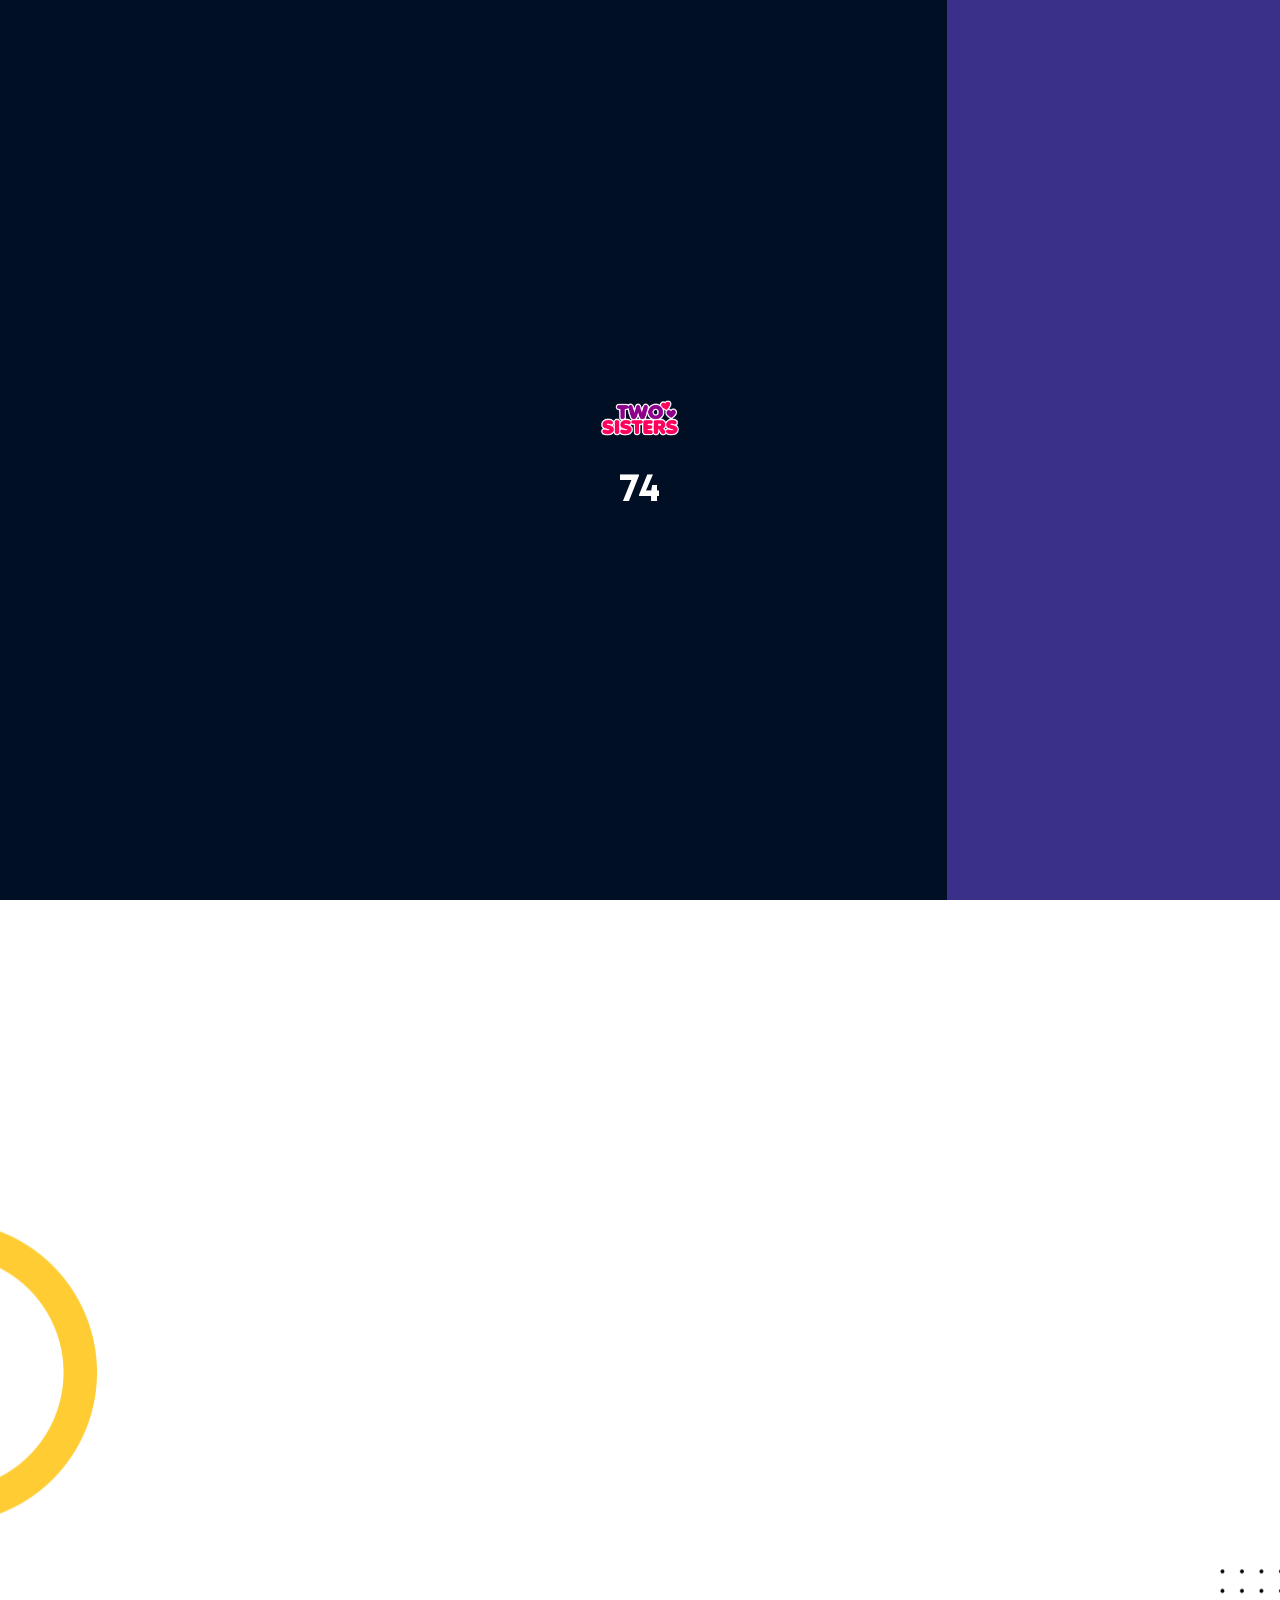
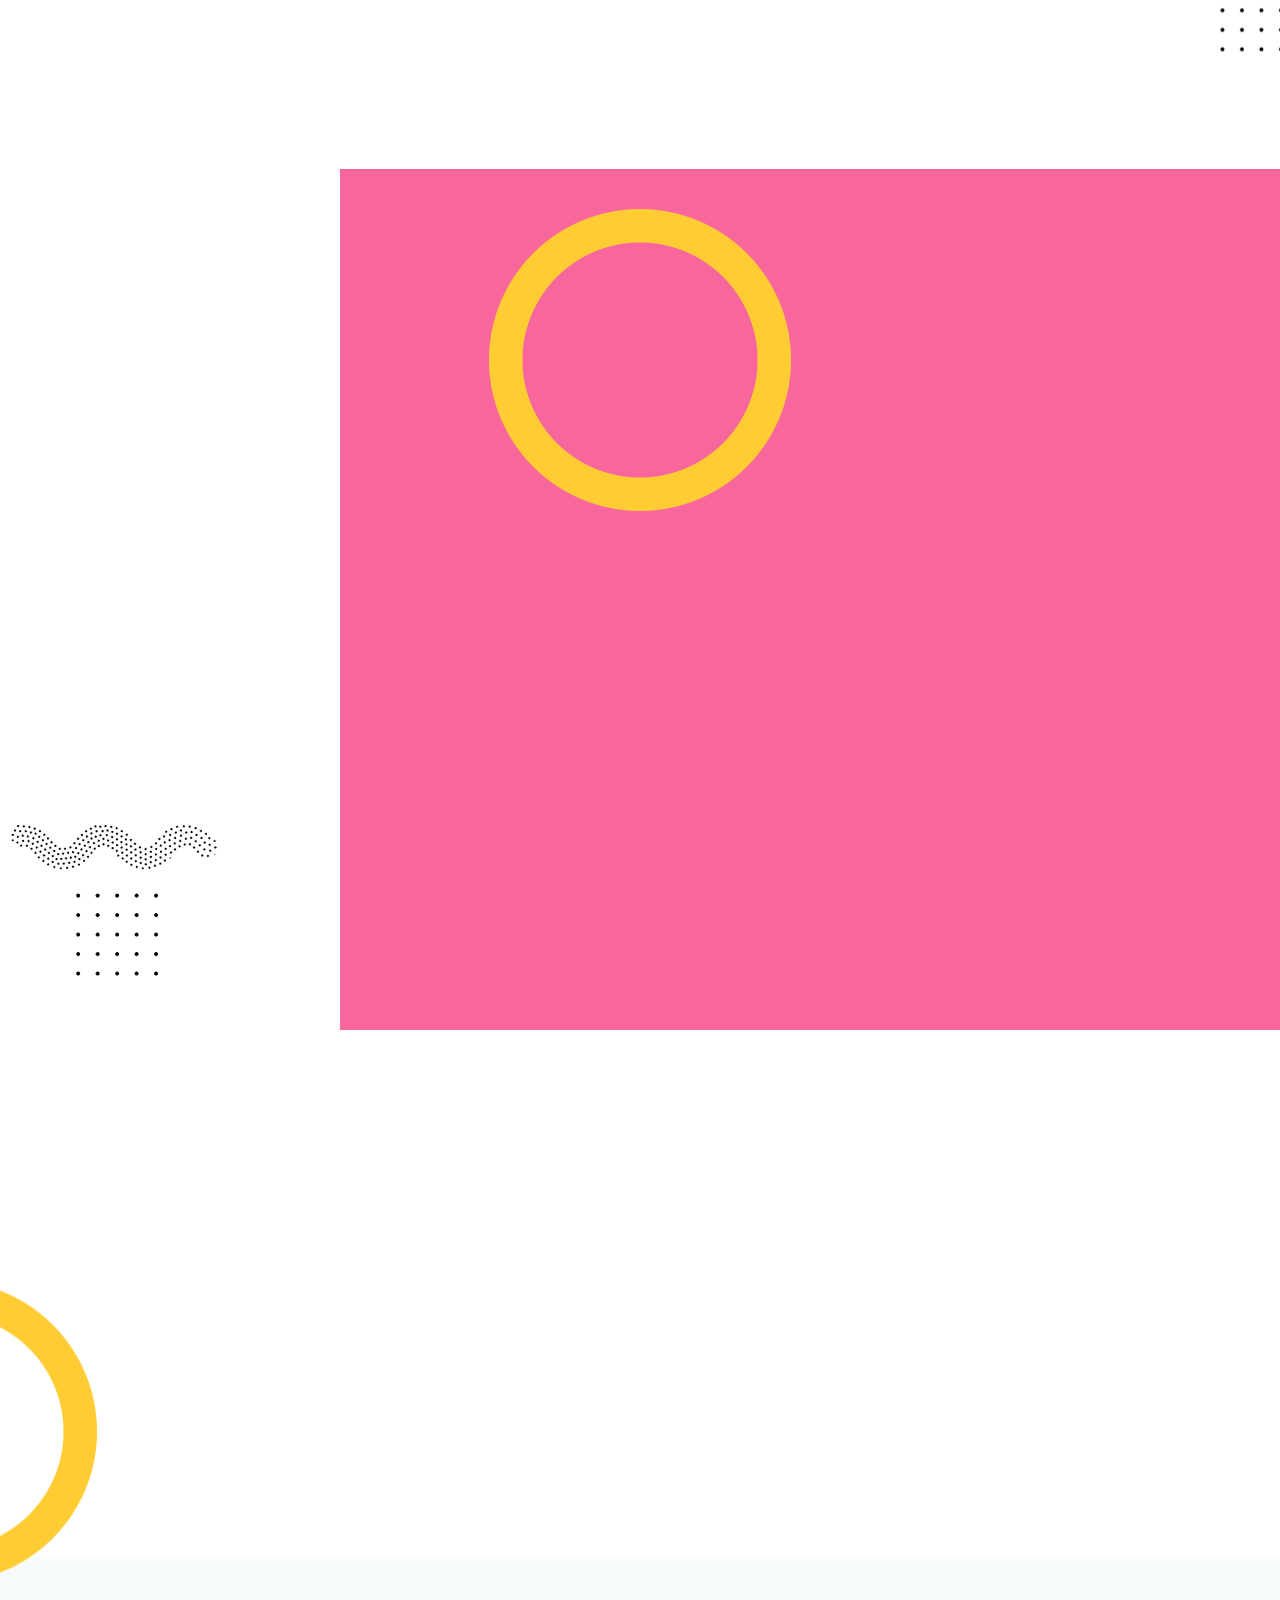
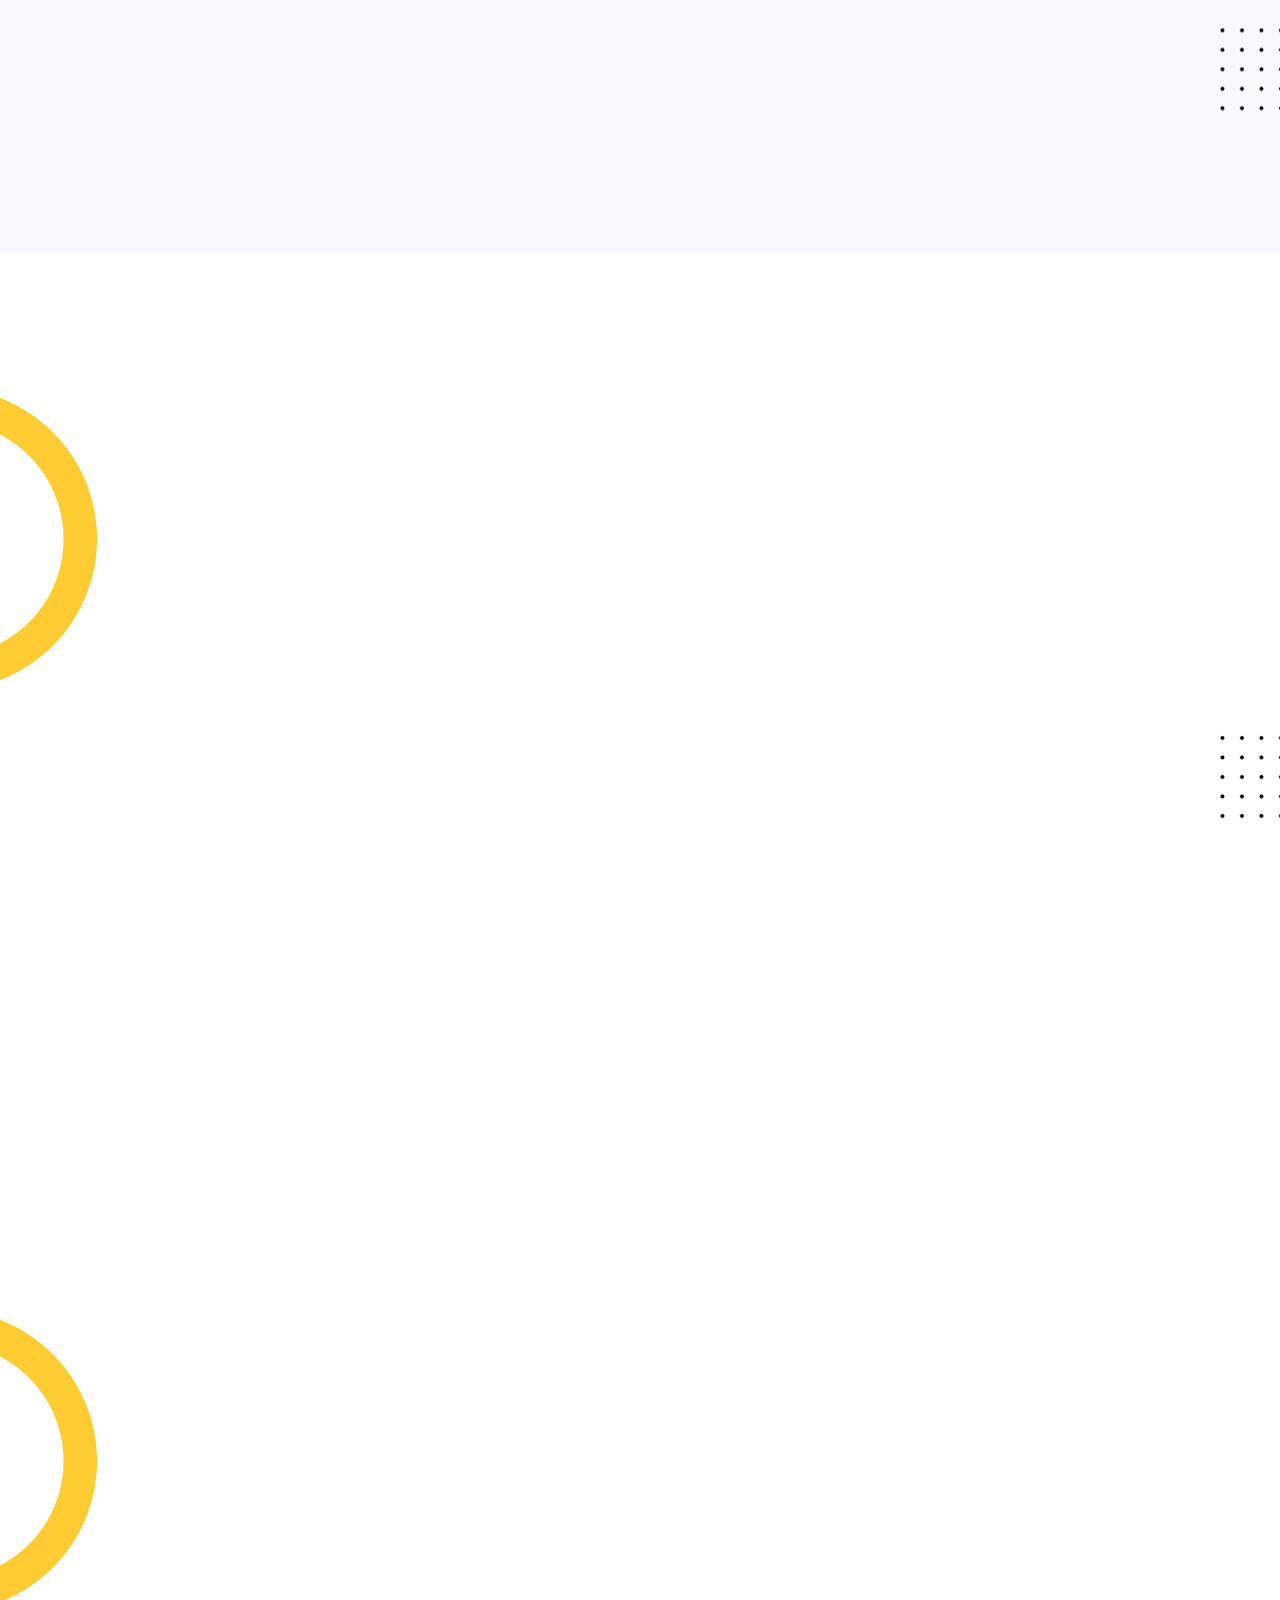
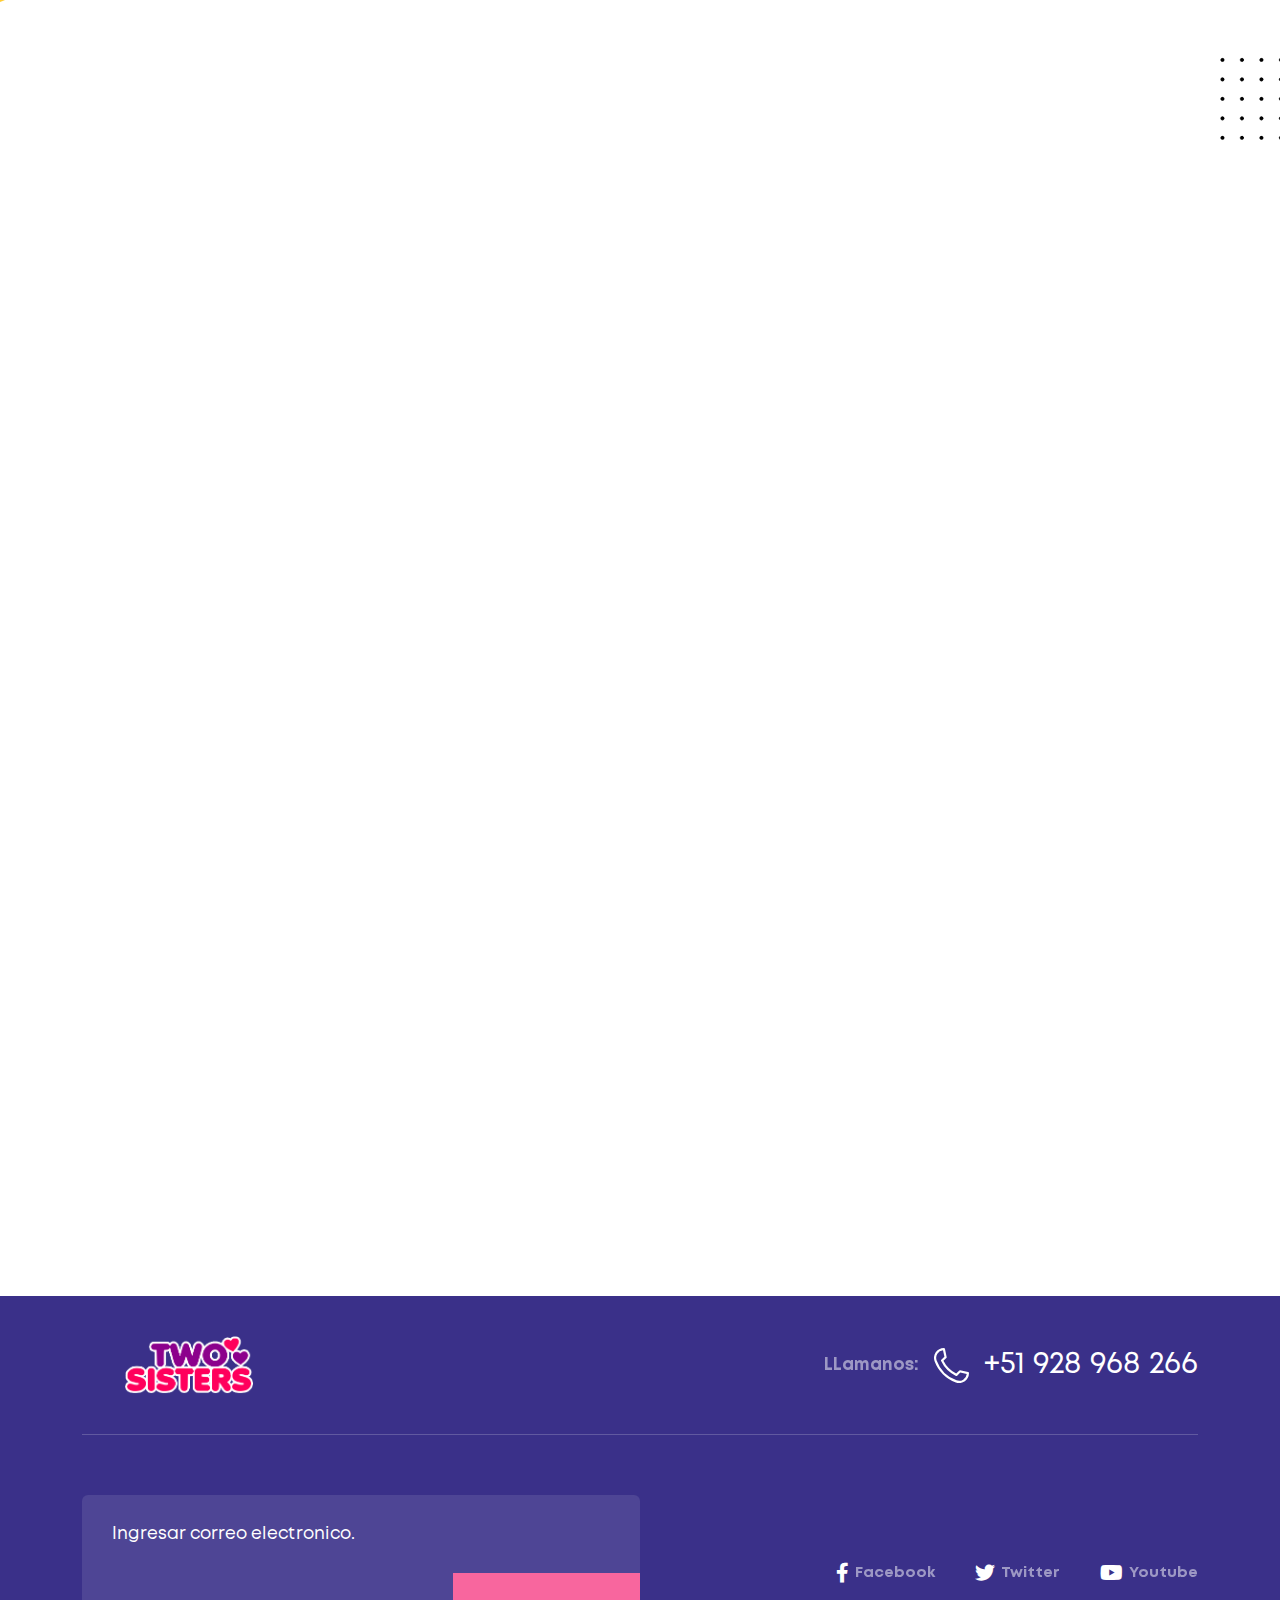
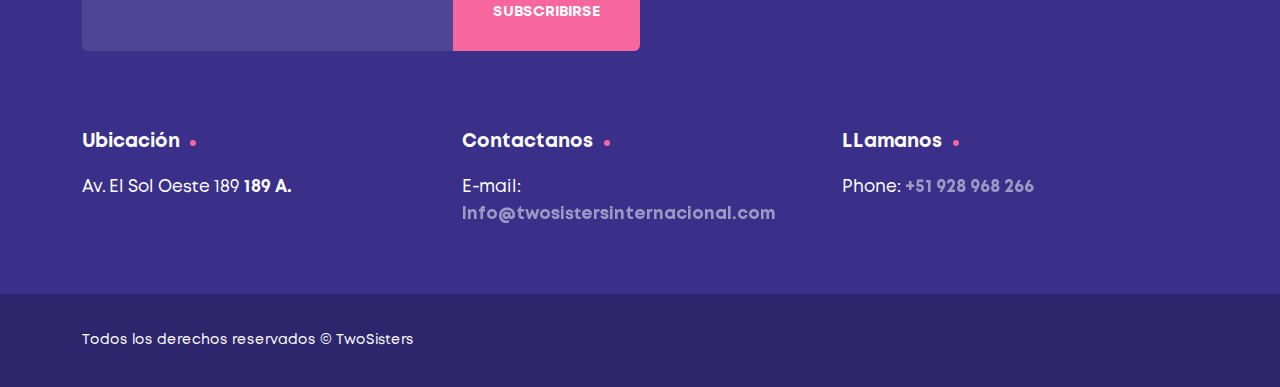
<file: Eventos/index.html>
<!doctype html>
<html lang="en">

<head>
  <meta charset="utf-8">
  <meta name="viewport" content="width=device-width, initial-scale=1, shrink-to-fit=no">
  <meta name="theme-color" content="#F8669E" />
  <title>Eventos</title>
  <meta name="author" content="Themezinho">
  <meta name="description" content="For all kind of events and organizations website">
  <meta name="keywords"
    content="aventer, events, ticket, conference, organization, meeting, summit, speach, talk, presentation, annual">

  <!-- SOCIAL MEDIA META -->
  <meta property="og:description" content="TwoSisters - Eventos y conferencias">
  <meta property="og:image" content="http://www.themezinho.net/aventer/preview.png">
  <meta property="og:site_name" content="Aventer">
  <meta property="og:title" content="Aventer">
  <meta property="og:type" content="website">
  <meta property="og:url" content="http://www.themezinho.net/aventer">

  <!-- TWITTER META -->
  <meta name="twitter:card" content="summary">
  <meta name="twitter:site" content="@Aventer">
  <meta name="twitter:creator" content="@Aventer">
  <meta name="twitter:title" content="Aventer">
  <meta name="twitter:description" content="Aventer | Conferences & Events">
  <meta name="twitter:image" content="http://www.themezinho.net/aventer/preview.png">

  <!-- FAVICON FILES -->
  <link href="ico/apple-touch-icon-144-precomposed.png" rel="apple-touch-icon" sizes="144x144">
  <link href="ico/apple-touch-icon-114-precomposed.png" rel="apple-touch-icon" sizes="114x114">
  <link href="ico/apple-touch-icon-72-precomposed.png" rel="apple-touch-icon" sizes="72x72">
  <link href="ico/apple-touch-icon-57-precomposed.png" rel="apple-touch-icon">
  <link href="ico/favicon.png" rel="shortcut icon">

  <!-- CSS FILES -->
  <link rel="stylesheet" href="css/fontawesome.min.css">
  <link rel="stylesheet" href="css/swiper.min.css">
  <link rel="stylesheet" href="css/fancybox.min.css">
  <link rel="stylesheet" href="css/bootstrap.min.css">
  <link rel="stylesheet" href="css/style.css">
</head>

<body>
  <div class="preloader">
    <div class="inner">
      <figure><img src="images/preloader.png" alt="Image"></figure>
      <div class="percentage" id="percentage">0</div>
    </div>
    <!-- end inner -->
    <div class="loader-progress" id="loader-progress"> </div>
    <!-- end loader-progress -->
    <svg viewBox="0 0 1920 1080" preserveAspectRatio="none" version="1.1">
      <path d="M-4.5,1080H1920V0H0c-10.2,134.8,0.1,311.5,0,541C-0.1,769.5,0,948-4.5,1080z"></path>
    </svg>
  </div>
  <!-- end preloader -->
  <div class="page-transition">
    <svg viewBox="0 0 1920 1080" preserveAspectRatio="none" version="1.1">
      <path d="M540,1080H0V0h540c-40.28,124.78-85.13,311.48-85,541C455.13,769.53,499.81,955.48,540,1080z"></path>
    </svg>
  </div>
  <!-- end page-transition -->
  <div class="smooth-scroll">
    <aside class="mobile-menu">
      <svg viewBox="0 0 600 1080" preserveAspectRatio="none" version="1.1">
        <path d="M540,1080H0V0h540c0,179.85,0,359.7,0,539.54C540,719.7,540,899.85,540,1080z"></path>
      </svg>
      <div class="inner">
        <div class="site-menu">
          <ul>
            <li><a href="events.html">Eventos</a></li>
          </ul>
        </div>
        <!-- end site-menu -->
      </div>
      <!-- end inner -->
    </aside>
    <!-- end mobile-menu -->
    <aside class="side-widget">
      <svg viewBox="0 0 600 1080" preserveAspectRatio="none" version="1.1">
        <path d="M540,1080H0V0h540c0,179.85,0,359.7,0,539.54C540,719.7,540,899.85,540,1080z"></path>
      </svg>
      <div class="inner">
        <div class="widget">
          <figure><img src="images/slide-image01.jpg" alt="Image"></figure>
          <h6 class="widget-title">Eventos y Conferencias</h6>
          <p>Pagina donde se fijaran las fechas ademas de transmitir los eventos.</p>
        </div>
        <!-- end widget -->
      </div>
      <!-- end inner -->
    </aside>
    <div class="search-box">
      <svg viewBox="0 0 1920 1080" preserveAspectRatio="none" version="1.1">
        <path d="M540,1080H0V0h540c-40.28,124.78-85.13,311.48-85,541C455.13,769.53,499.81,955.48,540,1080z"></path>
      </svg>
      <div class="container">
        <div class="form">
          <h6>Buscar</h6>
          <form>
            <input type="text" placeholder="Type here to find events">
            <input type="submit" value="FIND EVENT">
          </form>
          <div class="close-btn"> <span></span> <span></span> </div>
          <!-- end close-btn -->
        </div>
        <!-- end form -->
      </div>
      <!-- end container -->
    </div>
    <!-- end search-box -->
    <nav class="navbar" id="navbar">
      <div class="container">
        <div class="logo"> <a href="https://twosistersinternacional.com/"> <img src="images/logo.png" alt="Image"> </a>
        </div>
        <!-- end logo -->
        <div class="site-menu">
          <ul>
            <li><a href="about.html"></a></li>
          </ul>
        </div>
        <!-- end site-menu -->
        <!-- end search-button -->
        <div class="more-button"> <img src="images/icon-dots-more.svg" alt="Image"> </div>
        <!-- end more-button -->
        <div class="hamburger-menu">
          <button class="menu">
            <svg width="45" height="45" viewBox="0 0 100 100">
              <path class="line line1"
                d="M 20,29.000046 H 80.000231 C 80.000231,29.000046 94.498839,28.817352 94.532987,66.711331 94.543142,77.980673 90.966081,81.670246 85.259173,81.668997 79.552261,81.667751 75.000211,74.999942 75.000211,74.999942 L 25.000021,25.000058" />
              <path class="line line2" d="M 20,50 H 80" />
              <path class="line line3"
                d="M 20,70.999954 H 80.000231 C 80.000231,70.999954 94.498839,71.182648 94.532987,33.288669 94.543142,22.019327 90.966081,18.329754 85.259173,18.331003 79.552261,18.332249 75.000211,25.000058 75.000211,25.000058 L 25.000021,74.999942" />
            </svg>
          </button>
        </div>
        <!-- end hamburger-menu -->
        <div class="navbar-button"> <a href="#">
            <figure><img src="images/icon-navbar-button.png" alt="Image"></figure>
            Eventos
          </a> </div>
        <!-- end navbar-button -->
      </div>
      <!-- end container -->
    </nav>
    <!-- end navbar -->
    <div class="section-wrapper" data-scroll-section>
      <section class="slider">
        <div class="container">
          <div class="row">
            <div class="col-lg-6">
              <div class="events-slider-content">
                <div class="swiper-wrapper">
                  <div class="swiper-slide">
                    <div class="inner">
                      <div class="date">
                        <figure><img src="images/icon-date.svg" alt="Image"></figure>
                        <span>Agosto 2022</span>
                      </div>
                      <!-- end date -->
                      <h2>La Feria de Las Pulguitas</h2>
                      <a href="#" class="slider-button"> <span class="circle" aria-hidden="true"> <span
                            class="icon arrow"></span> </span> <span class="button-text">ASISTIR</span></a>
                      <div class="location">
                        <div class="icon"><img src="images/icon-location.svg" alt="Image"></div>
                        <span>Lima</span>
                      </div>
                      <!-- end location -->
                    </div>
                    <!-- end inner -->
                  </div>
                  <!-- end swiper-slide -->
                  <div class="swiper-slide">
                    <div class="inner">
                      <div class="date">
                        <figure><img src="images/icon-date.svg" alt="Image"></figure>
                        <span>Agosto 2022</span>
                      </div>
                      <!-- end date -->
                      <h2>La Feria de Las Pulguitas</h2>
                      <a href="#" class="slider-button"> <span class="circle" aria-hidden="true"> <span
                            class="icon arrow"></span> </span> <span class="button-text">ASISTIR</span></a>
                      <div class="location">
                        <div class="icon"><img src="images/icon-location.svg" alt="Image"></div>
                        <span>Lima</span>
                      </div>
                      <!-- end location -->
                    </div>
                    <!-- end inner -->
                  </div>
                  <!-- end swiper-slide -->

                  <!-- end swiper-slide -->
                </div>
                <!-- end swiper-wrapper -->
              </div>
              <!-- end events-slider-content -->
            </div>
            <!-- end col-6 -->
            <div class="col-lg-6">
              <div class="events-slider-images">
                <div class="swiper-wrapper">
                  <div class="swiper-slide">
                    <div class="slide-image" data-background="images/slide-image01.jpg"></div>
                  </div>
                  <!-- end swiper-slide -->
                  <div class="swiper-slide">
                    <div class="slide-image" data-background="images/slide-image03.jpg"></div>
                  </div>
                  <!-- end swiper-slide -->

                  <!-- end swiper-slide -->
                </div>
                <!-- end swiper-wrapper -->
                <div class="button-prev"><span class="icon arrow"></span></div>
                <div class="button-next"><span class="icon arrow"></span></div>
              </div>
              <!-- end events-slider-content -->
            </div>
            <!-- end col-6 -->
          </div>
          <!-- end row -->
        </div>
        <!-- end container -->
      </section>
      <!-- end slider -->
      <section class="content-section">
        <span class="section-bg" data-background="images/section-bg01.png" data-scroll data-scroll-speed="1"></span>
        <!-- end section-bg -->
        <div class="container">
          <div class="row align-items-center">
            <div class="col-lg-6">
              <div data-scroll data-scroll-speed="-0.5">
                <div class="side-content left">
                  <h6>La Feria de Las Pulguitas</h6>
                  <h2>Todo comienza como jugando...</h2>
                  <p>Las ganas de superarse, el desarrollo social y motivacional, crea
                    grandes ideas y una de estas es la que han realizado dos pequeñas hermanas, que utilizando su
                    habilidad e ingenio para las ventas y un poco de inspiración... <strong>han logrado crear un excelente plan</strong>
                    de emprendimiento para llegar no solo a los niños, sino también a los adultos, creando así un “plan
                    de apoyo” para los que menos tienen, a través de la diversión infantil, con la presentación de la
                    “Feria de las Pulguitas”. Incentivando así la colaboración entre ciudadanos.
                  </p>
                  <a href="#" class="custom-button"> <span class="circle" aria-hidden="true"> <span
                        class="icon arrow"></span> </span> <span class="button-text">SABER MÁS</span></a>
                </div>
                <!-- end side-content -->
              </div>
              <!-- end data-scroll -->
            </div>
            <!-- end col-6 -->
            <div class="col-lg-6">
              <div data-scroll data-scroll-speed="0.5">
                <figure class="side-image"> <img src="images/side-image01.png" alt="Image"> </figure>
                <!-- end side-image -->
              </div>
              <!-- end data-scroll -->
            </div>
            <!-- end col-6 -->
          </div>
          <!-- end row -->
        </div>
        <!-- end container -->
      </section>
      <!-- end content-section -->
      <section class="content-section left-white-bg" data-background="#F8669E">
        <span class="section-bg" data-background="images/section-bg03.png" data-scroll data-scroll-speed="1"></span>
        <!-- end section-bg -->
        <div class="container">
          <div class="row align-items-center">
            <div class="col-lg-6">
              <div data-scroll data-scroll-speed="0.5">
                <figure class="side-image"> <img src="images/side-image02.jpg" alt="Image"> </figure>
                <!-- end side-image -->
              </div>
              <!-- end data-scroll -->
            </div>
            <!-- end col-6 -->
            <div class="col-lg-6">
              <div data-scroll data-scroll-speed="-0.5">
                <div class="side-content right light">
                  <h3>Las<br>
                    Hermanas, Sahana e Isis</h3>
                  <p>De 9 y 7 años de edad desde hace algunos meses y por iniciativa propia, sacan un pareo lo extienden
                    en un parque
                    de Barranco y venden sus juguetes usados, libros y algunas cosa que no usan, ganándose a veces hasta
                    70 soles en
                    tres horas. Lo que ha motivado un gran estímulo para las pequeñas que han visto que solo la
                    motivación mueve montañas,
                    volcando su gran inspiración y conocimiento en un mecanismo de ayuda para otros niños , fusionando
                    la venta con la
                    diversión a través de juegos infantiles y una gran fiesta para los niños. <br>
                  </p>
                  <!-- end countdown -->
                  <!-- end side-content -->
                </div>
                <!-- end data-scroll -->
              </div>
              <!-- end col-6 -->
            </div>
            <!-- end row -->
          </div>
          <!-- end container -->
      </section>
      <!-- end content-section -->
      <br><br><br>
      <!-- end content-section -->
      <section class="content-section no-spacing top-half-white-bg" data-background="#F6FAFB">
        <span class="section-bg" data-background="images/section-bg01.png" data-scroll data-scroll-speed="2"></span>
        <!-- end section-bg -->
        <div class="container">
          <div class="row">
            <div class="col-lg-7">
              <div data-scroll data-scroll-speed="-1">
                <div class="side-content left">
                  <h6>Empezaron solas</h6>
                  <h2>Pero luego se incorporo una amiga.</h2>
                  <p>Luego otra, formando un grupo de niñas emprendedoras, ellas
                    consultaron con su papá para ver como podían hacer una Feria de las Pulguitas en donde los niños del
                    barrio
                    participen vendiendo lo que no usan, lo que pudiesen fabricar con materiales desechables, cosas que
                    se pueden
                    reciclar, pinturas, botellas, latas, y lo que ya no esté en uso. <br> También consultaron como
                    podían haber juegos para niños, pop corn, algodón dulces, postres y si estaba bien pedirles
                    el 50%, su padre les manifestó que en eventos como esos se pedía el 60 %, pero que un 50% estaba
                    bien, luego
                    dijeron papa, y como hacemos para que hayan payasitos, magos, malabaristas, este le explico que vean
                    Facebook
                    place y le ofrezcan una cantidad simbólica ya que ahí iban a poder promocionar sus shows.</p>
                  <a href="#" class="custom-button"> <span class="circle" aria-hidden="true"> <span
                        class="icon arrow"></span> </span> <span class="button-text">SABER MAS</span></a>
                </div>
                <!-- end side-content -->
              </div>
              <!-- end data-scroll -->
            </div>
            <!-- end col-7 -->
            <div class="col-xl-3 col-lg-4 offset-xl-2 offset-lg-1">
              <div data-scroll data-scroll-speed="-0.5">
                <div class="color-icon-box" data-background="#388B7C">
                  <div class="inner-bg" data-background="images/icon-color-box-bg03.svg"></div>
                  <!-- end inner-bg -->
                  <figure> <img src="images/icon-color-box01.png" alt="Image"> </figure>
                  <h5></h5>
                  <p>Promover el uso de juegos
                    tradicionales por medio de
                    competencias de yoyo, trompos,
                    carambola, mundo y otros
                    similares.</p>
                </div>
                <!-- end color-icon-box -->
              </div>
              <!-- end data-scroll -->
              <div data-scroll data-scroll-speed="0.5">
                <div class="color-icon-box" data-background="#151517">
                  <div class="inner-bg" data-background="images/icon-color-box-bg02.svg"></div>
                  <!-- end inner-bg -->
                  <figure> <img src="images/icon-color-box02.png" alt="Image"> </figure>
                  <h5></h5>
                  <p>Los Juegos de Ayer que Divierten hoy.</p>
                </div>
                <!-- end color-icon-box -->
              </div>
              <!-- end data-scroll -->
            </div>
            <!-- end col-4 -->
            <div class="col-xl-3 col-lg-4 offset-xl-6 offset-lg-4">
              <div data-scroll data-scroll-speed="-0.5">
                <div class="color-icon-box" data-background="#334AC1">
                  <div class="inner-bg" data-background="images/icon-color-box-bg01.svg"></div>
                  <!-- end inner-bg -->
                  <figure> <img src="images/icon-color-box03.png" alt="Image"> </figure>
                  <h5></h5>
                  <p>No puede faltar la buena comida.</p>
                </div>
                <!-- end color-icon-box -->
              </div>
              <!-- end data-scroll -->
            </div>
            <!-- end col-3 -->
          </div>
          <!-- end row -->
        </div>
        <!-- end container -->
      </section>
      <!-- end content-section -->
      <section class="content-section">
        <span class="section-bg" data-background="images/section-bg01.png" data-scroll data-scroll-speed="2"></span>
        <!-- end section-bg -->
        <div class="container">
          <div class="row align-items-center">
            <div class="col-lg-6">
              <div data-scroll data-scroll-speed="0.5">
                <figure class="testimonial-side-image"> <img src="images/testimonial-side-image.png" alt="Image">
                </figure>
                <!-- end testimonial-side-image -->
              </div>
              <!-- end data-scroll -->
            </div>
            <!-- end col-6 -->
            <div class="col-lg-6">
              <div data-scroll data-scroll-speed="-0.5">
                <div class="testimonial">
                  <h6>Juegos tradicionales</h6>
                  <h2>Los Juegos de Ayer que divierten hoy</h2>
                  <p>También habrá mucha diversión y juegos
                    de feria tumba latas, tiro a la argolla,
                    dardos a globos y tours que ya no se ven
                    ni practican sin dudas será toda una
                    experiencia novedosa y necesaria ya que
                    ahora los niños andan hipnotizados con
                    los juegos electrónicos en teléfonos
                    Smart, Tablet, laptop y CPU.</p>
                </div>
                <!-- end testimonial -->
              </div>
              <!-- end data-scroll -->
            </div>
            <!-- end col-6 -->
          </div>
          <!-- end row -->
        </div>
        <!-- end container -->
      </section>
      <!-- end content-section -->


      <!-- end content-section -->
      <section class="content-section">
        <span class="section-bg" data-background="images/section-bg01.png" data-scroll data-scroll-speed="2"></span>
        <!-- end section-bg -->
        <div class="container">
          <div class="row align-items-center">
            <div class="col-lg-6">
              <div data-scroll data-scroll-speed="-0.5">
                <div class="side-content left">
                  <h2>No puede faltar la buena comida</h2>
                  <p>La gastronomia estara presente con platillos criollos,
                    caja china, carnes al cilindro y dulces tradicionales.</p>
                </div>
                <!-- end side-content -->
              </div>
              <!-- end data-scroll -->
            </div>
            <!-- end col-6 -->
            <div class="col-lg-6">
              <div data-scroll data-scroll-speed="0.5">
                <figure class="side-image"> <img src="images/side-image03.jpg" alt="Image"> </figure>
              </div>
              <!-- end data-scroll -->
            </div>
            <!-- end col-6 -->
            <div class="spacing-50"></div>
            <div class="col-lg-6">
              <div data-scroll data-scroll-speed="0.5">
                <figure class="side-image"> <img src="images/side-image04.jpg" alt="Image"> </figure>
              </div>
              <!-- end data-scroll -->
            </div>
            <!-- end col-6 -->
            <div class="col-lg-6">
              <div data-scroll data-scroll-speed="-0.5">
                <div class="side-content right">
                  <h2>Arte y Pintura</h2>
                  <p>Sahana e Isis ademas les encanta pintar y proponen hacer un concurso de pintura en donde los niños
                    muestren sus dones y talentos artisticos. <br>A Sahana e Isis les gusta el piano, la guitarra,
                    practican capoeira, la natación y la actuación</p>
                </div>
                <!-- end side-content -->
              </div>
              <!-- end data-scroll -->
            </div>
            <!-- end col-6 -->
          </div>
          <!-- end row -->
        </div>
        <!-- end container -->
      </section>

      <section class="content-section">
        <!-- end section-bg -->
        <div class="container">
          <div class="row justify-content-center">

            <!-- end col-12 -->
            <div class="col-xl-10">
              <div data-scroll data-scroll-speed="-0.5">
                <div class="event-detail-box"> <small>14 and 15 October 2020</small>
                  <h3>Donaciones Humanitarias</h3>
                  <ul class="infos">
                    <li>
                      <figure><img src="images/icon-time.svg" alt="Image"></figure>
                      Fecha<br>
                      Hora
                    </li>
                    <li>
                      <figure><img src="images/icon-host.svg" alt="Image" height="26"></figure>
                      Dirección<br>
                      Distrito, Calle
                    </li>
                    <li> <a href="#" class="custom-button"> <span class="circle" aria-hidden="true"> <span
                            class="icon arrow"></span> </span> <span class="button-text">Contactar</span></a> </li>
                  </ul>
                  <!-- end infos -->
                  <p>Demostrando sus cualidades solidarias donarán parte de sus ingresos a los niños quemados, por
                    cuales sienten un gran sentimiento. <br>Por medio de esta iniciativa se hace un llamado a las
                    Autoridades del distrito para que se brinden las facilidades pertinentes y hacer un uso adecuado de
                    los parques y facilitar el otorgamiento de los permisos correspondientes. </p>
                </div>
                <!-- end event-detail-box -->
              </div>
              <!-- end data-scroll -->
            </div>
            <!-- end col-10 -->
            <div class="col-lg-12">
              <!-- end data-scroll -->
            </div>
            <!-- end col-12 -->
          </div>
          <!-- end row -->
        </div>
        <!-- end container -->
      </section>


      <footer class="footer">
        <div class="container">
          <div class="row">
            <div class="col-12">
              <div class="footer-bar">
                <div class="logo"> <img src="images/logo.png" alt="Image"> </div>
                <!-- end logo -->
                <div class="phone-box"> <span>LLamanos:</span>
                  <figure><img src="images/icon-phone.svg" alt="Image"></figure>
                  <a href="callto:1-800-555-1234">+51 928 968 266</a>
                </div>
                <!-- end phone-box -->
              </div>
              <!-- end footer-bar -->
            </div>
            <!-- end col-12 -->
            <div class="col-12 d-flex align-items-center">
              <div class="newsletter-box">
                <form>
                  <input type="text" placeholder="Ingresar correo electronico.">
                  <input type="submit" value="SUBSCRIBIRSE">
                </form>
              </div>
              <!-- end newsletter-box -->
              <ul class="social-media">
                <li><a href="#"><i class="fab fa-facebook-f"></i> <span>Facebook</span></a></li>
                <li><a href="#"><i class="fab fa-twitter"></i> <span>Twitter</span></a></li>
                <li><a href="#"><i class="fab fa-youtube"></i> <span>Youtube</span></a></li>
              </ul>
            </div>
            <!-- end col-12 -->
            <div class="col-lg-4 col-md-6">
              <div class="footer-widget">
                <h6 class="widget-title">Ubicación</h6>
                <p>Av. El Sol Oeste 189 <strong>189 A.</strong></p>
              </div>
              <!-- end footer-widget -->
            </div>
            <!-- end col-4 -->
            <div class="col-lg-4 col-md-6">
              <div class="footer-widget">
                <h6 class="widget-title">Contactanos</h6>
                <p>E-mail: <a href="mailto:support@aventer.co.uk">Info@twosistersinternacional.com</a></p>
              </div>
              <!-- end footer-widget -->
            </div>
            <!-- end col-4 -->
            <div class="col-lg-4">
              <div class="footer-widget">
                <h6 class="widget-title">LLamanos</h6>
                <p>Phone: <a href="callto:1-800-555-1234">+51 928 968 266</a></p>
              </div>
              <!-- end footer-widget -->
            </div>
            <!-- end col-4 -->
          </div>
          <!-- end row -->
        </div>
        <!-- end container -->
        <div class="bottom-bar">
          <div class="container"> <span class="copyright">Todos los derechos reservados © TwoSisters</span> <span
              class="creation"> </span> </div>
          <!-- end container -->
        </div>
        <!-- end bottom-bar -->
      </footer>
      <!-- end footer -->
    </div>
    <!-- end smooth-scroll -->
  </div>
  <!-- end section-wrapper -->

  <!-- JS FILES -->
  <script src="js/jquery.min.js"></script>
  <script src="js/bootstrap.min.js"></script>
  <script src="js/swiper.min.js"></script>
  <script src="js/fancybox.min.js"></script>
  <script src="js/isotope.min.js"></script>
  <script src="js/gsap.min.js"></script>
  <script src="js/locomotive-scroll.min.js"></script>
  <script src="js/ScrollTrigger.min.js"></script>
  <script src="js/scripts.js"></script>
</body>

</html>
</file>
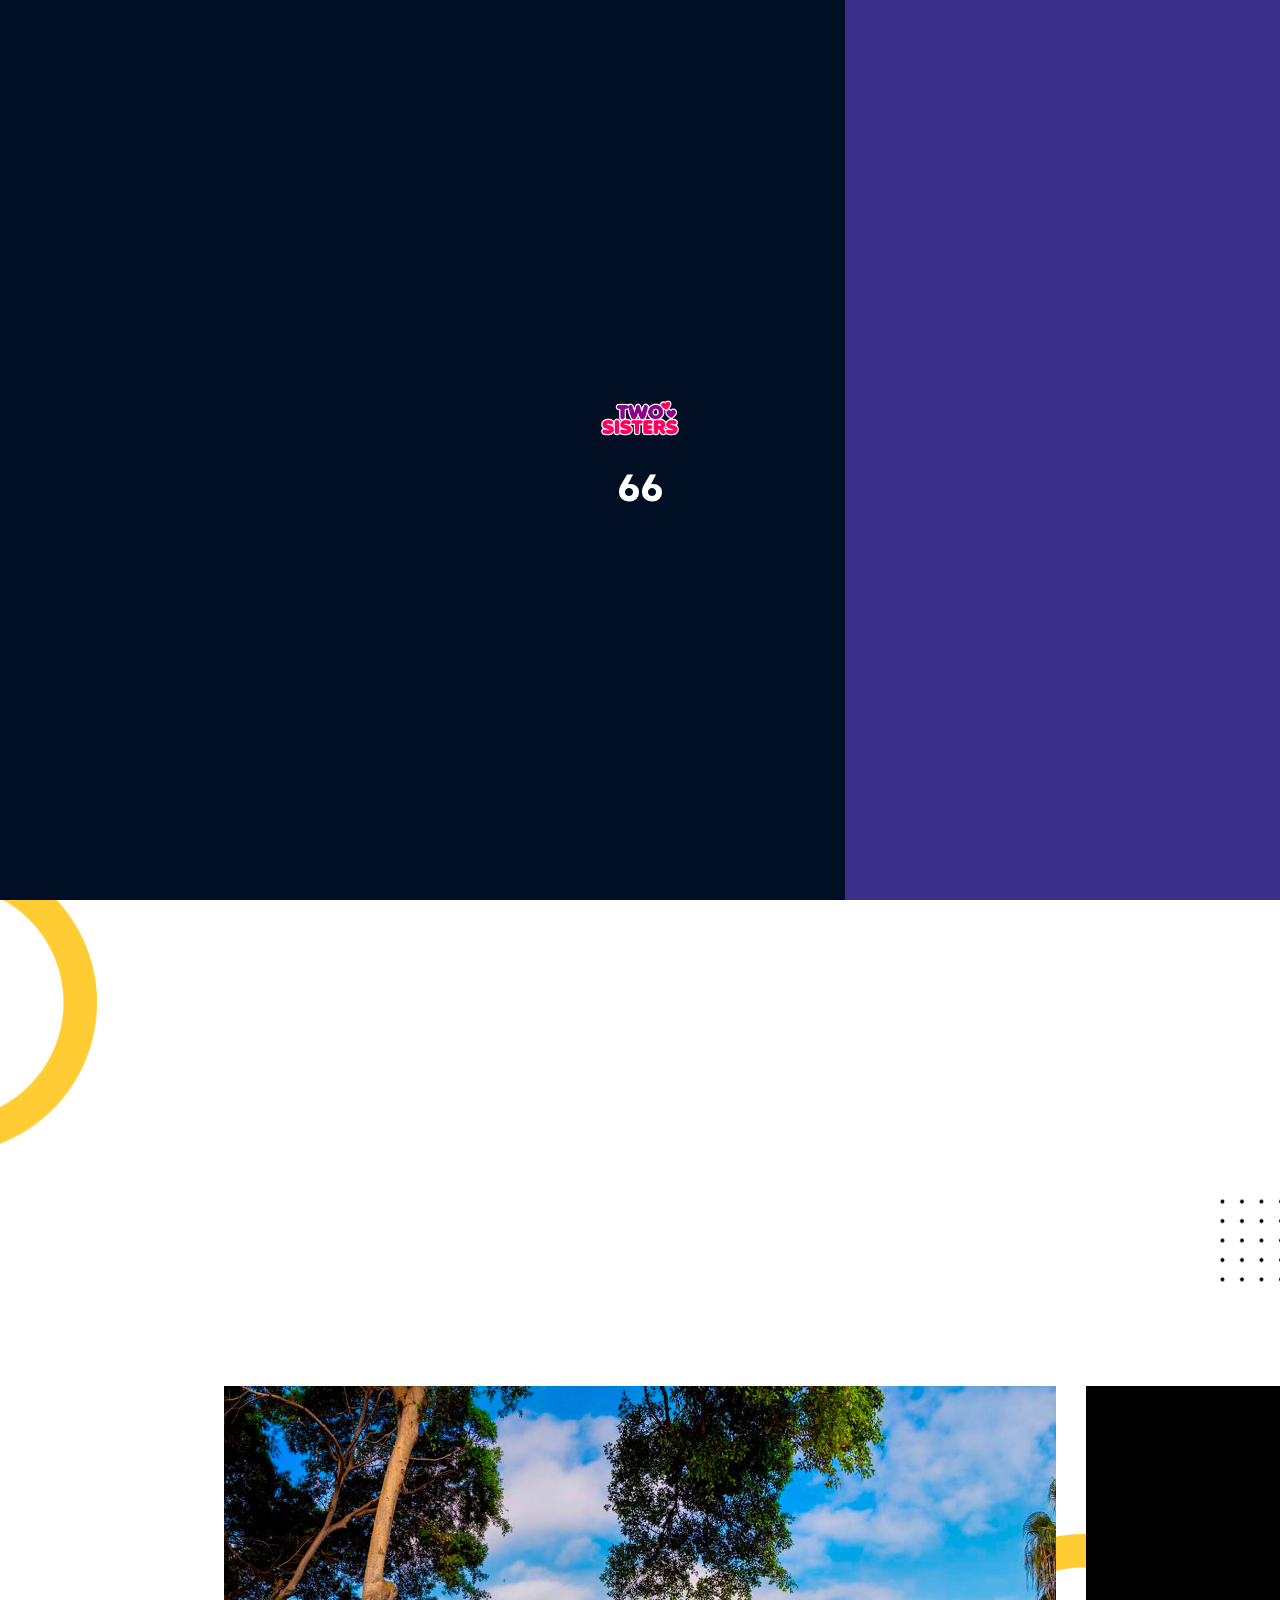
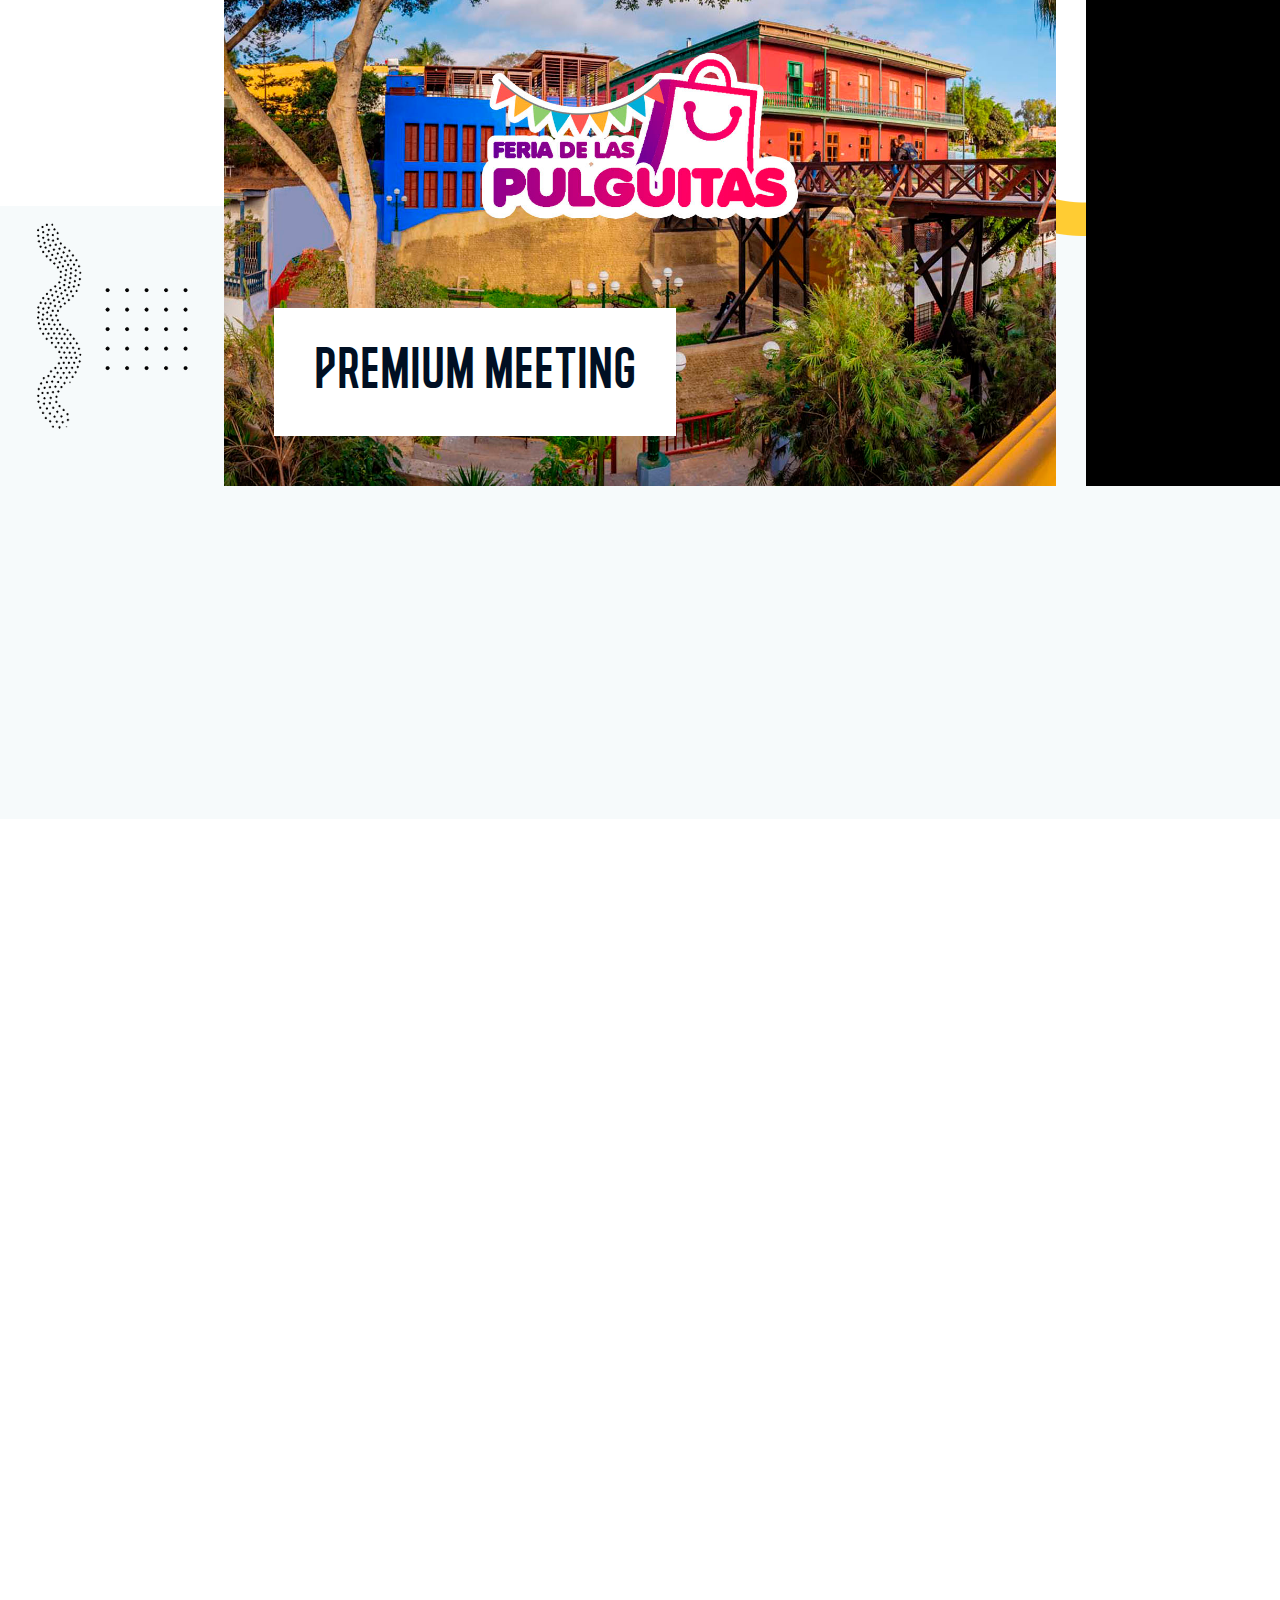
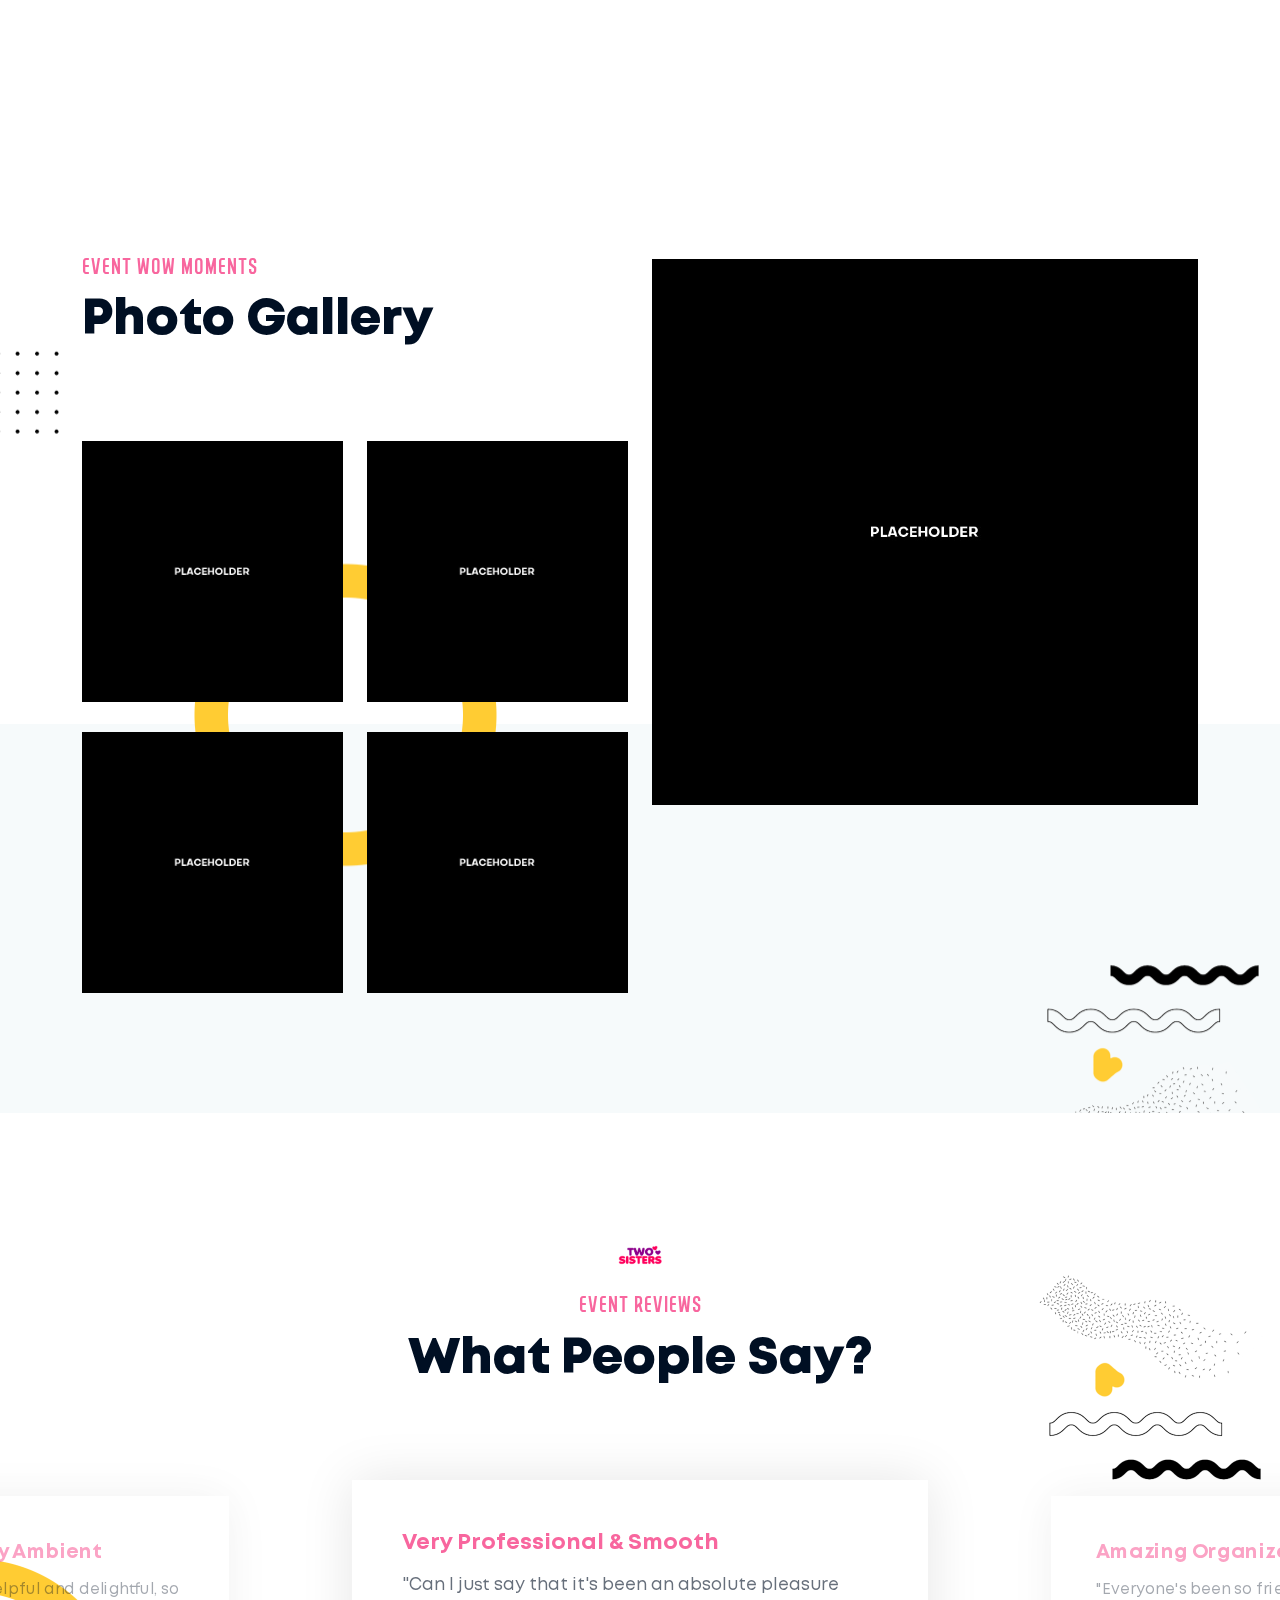
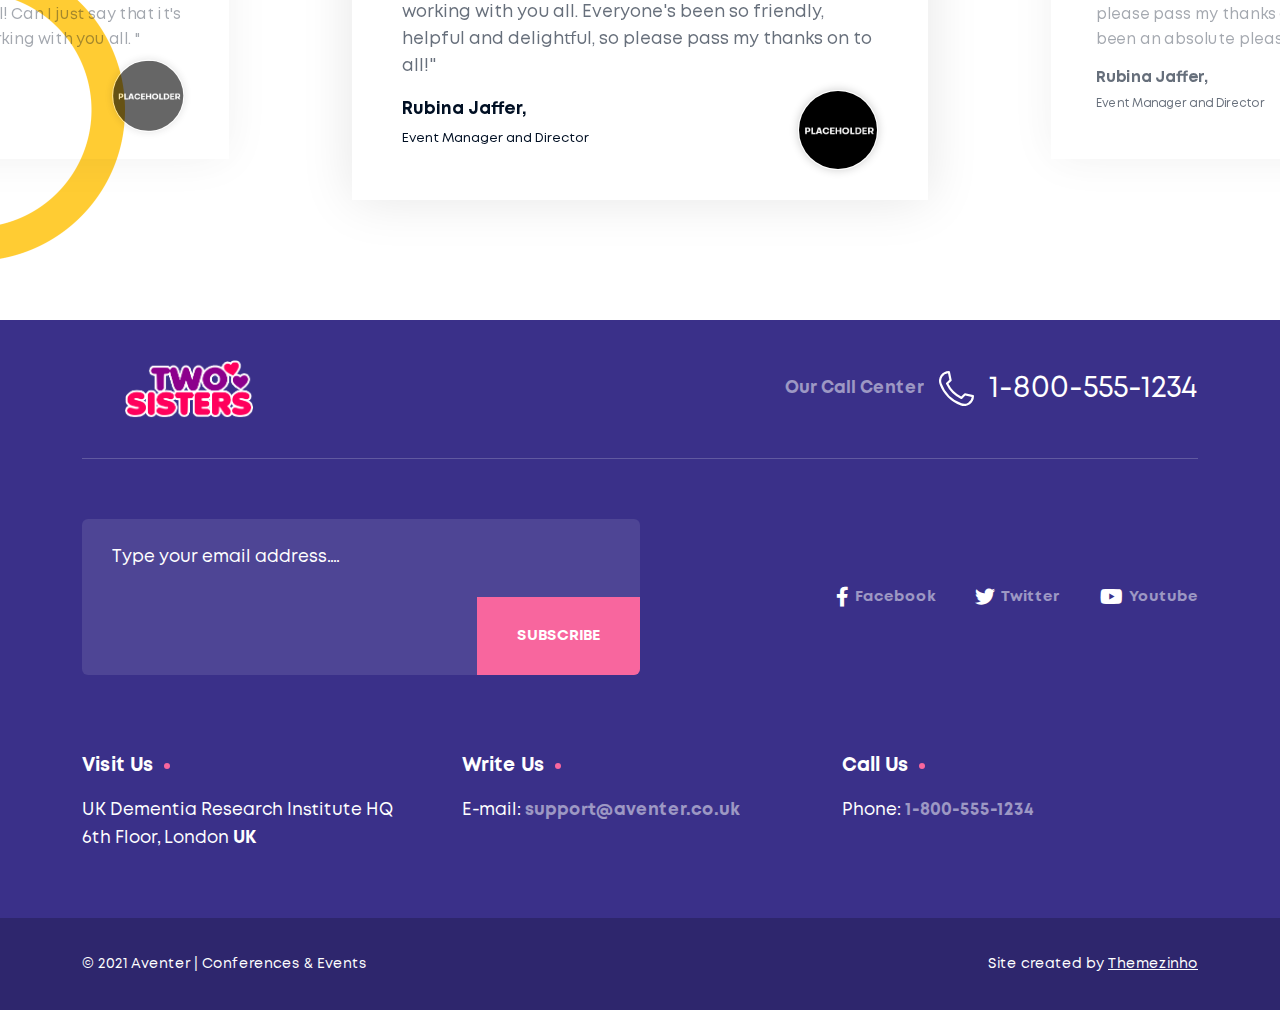
<file: Eventos/about.html>
<!doctype html>
<html lang="en">
<head>
<meta charset="utf-8">
<meta name="viewport" content="width=device-width, initial-scale=1, shrink-to-fit=no">
<meta name="theme-color" content="#F8669E"/>
<title>Aventer | Conferences & Events</title>
<meta name="author" content="Themezinho">
<meta name="description" content="For all kind of events and organizations website">
<meta name="keywords" content="aventer, events, ticket, conference, organization, meeting, summit, speach, talk, presentation, annual">

<!-- SOCIAL MEDIA META -->
<meta property="og:description" content="Aventer | Conferences & Events">
<meta property="og:image" content="http://www.themezinho.net/aventer/preview.png">
<meta property="og:site_name" content="Aventer">
<meta property="og:title" content="Aventer">
<meta property="og:type" content="website">
<meta property="og:url" content="http://www.themezinho.net/aventer">

<!-- TWITTER META -->
<meta name="twitter:card" content="summary">
<meta name="twitter:site" content="@Aventer">
<meta name="twitter:creator" content="@Aventer">
<meta name="twitter:title" content="Aventer">
<meta name="twitter:description" content="Aventer | Conferences & Events">
<meta name="twitter:image" content="http://www.themezinho.net/aventer/preview.png">

<!-- FAVICON FILES -->
<link href="ico/apple-touch-icon-144-precomposed.png" rel="apple-touch-icon" sizes="144x144">
<link href="ico/apple-touch-icon-114-precomposed.png" rel="apple-touch-icon" sizes="114x114">
<link href="ico/apple-touch-icon-72-precomposed.png" rel="apple-touch-icon" sizes="72x72">
<link href="ico/apple-touch-icon-57-precomposed.png" rel="apple-touch-icon">
<link href="ico/favicon.png" rel="shortcut icon">

<!-- CSS FILES -->
<link rel="stylesheet" href="css/fontawesome.min.css">
<link rel="stylesheet" href="css/swiper.min.css">
<link rel="stylesheet" href="css/fancybox.min.css">
<link rel="stylesheet" href="css/bootstrap.min.css">
<link rel="stylesheet" href="css/style.css">
</head>
<body>
<div class="preloader">
  <div class="inner">
    <figure><img src="images/preloader.png" alt="Image"></figure>
    <div class="percentage" id="percentage">0</div>
  </div>
  <!-- end inner -->
  <div class="loader-progress" id="loader-progress"> </div>
  <!-- end loader-progress --> 
	   <svg viewBox="0 0 1920 1080" preserveAspectRatio="none" version="1.1">
    <path d="M-4.5,1080H1920V0H0c-10.2,134.8,0.1,311.5,0,541C-0.1,769.5,0,948-4.5,1080z"></path>
  </svg>
</div>
<!-- end preloader -->
<div class="page-transition">
  <svg viewBox="0 0 1920 1080" preserveAspectRatio="none" version="1.1">
    <path d="M540,1080H0V0h540c-40.28,124.78-85.13,311.48-85,541C455.13,769.53,499.81,955.48,540,1080z"></path>
  </svg>
</div>
<!-- end page-transition -->
<div class="smooth-scroll">
	<aside class="mobile-menu">
      <svg viewBox="0 0 600 1080" preserveAspectRatio="none" version="1.1">
        <path d="M540,1080H0V0h540c0,179.85,0,359.7,0,539.54C540,719.7,540,899.85,540,1080z"></path>
      </svg>
      <div class="inner">
        <div class="site-menu">
          <ul>
            <li><a href="about.html">About</a></li>
            <li><a href="events.html">Events</a></li>
            <li><a href="speakers.html">Speakers</a></li>
            <li><a href="news.html">News</a></li>
            <li><a href="contact.html">Contact</a></li>
          </ul>
        </div>
        <!-- end site-menu --> 
      </div>
      <!-- end inner --> 
    </aside>
    <!-- end mobile-menu -->
    <aside class="side-widget">
      <svg viewBox="0 0 600 1080" preserveAspectRatio="none" version="1.1">
        <path d="M540,1080H0V0h540c0,179.85,0,359.7,0,539.54C540,719.7,540,899.85,540,1080z"></path>
      </svg>
      <div class="inner">
        <div class="widget">
          <figure><img src="images/slide-image01.jpg" alt="Image"></figure>
			<h6 class="widget-title">ABOUT AVENTER</h6>
          <p>It speedily me addition <strong>weddings vicinity</strong> in pleasure. Regard her say warmly elinor. Him these are visit front end for <u>seven walls</u> money eat scale.</p>
			<address>UK Dementia Research Institute HQ<br>
6th Floor, <strong>London UK</strong></address>
        </div>
        <!-- end widget --> 
      </div>
      <!-- end inner --> 
    </aside>
    <div class="search-box">
     <svg viewBox="0 0 1920 1080" preserveAspectRatio="none" version="1.1">
    <path d="M540,1080H0V0h540c-40.28,124.78-85.13,311.48-85,541C455.13,769.53,499.81,955.48,540,1080z"></path>
  </svg>
      <div class="container">
        <div class="form">
          <h6>SEARCH</h6>
          <form>
            <input type="text" placeholder="Type here to find events">
            <input type="submit" value="FIND EVENT">
          </form>
			<div class="close-btn"> <span></span> <span></span> </div>
  <!-- end close-btn -->
        </div>
        <!-- end form --> 
      </div>
      <!-- end container --> 
    </div>
    <!-- end search-box -->
    <nav class="navbar" id="navbar">
      <div class="container">
        <div class="logo"> <a href="index.html"> <img src="images/logo.png" alt="Image"> </a> </div>
        <!-- end logo -->
        <div class="site-menu">
          <ul>
            <li><a href="about.html">About</a></li>
            <li><a href="events.html">Events</a></li>
            <li><a href="speakers.html">Speakers</a></li>
            <li><a href="news.html">News</a></li>
            <li><a href="contact.html">Contact</a></li>
          </ul>
        </div>
        <!-- end site-menu -->
        <div class="search-button"> <img src="images/icon-search.svg" alt="Image"> </div>
        <!-- end search-button -->
        <div class="more-button"> <img src="images/icon-dots-more.svg" alt="Image"> </div>
        <!-- end more-button -->
        <div class="hamburger-menu">
          <button class="menu">
          <svg width="45" height="45" viewBox="0 0 100 100">
            <path class="line line1" d="M 20,29.000046 H 80.000231 C 80.000231,29.000046 94.498839,28.817352 94.532987,66.711331 94.543142,77.980673 90.966081,81.670246 85.259173,81.668997 79.552261,81.667751 75.000211,74.999942 75.000211,74.999942 L 25.000021,25.000058" />
            <path class="line line2" d="M 20,50 H 80" />
            <path class="line line3" d="M 20,70.999954 H 80.000231 C 80.000231,70.999954 94.498839,71.182648 94.532987,33.288669 94.543142,22.019327 90.966081,18.329754 85.259173,18.331003 79.552261,18.332249 75.000211,25.000058 75.000211,25.000058 L 25.000021,74.999942" />
          </svg>
          </button>
        </div>
        <!-- end hamburger-menu -->
        <div class="navbar-button"> <a href="#">
          <figure><img src="images/icon-navbar-button.png" alt="Image"></figure>
          Book now </a> </div>
        <!-- end navbar-button --> 
      </div>
      <!-- end container --> 
    </nav>
    <!-- end navbar -->
  <div class="section-wrapper" data-scroll-section>
    <header class="page-header" data-background="images/page-header-bg.png">
      <div class="container">
        <div class="inner">
          <h6>NICE TO BE PART OF INSPIRED MOMENTS</h6>
          <h2>About Us</h2>
        </div>
        <!-- end inner --> 
      </div>
      <!-- end container --> 
    </header>
    <!-- end page-header -->
    <section class="content-section">
		<span class="section-bg" data-background="images/section-bg01.png" data-scroll data-scroll-speed="2"></span>
		<!-- end section-bg -->
      <div class="container">
        <div class="row">
          <div class="col-12">
			  <div data-scroll data-scroll-speed="-0.5">
            <div class="section-title text-center">
              <figure><img src="images/title-shape.png" alt="Image"></figure>
              <h2>Welcome to Europe's leading<br>
                workplace learning event</h2>
            </div>
            <!-- end section-title --> 
				     </div>
			  <!-- end data-scroll -->
          </div>
          <!-- end col-12 -->
          <div class="col-lg-6">
			  <div data-scroll data-scroll-speed="0.5">
            <div class="text-box">
              <h3>Learn more about our values</h3>
              <p>Learning Technologies is Europe's leading showcase of 
                organisational learning and the technology used to support 
                learning at work. With over <strong>8,500 attendees</strong> from 50 
                different countries, 200 unmissable seminars and 200 
                exhibitors, it continues to grow in importance, value and <u>attendance</u> year on year.</p>
            </div>
            <!-- end text-box -->
				   </div>
			  <!-- end data-scroll -->
			  <div data-scroll data-scroll-speed="-0.5">
            <div class="image-box"> <img src="images/signature.png" alt="Image" height="60"> </div>
            <!-- end image-box -->
				   </div>
			  <!-- end data-scroll -->
            <div class="spacing-20"></div>
			   <div data-scroll data-scroll-speed="0.5">
            <div class="text-box"> <strong>Romina Olivia</strong> <small>Event Organizer & Speaker</small> </div>
            <!-- end text-box --> 
				   </div>
			  <!-- end data-scroll -->
          </div>
          <!-- end col-6 -->
          <div class="col-lg-5 offset-lg-1">
			   <div data-scroll data-scroll-speed="1">
            <div class="text-box">
              <h5> Strategy, 2020-2025</h5>
              <p>Learn more about our strategy as we embark on 
                the second century of serving as a <strong>national home</strong> for 
                historians.</p>
              <p>Learning and the technology used to support learning at work and improve.</p>
            </div>
            <!-- end text-box -->
				     </div>
			  <!-- end data-scroll -->
			  <div data-scroll data-scroll-speed="0.5">
            <div class="text-box">
              <h5> Our Mission</h5>
              The Institute of Historical Research is the UK's 
              national centre for history. Learn more about our <u>mission</u>, our values and our vision for the future. </div>
            <!-- end text-box --> 
				    </div>
			  <!-- end data-scroll -->
          </div>
          <!-- end col-6 --> 
        </div>
        <!-- end row --> 
      </div>
      <!-- end container --> 
    </section>
    <!-- end content-section -->
    <section class="content-section no-spacing top-half-white-bg" data-background="#f6fafb">
		<span class="section-bg" data-background="images/section-bg02.png" data-scroll data-scroll-speed="2"></span>
		<!-- end section-bg -->
      <div class="carousel-slider">
        <div class="swiper-wrapper">
          <div class="swiper-slide" data-background="images/slide-image01.jpg">
            <div class="caption">
              <h3>Premium Meeting</h3>
            </div>
            <!-- end caption --> 
          </div>
          <div class="swiper-slide" data-background="images/slide-image02.jpg">
            <div class="caption">
              <h3>Speachs of Summit</h3>
            </div>
            <!-- end caption --> 
          </div>
          <div class="swiper-slide" data-background="images/slide-image03.jpg">
            <div class="caption">
              <h3>Huge Inspiration</h3>
            </div>
            <!-- end caption --> 
          </div>
          <div class="swiper-slide" data-background="images/slide-image01.jpg">
            <div class="caption">
              <h3>Organizations</h3>
            </div>
            <!-- end caption --> 
          </div>
          <div class="swiper-slide" data-background="images/slide-image02.jpg">
            <div class="caption">
              <h3>Effiency Events</h3>
            </div>
            <!-- end caption --> 
          </div>
          <!-- end swiper-slide --> 
        </div>
      </div>
      <!-- end carousel-slider --> 
    </section>
    <!-- end content-section -->
    <section class="content-section no-bottom-spacing bottom-half-white-bg" data-background="#f6fafb">
      <div class="container">
        <div class="row justify-content-center">
       <div class="col-12">
			   <div data-scroll data-scroll-speed="-0.5">
            <div class="section-title text-center">
              <figure><img src="images/title-shape.png" alt="Image"></figure>
              <h6>EVENT CONFERENCE SPEAKERS</h6>
              <h2>Founders of Aventer</h2>
            </div>
            <!-- end section-title -->
				     </div>
			  <!-- end data-scroll -->
          </div>
          <!-- end col-12 -->
          <div class="col-lg-3 col-md-6">
			    <div data-scroll data-scroll-speed="0.5">
            <div class="speaker">
              <figure> <img src="images/speaker01.jpg" alt="Image">
                <figcaption>
                  <ul>
                    <li><a href="#"><i class="fab fa-facebook-f"></i></a></li>
                    <li><a href="#"><i class="fab fa-twitter"></i></a></li>
                    <li><a href="#"><i class="fab fa-linkedin-in"></i></a></li>
                  </ul>
                </figcaption>
              </figure>
              <div class="content-box">
                <h4>Sabrina Lonescu</h4>
                <small>Head of Digital Platform Engineering</small> </div>
              <!-- end content-box --> 
            </div>
            <!-- end speaker --> 
					    </div>
			  <!-- end data-scroll -->
          </div>
          <!-- end col-3 -->
          <div class="col-lg-3 col-md-6">
			   <div data-scroll data-scroll-speed="-0.5">
            <div class="speaker">
              <figure> <img src="images/speaker02.jpg" alt="Image">
                <figcaption>
                  <ul>
                    <li><a href="#"><i class="fab fa-facebook-f"></i></a></li>
                    <li><a href="#"><i class="fab fa-twitter"></i></a></li>
                    <li><a href="#"><i class="fab fa-linkedin-in"></i></a></li>
                  </ul>
                </figcaption>
              </figure>
              <div class="content-box">
                <h4>Thomas Walimes</h4>
                <small>Head of 2Checkout Platform </small> </div>
              <!-- end content-box --> 
            </div>
            <!-- end speaker --> 
				    </div>
			  <!-- end data-scroll -->
          </div>
          <!-- end col-3 -->
          <div class="col-lg-3 col-md-6">
			  <div data-scroll data-scroll-speed="0.5">
            <div class="speaker">
              <figure> <img src="images/speaker03.jpg" alt="Image">
                <figcaption>
                  <ul>
                    <li><a href="#"><i class="fab fa-facebook-f"></i></a></li>
                    <li><a href="#"><i class="fab fa-twitter"></i></a></li>
                    <li><a href="#"><i class="fab fa-linkedin-in"></i></a></li>
                  </ul>
                </figcaption>
              </figure>
              <div class="content-box">
                <h4>Nohima Homminu</h4>
                <small>Marketting Manager of Lotus</small> </div>
              <!-- end content-box --> 
            </div>
            <!-- end speaker --> 
				     </div>
			  <!-- end data-scroll -->
          </div>
          <!-- end col-3 -->
          <div class="col-lg-3 col-md-6">
			   <div data-scroll data-scroll-speed="-0.5">
            <div class="speaker">
              <figure> <img src="images/speaker04.jpg" alt="Image">
                <figcaption>
                  <ul>
                    <li><a href="#"><i class="fab fa-facebook-f"></i></a></li>
                    <li><a href="#"><i class="fab fa-twitter"></i></a></li>
                    <li><a href="#"><i class="fab fa-linkedin-in"></i></a></li>
                  </ul>
                </figcaption>
              </figure>
              <div class="content-box">
                <h4>Mike Nolland</h4>
                <small>Head of Envato Marketting</small> </div>
              <!-- end content-box --> 
            </div>
            <!-- end speaker --> 
				      </div>
			  <!-- end data-scroll -->
          </div>
          <!-- end col-3 -->
        </div>
        <!-- end row --> 
      </div>
      <!-- end container --> 
    </section>
   
    <!-- end content-section -->
    <section class="content-section no-spacing">
      <div class="container">
        <div class="row justify-content-center">
          <div class="col-lg-4 col-md-6">
			  <div data-scroll data-scroll-speed="0.5">
            <div class="counter-box">
              <figure><img src="images/icon-counter01.png" alt="Image"></figure>
              <span class="odometer">461</span>
              <h6>Conference<br>
                Tickets Confirmed</h6>
            </div>
            <!-- end counter-box --> 
				  </div>
			  <!-- end data-scroll -->
          </div>
          <!-- end col-4 -->
          <div class="col-lg-4 col-md-6">
			  <div data-scroll data-scroll-speed="-0.5">
            <div class="counter-box">
              <figure><img src="images/icon-counter02.png" alt="Image"></figure>
              <span class="odometer">30</span>
              <h6>Powered partners <br>
                speakers</h6>
            </div>
            <!-- end counter-box -->
				  </div>
			  <!-- end data-scroll -->
          </div>
          <!-- end col-4 -->
          <div class="col-lg-4 col-md-6">
			  <div data-scroll data-scroll-speed="1">
            <div class="counter-box">
              <figure><img src="images/icon-counter03.png" alt="Image"></figure>
              <span class="odometer">95</span>
              <h6>VIP seat <br>
                arrangement</h6>
            </div>
            <!-- end counter-box --> 
				  </div>
			  <!-- end data-scroll -->
          </div>
          <!-- end col-4 --> 
        </div>
        <!-- end row --> 
      </div>
      <!-- end container --> 
    </section>
    <!-- end content-section -->
    <section class="content-section top-half-white-bg" data-background="#f6fafb">
		<span class="section-bg" data-background="images/section-bg07.png" data-scroll data-scroll-speed="2"></span>
		<!-- end section-bg -->
      <div class="container">
        <div class="row">
          <div class="col-lg-6">
            <div class="row inner">
              <div class="col-12">
                <div class="section-title">
                  <h6>EVENT WOW MOMENTS</h6>
                  <h2>Photo Gallery</h2>
                </div>
                <!-- end section-title --> 
              </div>
              <!-- end col-12 -->
              <div class="col-lg-6">
                <figure class="gallery-thumb"> <a href="images/gallery01.jpg" data-fancybox><img src="images/gallery01.jpg" alt="Image"></a> </figure>
                <!-- end gallery-thumb --> 
              </div>
              <!-- end col-6 -->
              <div class="col-lg-6">
                <figure class="gallery-thumb"> <a href="images/gallery02.jpg" data-fancybox><img src="images/gallery02.jpg" alt="Image"></a> </figure>
                <!-- end gallery-thumb --> 
              </div>
              <!-- end col-6 -->
              <div class="spacing-30"></div>
              <div class="col-lg-6">
                <figure class="gallery-thumb"> <a href="images/gallery03.jpg" data-fancybox><img src="images/gallery03.jpg" alt="Image"></a> </figure>
                <!-- end gallery-thumb --> 
              </div>
              <!-- end col-6 -->
              <div class="col-lg-6">
                <figure class="gallery-thumb"> <a href="images/gallery04.jpg" data-fancybox><img src="images/gallery04.jpg" alt="Image"></a> </figure>
                <!-- end gallery-thumb --> 
              </div>
              <!-- end col-6 --> 
            </div>
            <!-- end row --> 
          </div>
          <!-- end col-6 -->
          <div class="col-lg-6">
            <figure class="gallery-thumb"> <a href="images/gallery05.jpg" data-fancybox><img src="images/gallery05.jpg" alt="Image"></a> </figure>
            <!-- end gallery-thumb --> 
          </div>
          <!-- end col-6 --> 
        </div>
        <!-- end row --> 
      </div>
      <!-- end container --> 
    </section>
    <!-- end content-section -->
    <section class="content-section">
		<span class="section-bg" data-background="images/section-bg04.png" data-scroll data-scroll-speed="2"></span>
		<!-- end section-bg -->
      <div class="container">
        <div class="row">
          <div class="col-12">
            <div class="section-title text-center">
              <figure><img src="images/title-shape.png" alt="Image"></figure>
              <h6>EVENT REVIEWS</h6>
              <h2>What People Say?</h2>
            </div>
            <!-- end section-title --> 
          </div>
          <!-- end col-12 --> 
        </div>
        <!-- end row --> 
      </div>
      <!-- end container -->
      <div class="testimonials-slider">
        <div class="swiper-wrapper">
          <div class="swiper-slide">
            <div class="testimonial-box">
              <h3>Very Professional & Smooth</h3>
              <p>"Can I just say that it's been an absolute pleasure working with you all.  Everyone's been so friendly, helpful and delightful, so please pass my thanks on to all!"</p>
              <h5>Rubina Jaffer, </h5>
              <small>Event Manager and Director</small>
              <figure><img src="images/avatar.jpg" alt="Image"></figure>
            </div>
            <!-- testimonial-box --> 
          </div>
          <!-- end swiper-slide -->
          <div class="swiper-slide">
            <div class="testimonial-box">
              <h3>Amazing Organization</h3>
              <p>"Everyone's been so friendly, helpful and delightful, so please pass my thanks on to all! Can I just say that it's been an absolute pleasure working with you all.  "</p>
              <h5>Rubina Jaffer, </h5>
              <small>Event Manager and Director</small>
              <figure><img src="images/avatar2.jpg" alt="Image"></figure>
            </div>
            <!-- testimonial-box --> 
          </div>
          <!-- end swiper-slide -->
          <div class="swiper-slide">
            <div class="testimonial-box">
              <h3>Great Speakers Friendly Ambient</h3>
              <p>"Everyone's been so friendly, helpful and delightful, so please pass my thanks on to all! Can I just say that it's been an absolute pleasure working with you all.  "</p>
              <h5>Rubina Jaffer, </h5>
              <small>Event Manager and Director</small>
              <figure><img src="images/avatar.jpg" alt="Image"></figure>
            </div>
            <!-- testimonial-box --> 
          </div>
          <!-- end swiper-slide --> 
        </div>
        <!-- end swiper-wrapper --> 
      </div>
      <!-- end testimonials-slider --> 
    </section>
    <!-- end content-section -->
    <footer class="footer">
      <div class="container">
        <div class="row">
          <div class="col-12">
            <div class="footer-bar">
              <div class="logo"> <img src="images/logo.png" alt="Image"> </div>
              <!-- end logo -->
              <div class="phone-box"> <span>Our Call Center</span>
                <figure><img src="images/icon-phone.svg" alt="Image"></figure>
                <a href="callto:1-800-555-1234">1-800-555-1234</a> </div>
              <!-- end phone-box --> 
            </div>
            <!-- end footer-bar --> 
          </div>
          <!-- end col-12 -->
          <div class="col-12 d-flex align-items-center">
            <div class="newsletter-box">
              <form>
                <input type="text" placeholder="Type your email address....">
                <input type="submit" value="SUBSCRIBE">
              </form>
            </div>
            <!-- end newsletter-box -->
            <ul class="social-media">
              <li><a href="#"><i class="fab fa-facebook-f"></i> <span>Facebook</span></a></li>
              <li><a href="#"><i class="fab fa-twitter"></i> <span>Twitter</span></a></li>
              <li><a href="#"><i class="fab fa-youtube"></i> <span>Youtube</span></a></li>
            </ul>
          </div>
          <!-- end col-12 -->
          <div class="col-lg-4 col-md-6">
            <div class="footer-widget">
              <h6 class="widget-title">Visit Us</h6>
              <p>UK Dementia Research Institute HQ<br>
                6th Floor, London <strong>UK</strong></p>
            </div>
            <!-- end footer-widget --> 
          </div>
          <!-- end col-4 -->
          <div class="col-lg-4 col-md-6">
            <div class="footer-widget">
              <h6 class="widget-title">Write Us</h6>
              <p>E-mail: <a href="mailto:support@aventer.co.uk">support@aventer.co.uk</a></p>
            </div>
            <!-- end footer-widget --> 
          </div>
          <!-- end col-4 -->
          <div class="col-lg-4">
            <div class="footer-widget">
              <h6 class="widget-title">Call Us</h6>
              <p>Phone: <a href="callto:1-800-555-1234">1-800-555-1234</a></p>
            </div>
            <!-- end footer-widget --> 
          </div>
          <!-- end col-4 --> 
        </div>
        <!-- end row --> 
      </div>
      <!-- end container -->
      <div class="bottom-bar">
        <div class="container"> <span class="copyright">© 2021 Aventer | Conferences & Events</span> <span class="creation">Site created by <a href="https://wwww.themezinho.net">Themezinho</a></span> </div>
        <!-- end container --> 
      </div>
      <!-- end bottom-bar --> 
    </footer>
    <!-- end footer --> 
  </div>
  <!-- end smooth-scroll --> 
</div>
<!-- end section-wrapper --> 

<!-- JS FILES --> 
<script src="js/jquery.min.js"></script> 
<script src="js/bootstrap.min.js"></script> 
<script src="js/swiper.min.js"></script> 
<script src="js/fancybox.min.js"></script> 
<script src="js/isotope.min.js"></script> 
<script src="js/gsap.min.js"></script> 
<script src="js/locomotive-scroll.min.js"></script> 
<script src="js/ScrollTrigger.min.js"></script> 
<script src="js/scripts.js"></script>
</body>
</html>
</file>
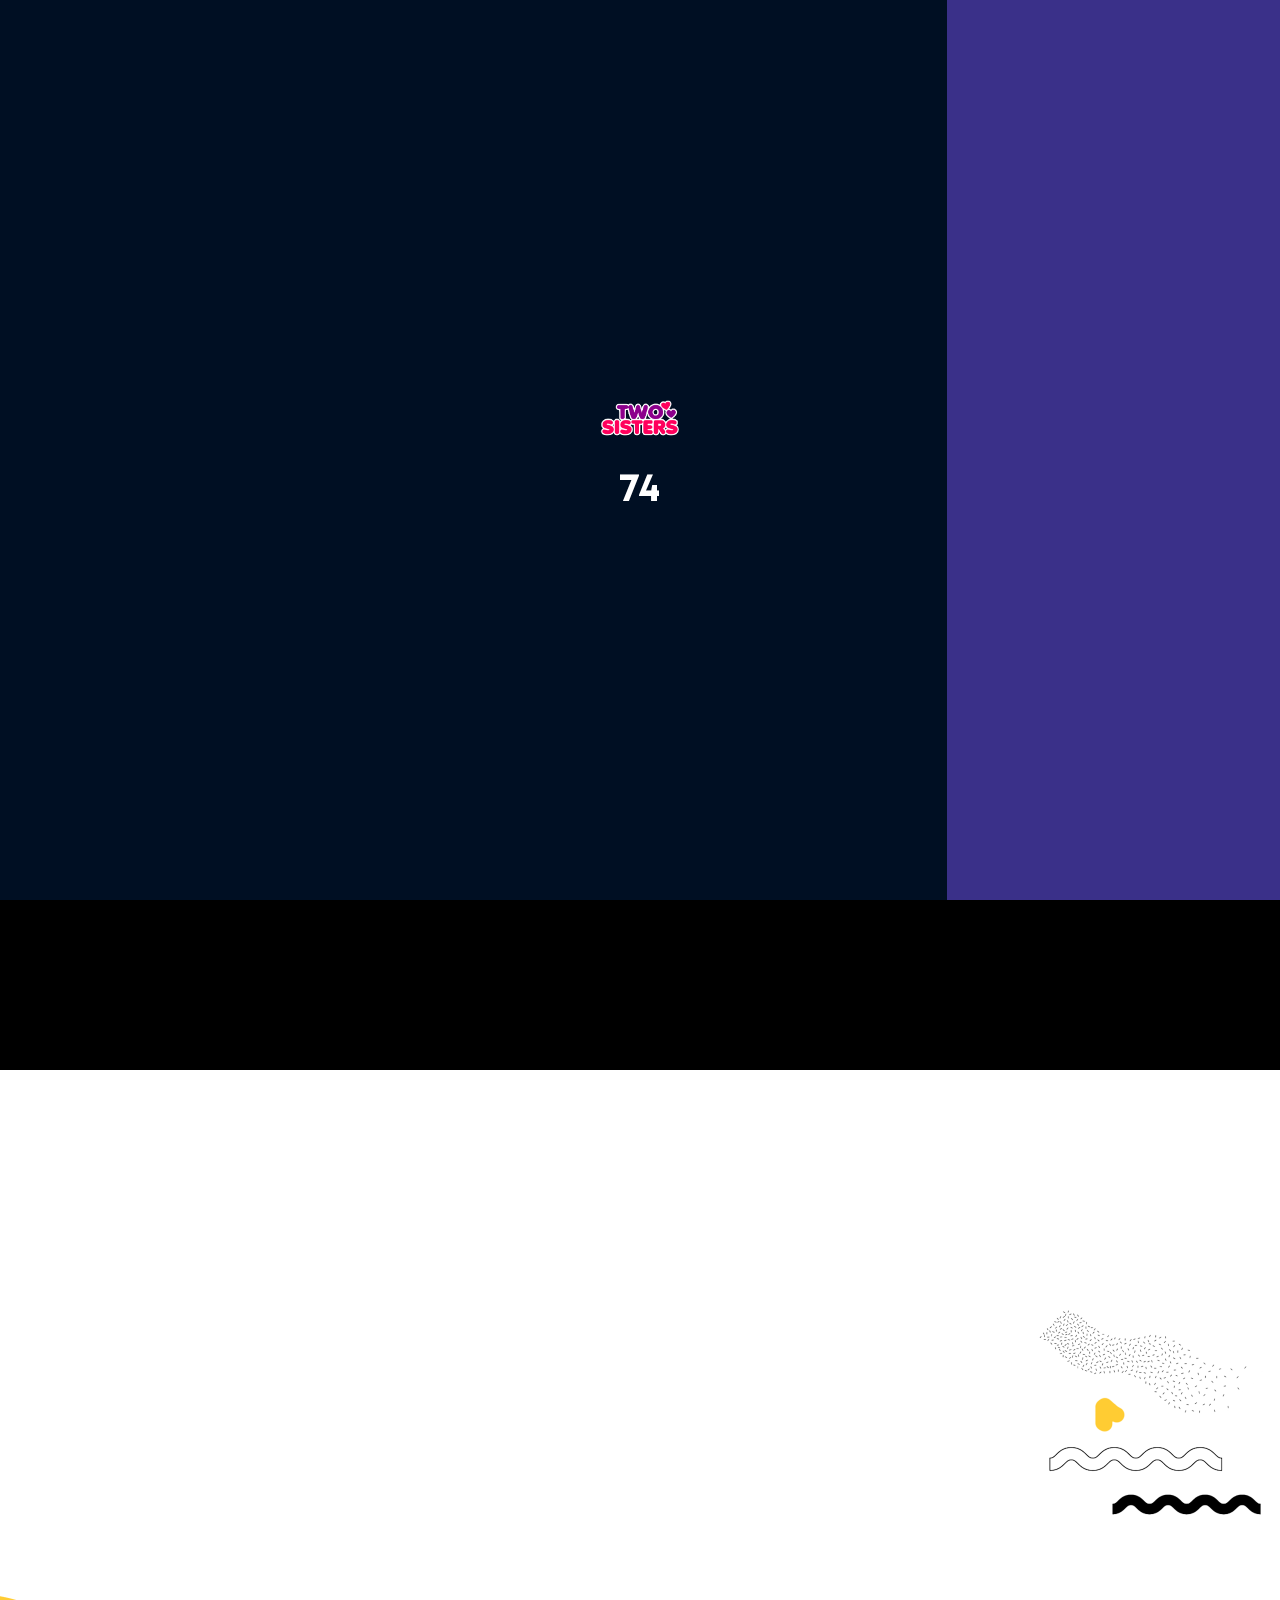
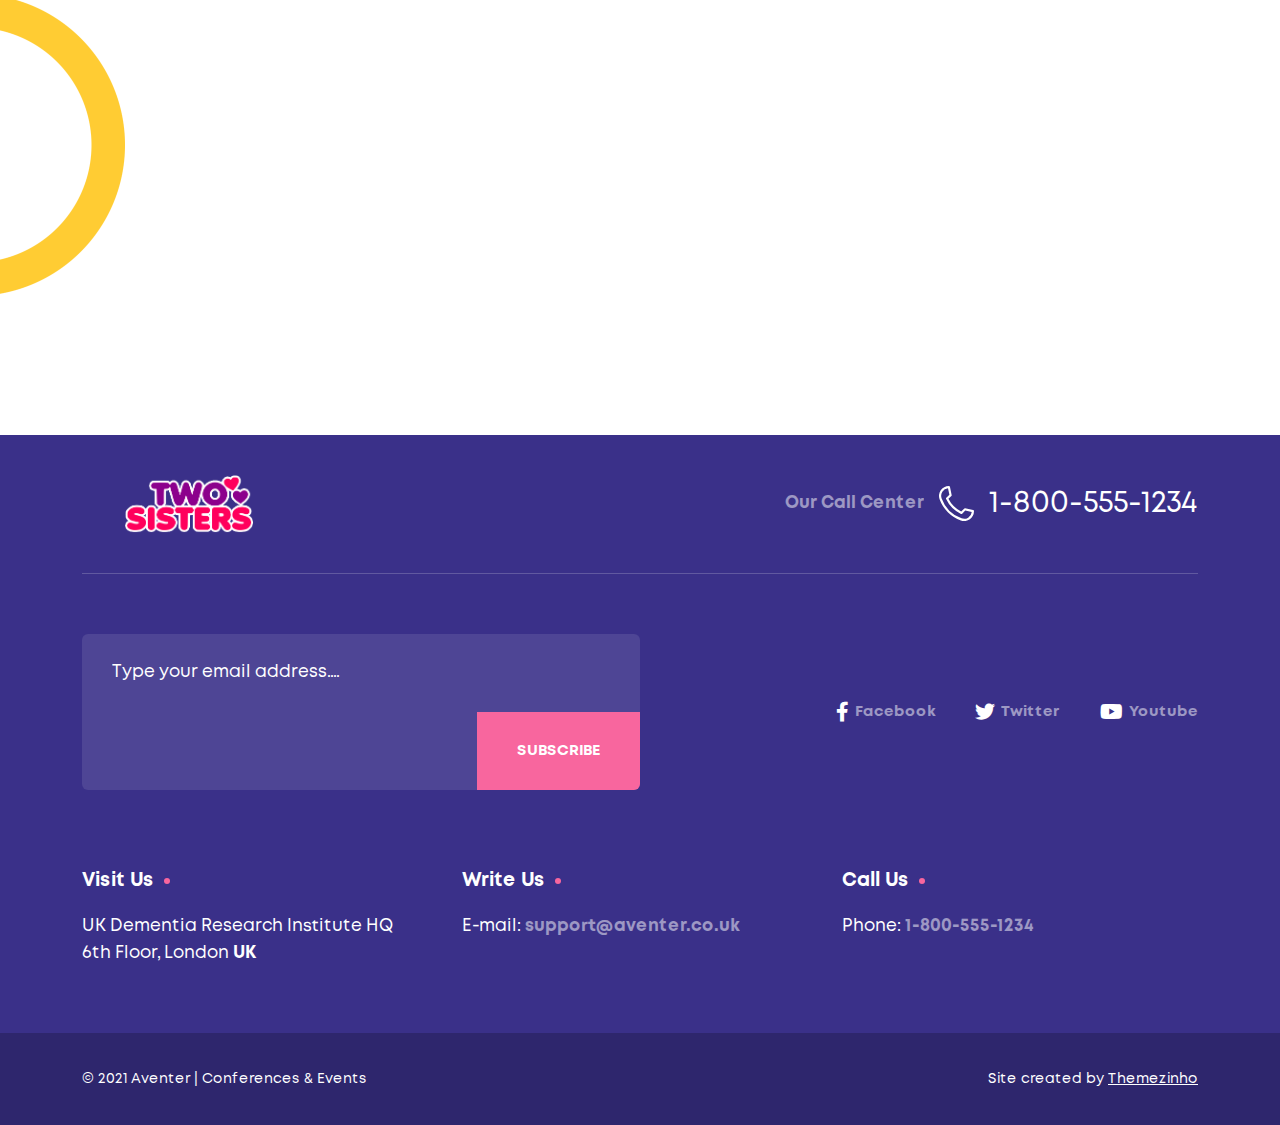
<file: Eventos/event-single.html>
<!doctype html>
<html lang="en">
<head>
<meta charset="utf-8">
<meta name="viewport" content="width=device-width, initial-scale=1, shrink-to-fit=no">
<meta name="theme-color" content="#F8669E"/>
<title>Aventer | Conferences & Events</title>
<meta name="author" content="Themezinho">
<meta name="description" content="For all kind of events and organizations website">
<meta name="keywords" content="aventer, events, ticket, conference, organization, meeting, summit, speach, talk, presentation, annual">

<!-- SOCIAL MEDIA META -->
<meta property="og:description" content="Aventer | Conferences & Events">
<meta property="og:image" content="http://www.themezinho.net/aventer/preview.png">
<meta property="og:site_name" content="Aventer">
<meta property="og:title" content="Aventer">
<meta property="og:type" content="website">
<meta property="og:url" content="http://www.themezinho.net/aventer">

<!-- TWITTER META -->
<meta name="twitter:card" content="summary">
<meta name="twitter:site" content="@Aventer">
<meta name="twitter:creator" content="@Aventer">
<meta name="twitter:title" content="Aventer">
<meta name="twitter:description" content="Aventer | Conferences & Events">
<meta name="twitter:image" content="http://www.themezinho.net/aventer/preview.png">

<!-- FAVICON FILES -->
<link href="ico/apple-touch-icon-144-precomposed.png" rel="apple-touch-icon" sizes="144x144">
<link href="ico/apple-touch-icon-114-precomposed.png" rel="apple-touch-icon" sizes="114x114">
<link href="ico/apple-touch-icon-72-precomposed.png" rel="apple-touch-icon" sizes="72x72">
<link href="ico/apple-touch-icon-57-precomposed.png" rel="apple-touch-icon">
<link href="ico/favicon.png" rel="shortcut icon">

<!-- CSS FILES -->
<link rel="stylesheet" href="css/fontawesome.min.css">
<link rel="stylesheet" href="css/swiper.min.css">
<link rel="stylesheet" href="css/fancybox.min.css">
<link rel="stylesheet" href="css/bootstrap.min.css">
<link rel="stylesheet" href="css/style.css">
</head>
<body>
<div class="preloader">
  <div class="inner">
    <figure><img src="images/preloader.png" alt="Image"></figure>
    <div class="percentage" id="percentage">0</div>
  </div>
  <!-- end inner -->
  <div class="loader-progress" id="loader-progress"> </div>
  <!-- end loader-progress --> 
	   <svg viewBox="0 0 1920 1080" preserveAspectRatio="none" version="1.1">
    <path d="M-4.5,1080H1920V0H0c-10.2,134.8,0.1,311.5,0,541C-0.1,769.5,0,948-4.5,1080z"></path>
  </svg>
</div>
<!-- end preloader -->
<div class="page-transition">
  <svg viewBox="0 0 1920 1080" preserveAspectRatio="none" version="1.1">
    <path d="M540,1080H0V0h540c-40.28,124.78-85.13,311.48-85,541C455.13,769.53,499.81,955.48,540,1080z"></path>
  </svg>
</div>
<!-- end page-transition -->
<div class="smooth-scroll">
	<aside class="mobile-menu">
      <svg viewBox="0 0 600 1080" preserveAspectRatio="none" version="1.1">
        <path d="M540,1080H0V0h540c0,179.85,0,359.7,0,539.54C540,719.7,540,899.85,540,1080z"></path>
      </svg>
      <div class="inner">
        <div class="site-menu">
          <ul>
            <li><a href="about.html">About</a></li>
            <li><a href="events.html">Events</a></li>
            <li><a href="speakers.html">Speakers</a></li>
            <li><a href="news.html">News</a></li>
            <li><a href="contact.html">Contact</a></li>
          </ul>
        </div>
        <!-- end site-menu --> 
      </div>
      <!-- end inner --> 
    </aside>
    <!-- end mobile-menu -->
    <aside class="side-widget">
      <svg viewBox="0 0 600 1080" preserveAspectRatio="none" version="1.1">
        <path d="M540,1080H0V0h540c0,179.85,0,359.7,0,539.54C540,719.7,540,899.85,540,1080z"></path>
      </svg>
      <div class="inner">
        <div class="widget">
          <figure><img src="images/slide-image01.jpg" alt="Image"></figure>
			<h6 class="widget-title">ABOUT AVENTER</h6>
          <p>It speedily me addition <strong>weddings vicinity</strong> in pleasure. Regard her say warmly elinor. Him these are visit front end for <u>seven walls</u> money eat scale.</p>
			<address>UK Dementia Research Institute HQ<br>
6th Floor, <strong>London UK</strong></address>
        </div>
        <!-- end widget --> 
      </div>
      <!-- end inner --> 
    </aside>
    <div class="search-box">
     <svg viewBox="0 0 1920 1080" preserveAspectRatio="none" version="1.1">
    <path d="M540,1080H0V0h540c-40.28,124.78-85.13,311.48-85,541C455.13,769.53,499.81,955.48,540,1080z"></path>
  </svg>
      <div class="container">
        <div class="form">
          <h6>SEARCH</h6>
          <form>
            <input type="text" placeholder="Type here to find events">
            <input type="submit" value="FIND EVENT">
          </form>
			<div class="close-btn"> <span></span> <span></span> </div>
  <!-- end close-btn -->
        </div>
        <!-- end form --> 
      </div>
      <!-- end container --> 
    </div>
    <!-- end search-box -->
    <nav class="navbar" id="navbar">
      <div class="container">
        <div class="logo"> <a href="index.html"> <img src="images/logo.png" alt="Image"> </a> </div>
        <!-- end logo -->
        <div class="site-menu">
          <ul>
            <li><a href="about.html">About</a></li>
            <li><a href="events.html">Events</a></li>
            <li><a href="speakers.html">Speakers</a></li>
            <li><a href="news.html">News</a></li>
            <li><a href="contact.html">Contact</a></li>
          </ul>
        </div>
        <!-- end site-menu -->
        <div class="search-button"> <img src="images/icon-search.svg" alt="Image"> </div>
        <!-- end search-button -->
        <div class="more-button"> <img src="images/icon-dots-more.svg" alt="Image"> </div>
        <!-- end more-button -->
        <div class="hamburger-menu">
          <button class="menu">
          <svg width="45" height="45" viewBox="0 0 100 100">
            <path class="line line1" d="M 20,29.000046 H 80.000231 C 80.000231,29.000046 94.498839,28.817352 94.532987,66.711331 94.543142,77.980673 90.966081,81.670246 85.259173,81.668997 79.552261,81.667751 75.000211,74.999942 75.000211,74.999942 L 25.000021,25.000058" />
            <path class="line line2" d="M 20,50 H 80" />
            <path class="line line3" d="M 20,70.999954 H 80.000231 C 80.000231,70.999954 94.498839,71.182648 94.532987,33.288669 94.543142,22.019327 90.966081,18.329754 85.259173,18.331003 79.552261,18.332249 75.000211,25.000058 75.000211,25.000058 L 25.000021,74.999942" />
          </svg>
          </button>
        </div>
        <!-- end hamburger-menu -->
        <div class="navbar-button"> <a href="#">
          <figure><img src="images/icon-navbar-button.png" alt="Image"></figure>
          Book now </a> </div>
        <!-- end navbar-button --> 
      </div>
      <!-- end container --> 
    </nav>
    <!-- end navbar -->
  <div class="section-wrapper" data-scroll-section>
    <header class="page-header" data-background="images/page-header-bg.png">
      <div class="container">
        <div class="inner">
          <h6>BIGGEST BRANDS WITH BIGGEST EVENTS</h6>
          <h2>Housing with Care Workshops</h2>
        </div>
        <!-- end inner --> 
      </div>
      <!-- end container --> 
    </header>
    <!-- end page-header -->
  
    <!-- end content-section -->
    <section class="content-section" data-background="images/section-bg01.jpg">
      <div class="video-play-button"> <a href="videos/video01.mp4" data-fancybox><i class="far fa-play"></i>
        <svg version="1.1" xmlns="http://www.w3.org/2000/svg" xmlns:xlink="http://www.w3.org/1999/xlink" width="110" height="110" viewBox="0 0 30 30" xml:space="preserve">
          <circle fill="none" stroke="#fff" stroke-width="2" cx="15" cy="15" r="15"></circle>
        </svg>
        </a> </div>
      <!-- end video-play-button --> 
    </section>
    <!-- end content-section -->
    <section class="content-section">
		<span class="section-bg" data-background="images/section-bg04.png" data-scroll data-scroll-speed="2"></span>
		<!-- end section-bg -->
      <div class="container">
        <div class="row">
          <div class="col-12">
			  <div data-scroll data-scroll-speed="0.5">
            <div class="section-title">
              <h6>EVENT CONFERENCE</h6>
              <h2>About The Speaker</h2>
            </div>
            <!-- end section-title --> 
				   </div>
			  <!-- end data-scroll -->
          </div>
          <!-- end col-12 -->
          <div class="col-lg-12">
				<div data-scroll data-scroll-speed="-0.5">
            <div class="speaker-detail">
              <figure class="image"> <img src="images/speaker-thumb.jpg" alt="Image"> </figure>
              <!-- end image -->
              <div class="content-box">
                <h4>Mike Harper</h4>
                <small>Head of Degital <br>
                Platform Engineering</small>
                <ul>
                  <li><strong>Phone:</strong>1-800-555-1234</li>
                  <li><strong>Email:</strong> mike@aventer.co.uk</li>
                  <li><strong>Website:</strong> https://mike.aventer.co.uk</li>
                </ul>
                <a href="#" class="custom-button"> <span class="circle" aria-hidden="true"> <span class="icon arrow"></span> </span> <span class="button-text">WATCH TRAILER</span></a> </div>
              <!-- end content-box --> 
            </div>
            <!-- end speaker-detail --> 
					 </div>
			  <!-- end data-scroll -->
          </div>
          <!-- end col-12 --> 
        </div>
        <!-- end row --> 
      </div>
      <!-- end container --> 
    </section>
    <!-- end content-section -->
    <footer class="footer">
      <div class="container">
        <div class="row">
          <div class="col-12">
            <div class="footer-bar">
              <div class="logo"> <img src="images/logo.png" alt="Image"> </div>
              <!-- end logo -->
              <div class="phone-box"> <span>Our Call Center</span>
                <figure><img src="images/icon-phone.svg" alt="Image"></figure>
                <a href="callto:1-800-555-1234">1-800-555-1234</a> </div>
              <!-- end phone-box --> 
            </div>
            <!-- end footer-bar --> 
          </div>
          <!-- end col-12 -->
          <div class="col-12 d-flex align-items-center">
            <div class="newsletter-box">
              <form>
                <input type="text" placeholder="Type your email address....">
                <input type="submit" value="SUBSCRIBE">
              </form>
            </div>
            <!-- end newsletter-box -->
            <ul class="social-media">
              <li><a href="#"><i class="fab fa-facebook-f"></i> <span>Facebook</span></a></li>
              <li><a href="#"><i class="fab fa-twitter"></i> <span>Twitter</span></a></li>
              <li><a href="#"><i class="fab fa-youtube"></i> <span>Youtube</span></a></li>
            </ul>
          </div>
          <!-- end col-12 -->
          <div class="col-lg-4 col-md-6">
            <div class="footer-widget">
              <h6 class="widget-title">Visit Us</h6>
              <p>UK Dementia Research Institute HQ<br>
                6th Floor, London <strong>UK</strong></p>
            </div>
            <!-- end footer-widget --> 
          </div>
          <!-- end col-4 -->
          <div class="col-lg-4 col-md-6">
            <div class="footer-widget">
              <h6 class="widget-title">Write Us</h6>
              <p>E-mail: <a href="mailto:support@aventer.co.uk">support@aventer.co.uk</a></p>
            </div>
            <!-- end footer-widget --> 
          </div>
          <!-- end col-4 -->
          <div class="col-lg-4">
            <div class="footer-widget">
              <h6 class="widget-title">Call Us</h6>
              <p>Phone: <a href="callto:1-800-555-1234">1-800-555-1234</a></p>
            </div>
            <!-- end footer-widget --> 
          </div>
          <!-- end col-4 --> 
        </div>
        <!-- end row --> 
      </div>
      <!-- end container -->
      <div class="bottom-bar">
        <div class="container"> <span class="copyright">© 2021 Aventer | Conferences & Events</span> <span class="creation">Site created by <a href="https://wwww.themezinho.net">Themezinho</a></span> </div>
        <!-- end container --> 
      </div>
      <!-- end bottom-bar --> 
    </footer>
    <!-- end footer --> 
  </div>
  <!-- end smooth-scroll --> 
</div>
<!-- end section-wrapper --> 

<!-- JS FILES --> 
<script src="js/jquery.min.js"></script> 
<script src="js/bootstrap.min.js"></script> 
<script src="js/swiper.min.js"></script> 
<script src="js/fancybox.min.js"></script> 
<script src="js/isotope.min.js"></script> 
<script src="js/gsap.min.js"></script> 
<script src="js/locomotive-scroll.min.js"></script> 
<script src="js/ScrollTrigger.min.js"></script> 
<script src="js/scripts.js"></script>
</body>
</html>
</file>
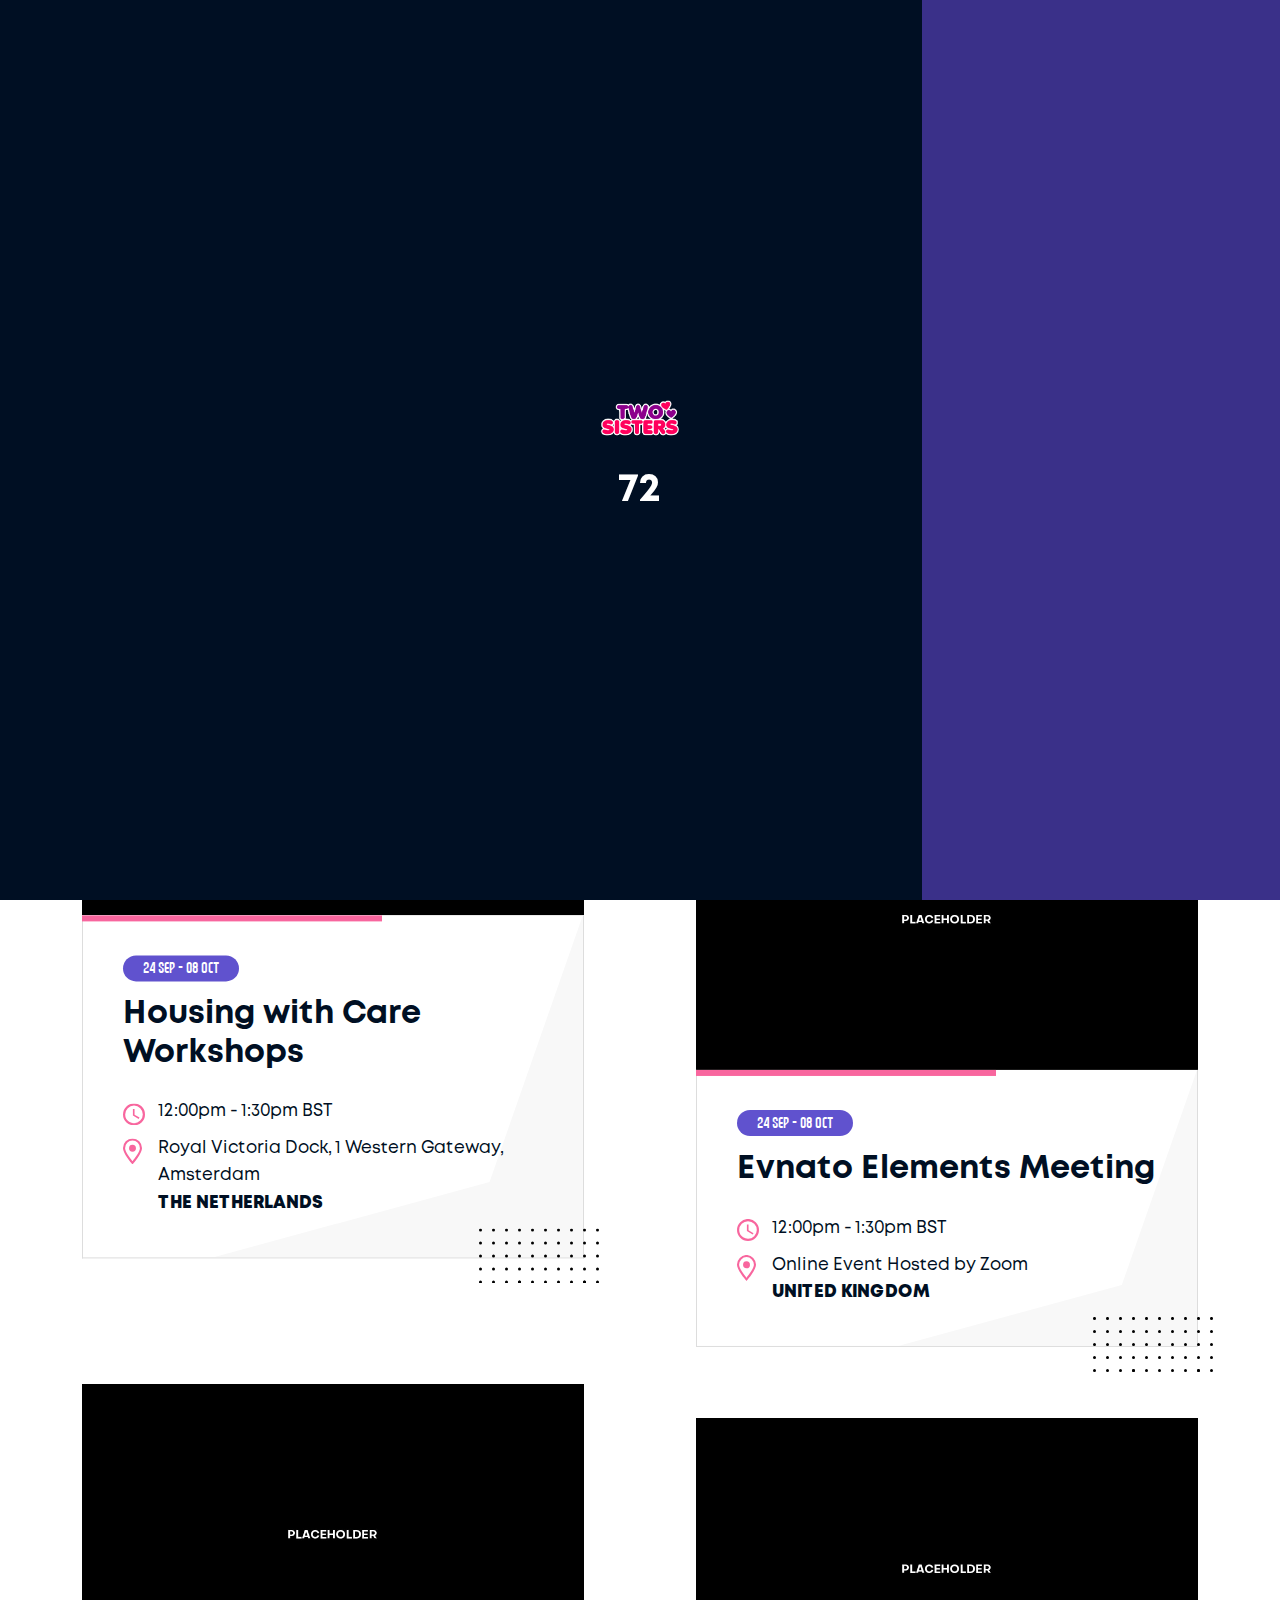
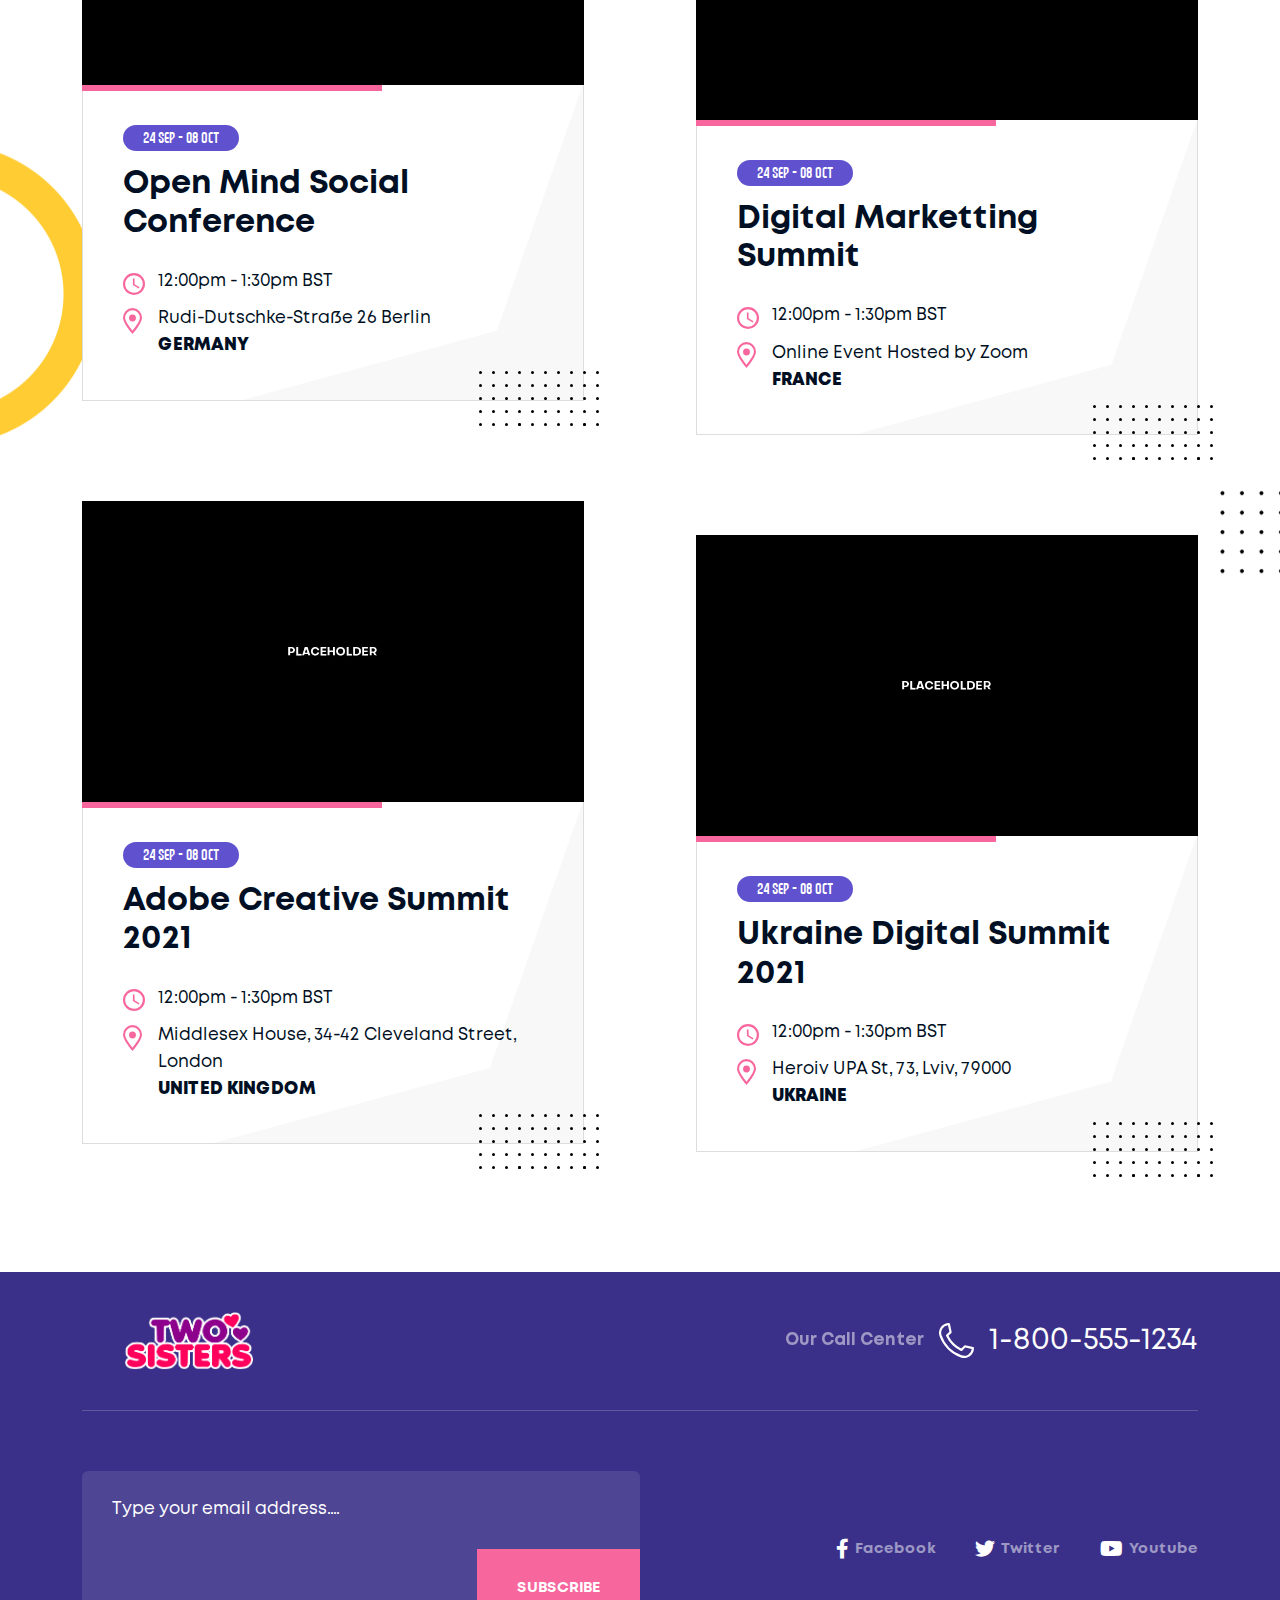
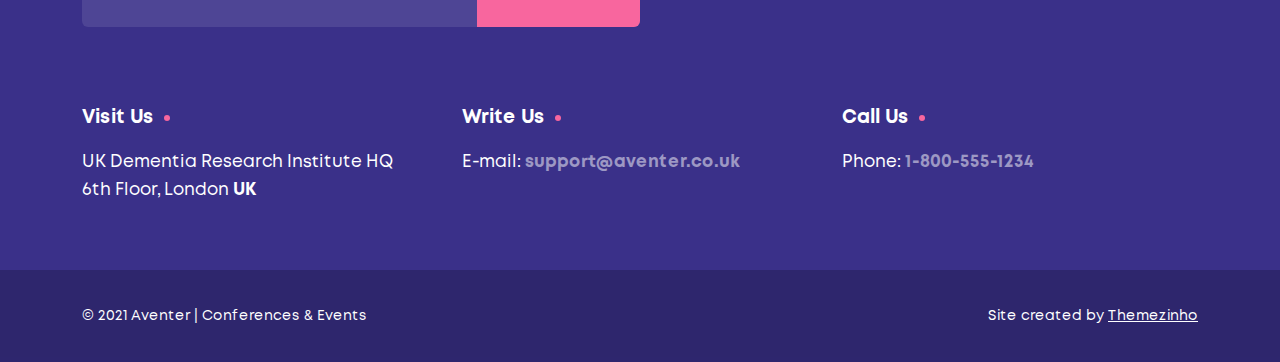
<file: Eventos/events.html>
<!doctype html>
<html lang="en">
<head>
<meta charset="utf-8">
<meta name="viewport" content="width=device-width, initial-scale=1, shrink-to-fit=no">
<meta name="theme-color" content="#F8669E"/>
<title>Aventer | Conferences & Events</title>
<meta name="author" content="Themezinho">
<meta name="description" content="For all kind of events and organizations website">
<meta name="keywords" content="aventer, events, ticket, conference, organization, meeting, summit, speach, talk, presentation, annual">

<!-- SOCIAL MEDIA META -->
<meta property="og:description" content="Aventer | Conferences & Events">
<meta property="og:image" content="http://www.themezinho.net/aventer/preview.png">
<meta property="og:site_name" content="Aventer">
<meta property="og:title" content="Aventer">
<meta property="og:type" content="website">
<meta property="og:url" content="http://www.themezinho.net/aventer">

<!-- TWITTER META -->
<meta name="twitter:card" content="summary">
<meta name="twitter:site" content="@Aventer">
<meta name="twitter:creator" content="@Aventer">
<meta name="twitter:title" content="Aventer">
<meta name="twitter:description" content="Aventer | Conferences & Events">
<meta name="twitter:image" content="http://www.themezinho.net/aventer/preview.png">

<!-- FAVICON FILES -->
<link href="ico/apple-touch-icon-144-precomposed.png" rel="apple-touch-icon" sizes="144x144">
<link href="ico/apple-touch-icon-114-precomposed.png" rel="apple-touch-icon" sizes="114x114">
<link href="ico/apple-touch-icon-72-precomposed.png" rel="apple-touch-icon" sizes="72x72">
<link href="ico/apple-touch-icon-57-precomposed.png" rel="apple-touch-icon">
<link href="ico/favicon.png" rel="shortcut icon">

<!-- CSS FILES -->
<link rel="stylesheet" href="css/fontawesome.min.css">
<link rel="stylesheet" href="css/swiper.min.css">
<link rel="stylesheet" href="css/fancybox.min.css">
<link rel="stylesheet" href="css/bootstrap.min.css">
<link rel="stylesheet" href="css/style.css">
</head>
<body>
<div class="preloader">
  <div class="inner">
    <figure><img src="images/preloader.png" alt="Image"></figure>
    <div class="percentage" id="percentage">0</div>
  </div>
  <!-- end inner -->
  <div class="loader-progress" id="loader-progress"> </div>
  <!-- end loader-progress --> 
	   <svg viewBox="0 0 1920 1080" preserveAspectRatio="none" version="1.1">
    <path d="M-4.5,1080H1920V0H0c-10.2,134.8,0.1,311.5,0,541C-0.1,769.5,0,948-4.5,1080z"></path>
  </svg>
</div>
<!-- end preloader -->
<div class="page-transition">
  <svg viewBox="0 0 1920 1080" preserveAspectRatio="none" version="1.1">
    <path d="M540,1080H0V0h540c-40.28,124.78-85.13,311.48-85,541C455.13,769.53,499.81,955.48,540,1080z"></path>
  </svg>
</div>
<!-- end page-transition -->
<div class="smooth-scroll">
	<aside class="mobile-menu">
      <svg viewBox="0 0 600 1080" preserveAspectRatio="none" version="1.1">
        <path d="M540,1080H0V0h540c0,179.85,0,359.7,0,539.54C540,719.7,540,899.85,540,1080z"></path>
      </svg>
      <div class="inner">
        <div class="site-menu">
          <ul>
            <li><a href="about.html">About</a></li>
            <li><a href="events.html">Events</a></li>
            <li><a href="speakers.html">Speakers</a></li>
            <li><a href="news.html">News</a></li>
            <li><a href="contact.html">Contact</a></li>
          </ul>
        </div>
        <!-- end site-menu --> 
      </div>
      <!-- end inner --> 
    </aside>
    <!-- end mobile-menu -->
    <aside class="side-widget">
      <svg viewBox="0 0 600 1080" preserveAspectRatio="none" version="1.1">
        <path d="M540,1080H0V0h540c0,179.85,0,359.7,0,539.54C540,719.7,540,899.85,540,1080z"></path>
      </svg>
      <div class="inner">
        <div class="widget">
          <figure><img src="images/slide-image01.jpg" alt="Image"></figure>
			<h6 class="widget-title">ABOUT AVENTER</h6>
          <p>It speedily me addition <strong>weddings vicinity</strong> in pleasure. Regard her say warmly elinor. Him these are visit front end for <u>seven walls</u> money eat scale.</p>
			<address>UK Dementia Research Institute HQ<br>
6th Floor, <strong>London UK</strong></address>
        </div>
        <!-- end widget --> 
      </div>
      <!-- end inner --> 
    </aside>
    <div class="search-box">
     <svg viewBox="0 0 1920 1080" preserveAspectRatio="none" version="1.1">
    <path d="M540,1080H0V0h540c-40.28,124.78-85.13,311.48-85,541C455.13,769.53,499.81,955.48,540,1080z"></path>
  </svg>
      <div class="container">
        <div class="form">
          <h6>SEARCH</h6>
          <form>
            <input type="text" placeholder="Type here to find events">
            <input type="submit" value="FIND EVENT">
          </form>
			<div class="close-btn"> <span></span> <span></span> </div>
  <!-- end close-btn -->
        </div>
        <!-- end form --> 
      </div>
      <!-- end container --> 
    </div>
    <!-- end search-box -->
    <nav class="navbar" id="navbar">
      <div class="container">
        <div class="logo"> <a href="index.html"> <img src="images/logo.png" alt="Image"> </a> </div>
        <!-- end logo -->
        <div class="site-menu">
          <ul>
            <li><a href="about.html">About</a></li>
            <li><a href="events.html">Events</a></li>
            <li><a href="speakers.html">Speakers</a></li>
            <li><a href="news.html">News</a></li>
            <li><a href="contact.html">Contact</a></li>
          </ul>
        </div>
        <!-- end site-menu -->
        <div class="search-button"> <img src="images/icon-search.svg" alt="Image"> </div>
        <!-- end search-button -->
        <div class="more-button"> <img src="images/icon-dots-more.svg" alt="Image"> </div>
        <!-- end more-button -->
        <div class="hamburger-menu">
          <button class="menu">
          <svg width="45" height="45" viewBox="0 0 100 100">
            <path class="line line1" d="M 20,29.000046 H 80.000231 C 80.000231,29.000046 94.498839,28.817352 94.532987,66.711331 94.543142,77.980673 90.966081,81.670246 85.259173,81.668997 79.552261,81.667751 75.000211,74.999942 75.000211,74.999942 L 25.000021,25.000058" />
            <path class="line line2" d="M 20,50 H 80" />
            <path class="line line3" d="M 20,70.999954 H 80.000231 C 80.000231,70.999954 94.498839,71.182648 94.532987,33.288669 94.543142,22.019327 90.966081,18.329754 85.259173,18.331003 79.552261,18.332249 75.000211,25.000058 75.000211,25.000058 L 25.000021,74.999942" />
          </svg>
          </button>
        </div>
        <!-- end hamburger-menu -->
        <div class="navbar-button"> <a href="#">
          <figure><img src="images/icon-navbar-button.png" alt="Image"></figure>
          Book now </a> </div>
        <!-- end navbar-button --> 
      </div>
      <!-- end container --> 
    </nav>
    <!-- end navbar -->
  <div class="section-wrapper" data-scroll-section>
    <header class="page-header" data-background="images/page-header-bg.png">
      <div class="container">
        <div class="inner">
          <h6>BIGGEST BRANDS WITH BIGGEST EVENTS</h6>
          <h2>Our Events</h2>
        </div>
        <!-- end inner --> 
      </div>
      <!-- end container --> 
    </header>
    <!-- end page-header -->
    <section class="content-section">
		<span class="section-bg" data-background="images/section-bg01.png" data-scroll data-scroll-speed="2"></span>
		<!-- end section-bg -->
      <div class="container">
        <div class="row">
          <div class="col-12">
            <ul class="events-grid">
              <li class="grid-item" data-scroll data-scroll-speed="-0.5">
                <div class="event-box">
                  <figure class="image"><img src="images/event01.jpg" alt="Image"></figure>
                  <div class="content-box"> <span>24 SEP - 08 OCT</span>
                    <h2><a href="event-single.html">Housing with Care Workshops</a></h2>
                    <ul>
                      <li>
                        <figure><img src="images/icon-time.svg" alt="Image"></figure>
                        <p>12:00pm - 1:30pm BST </p>
                      </li>
                      <li>
                        <figure><img src="images/icon-host.svg" alt="Image" height="26"></figure>
                        <p>Royal Victoria Dock, 1 Western Gateway, Amsterdam <br>
                          <strong>THE NETHERLANDS</strong></p>
                      </li>
                    </ul>
                  </div>
                  <!-- end content-box --> 
                </div>
                <!-- end event-box --> 
              </li>
              <!-- end grid-item -->
              <li class="grid-item" data-scroll data-scroll-speed="0.5">
                <div class="event-box">
                  <figure class="image"><img src="images/event02.jpg" alt="Image"></figure>
                  <div class="content-box"> <span>24 SEP - 08 OCT</span>
                    <h2><a href="event-single.html">Evnato Elements Meeting</a></h2>
                    <ul>
                      <li>
                        <figure><img src="images/icon-time.svg" alt="Image"></figure>
                        <p>12:00pm - 1:30pm BST </p>
                      </li>
                      <li>
                        <figure><img src="images/icon-host.svg" alt="Image" height="26"></figure>
                        <p>Online Event Hosted by Zoom <br>
                          <strong>UNITED KINGDOM</strong></p>
                      </li>
                    </ul>
                  </div>
                  <!-- end content-box --> 
                </div>
                <!-- end event-box --> 
              </li>
              <!-- end grid-item -->
              <li class="grid-item" data-scroll data-scroll-speed="-0.5">
                <div class="event-box">
                  <figure class="image"><img src="images/event03.jpg" alt="Image"></figure>
                  <div class="content-box"> <span>24 SEP - 08 OCT</span>
                    <h2><a href="event-single.html">Open Mind Social Conference</a></h2>
                    <ul>
                      <li>
                        <figure><img src="images/icon-time.svg" alt="Image"></figure>
                        <p>12:00pm - 1:30pm BST </p>
                      </li>
                      <li>
                        <figure><img src="images/icon-host.svg" alt="Image" height="26"></figure>
                        <p> Rudi-Dutschke-Straße 26 Berlin <br>
                          <strong>GERMANY</strong></p>
                      </li>
                    </ul>
                  </div>
                  <!-- end content-box --> 
                </div>
                <!-- end event-box --> 
              </li>
              <!-- end grid-item -->
              <li class="grid-item" data-scroll data-scroll-speed="0.5">
                <div class="event-box">
                  <figure class="image"><img src="images/event04.jpg" alt="Image"></figure>
                  <div class="content-box"> <span>24 SEP - 08 OCT</span>
                    <h2><a href="event-single.html">Digital Marketting Summit</a></h2>
                    <ul>
                      <li>
                        <figure><img src="images/icon-time.svg" alt="Image"></figure>
                        <p>12:00pm - 1:30pm BST </p>
                      </li>
                      <li>
                        <figure><img src="images/icon-host.svg" alt="Image" height="26"></figure>
                        <p>Online Event Hosted by Zoom <br>
                          <strong>FRANCE</strong></p>
                      </li>
                    </ul>
                  </div>
                  <!-- end content-box --> 
                </div>
                <!-- end event-box --> 
              </li>
              <!-- end grid-item -->
              <li class="grid-item" data-scroll data-scroll-speed="-0.5">
                <div class="event-box">
                  <figure class="image"><img src="images/event05.jpg" alt="Image"></figure>
                  <div class="content-box"> <span>24 SEP - 08 OCT</span>
                    <h2><a href="event-single.html">Adobe Creative Summit 2021</a></h2>
                    <ul>
                      <li>
                        <figure><img src="images/icon-time.svg" alt="Image"></figure>
                        <p>12:00pm - 1:30pm BST </p>
                      </li>
                      <li>
                        <figure><img src="images/icon-host.svg" alt="Image" height="26"></figure>
                        <p>Middlesex House, 34-42 Cleveland Street, London <br>
                          <strong>UNITED KINGDOM</strong></p>
                      </li>
                    </ul>
                  </div>
                  <!-- end content-box --> 
                </div>
                <!-- end event-box --> 
              </li>
              <!-- end grid-item -->
              <li class="grid-item" data-scroll data-scroll-speed="0.5">
                <div class="event-box">
                  <figure class="image"><img src="images/event06.jpg" alt="Image"></figure>
                  <div class="content-box"> <span>24 SEP - 08 OCT</span>
                    <h2><a href="event-single.html">Ukraine Digital Summit 2021</a></h2>
                    <ul>
                      <li>
                        <figure><img src="images/icon-time.svg" alt="Image"></figure>
                        <p>12:00pm - 1:30pm BST </p>
                      </li>
                      <li>
                        <figure><img src="images/icon-host.svg" alt="Image" height="26"></figure>
                        <p>Heroiv UPA St, 73, Lviv, 79000 <br>
                          <strong>UKRAINE</strong></p>
                      </li>
                    </ul>
                  </div>
                  <!-- end content-box --> 
                </div>
                <!-- end event-box --> 
              </li>
              <!-- end grid-item -->
            </ul>
          </div>
          <!-- end col-12 --> 
        </div>
        <!-- end row --> 
      </div>
      <!-- end container --> 
    </section>
    <!-- end content-section -->
    <footer class="footer">
      <div class="container">
        <div class="row">
          <div class="col-12">
            <div class="footer-bar">
              <div class="logo"> <img src="images/logo.png" alt="Image"> </div>
              <!-- end logo -->
              <div class="phone-box"> <span>Our Call Center</span>
                <figure><img src="images/icon-phone.svg" alt="Image"></figure>
                <a href="callto:1-800-555-1234">1-800-555-1234</a> </div>
              <!-- end phone-box --> 
            </div>
            <!-- end footer-bar --> 
          </div>
          <!-- end col-12 -->
          <div class="col-12 d-flex align-items-center">
            <div class="newsletter-box">
              <form>
                <input type="text" placeholder="Type your email address....">
                <input type="submit" value="SUBSCRIBE">
              </form>
            </div>
            <!-- end newsletter-box -->
            <ul class="social-media">
              <li><a href="#"><i class="fab fa-facebook-f"></i> <span>Facebook</span></a></li>
              <li><a href="#"><i class="fab fa-twitter"></i> <span>Twitter</span></a></li>
              <li><a href="#"><i class="fab fa-youtube"></i> <span>Youtube</span></a></li>
            </ul>
          </div>
          <!-- end col-12 -->
          <div class="col-lg-4 col-md-6">
            <div class="footer-widget">
              <h6 class="widget-title">Visit Us</h6>
              <p>UK Dementia Research Institute HQ<br>
                6th Floor, London <strong>UK</strong></p>
            </div>
            <!-- end footer-widget --> 
          </div>
          <!-- end col-4 -->
          <div class="col-lg-4 col-md-6">
            <div class="footer-widget">
              <h6 class="widget-title">Write Us</h6>
              <p>E-mail: <a href="mailto:support@aventer.co.uk">support@aventer.co.uk</a></p>
            </div>
            <!-- end footer-widget --> 
          </div>
          <!-- end col-4 -->
          <div class="col-lg-4">
            <div class="footer-widget">
              <h6 class="widget-title">Call Us</h6>
              <p>Phone: <a href="callto:1-800-555-1234">1-800-555-1234</a></p>
            </div>
            <!-- end footer-widget --> 
          </div>
          <!-- end col-4 --> 
        </div>
        <!-- end row --> 
      </div>
      <!-- end container -->
      <div class="bottom-bar">
        <div class="container"> <span class="copyright">© 2021 Aventer | Conferences & Events</span> <span class="creation">Site created by <a href="https://wwww.themezinho.net">Themezinho</a></span> </div>
        <!-- end container --> 
      </div>
      <!-- end bottom-bar --> 
    </footer>
    <!-- end footer --> 
  </div>
  <!-- end smooth-scroll --> 
</div>
<!-- end section-wrapper --> 

<!-- JS FILES --> 
<script src="js/jquery.min.js"></script> 
<script src="js/bootstrap.min.js"></script> 
<script src="js/swiper.min.js"></script> 
<script src="js/fancybox.min.js"></script> 
<script src="js/isotope.min.js"></script> 
<script src="js/gsap.min.js"></script> 
<script src="js/locomotive-scroll.min.js"></script> 
<script src="js/ScrollTrigger.min.js"></script> 
<script src="js/scripts.js"></script>
</body>
</html>
</file>
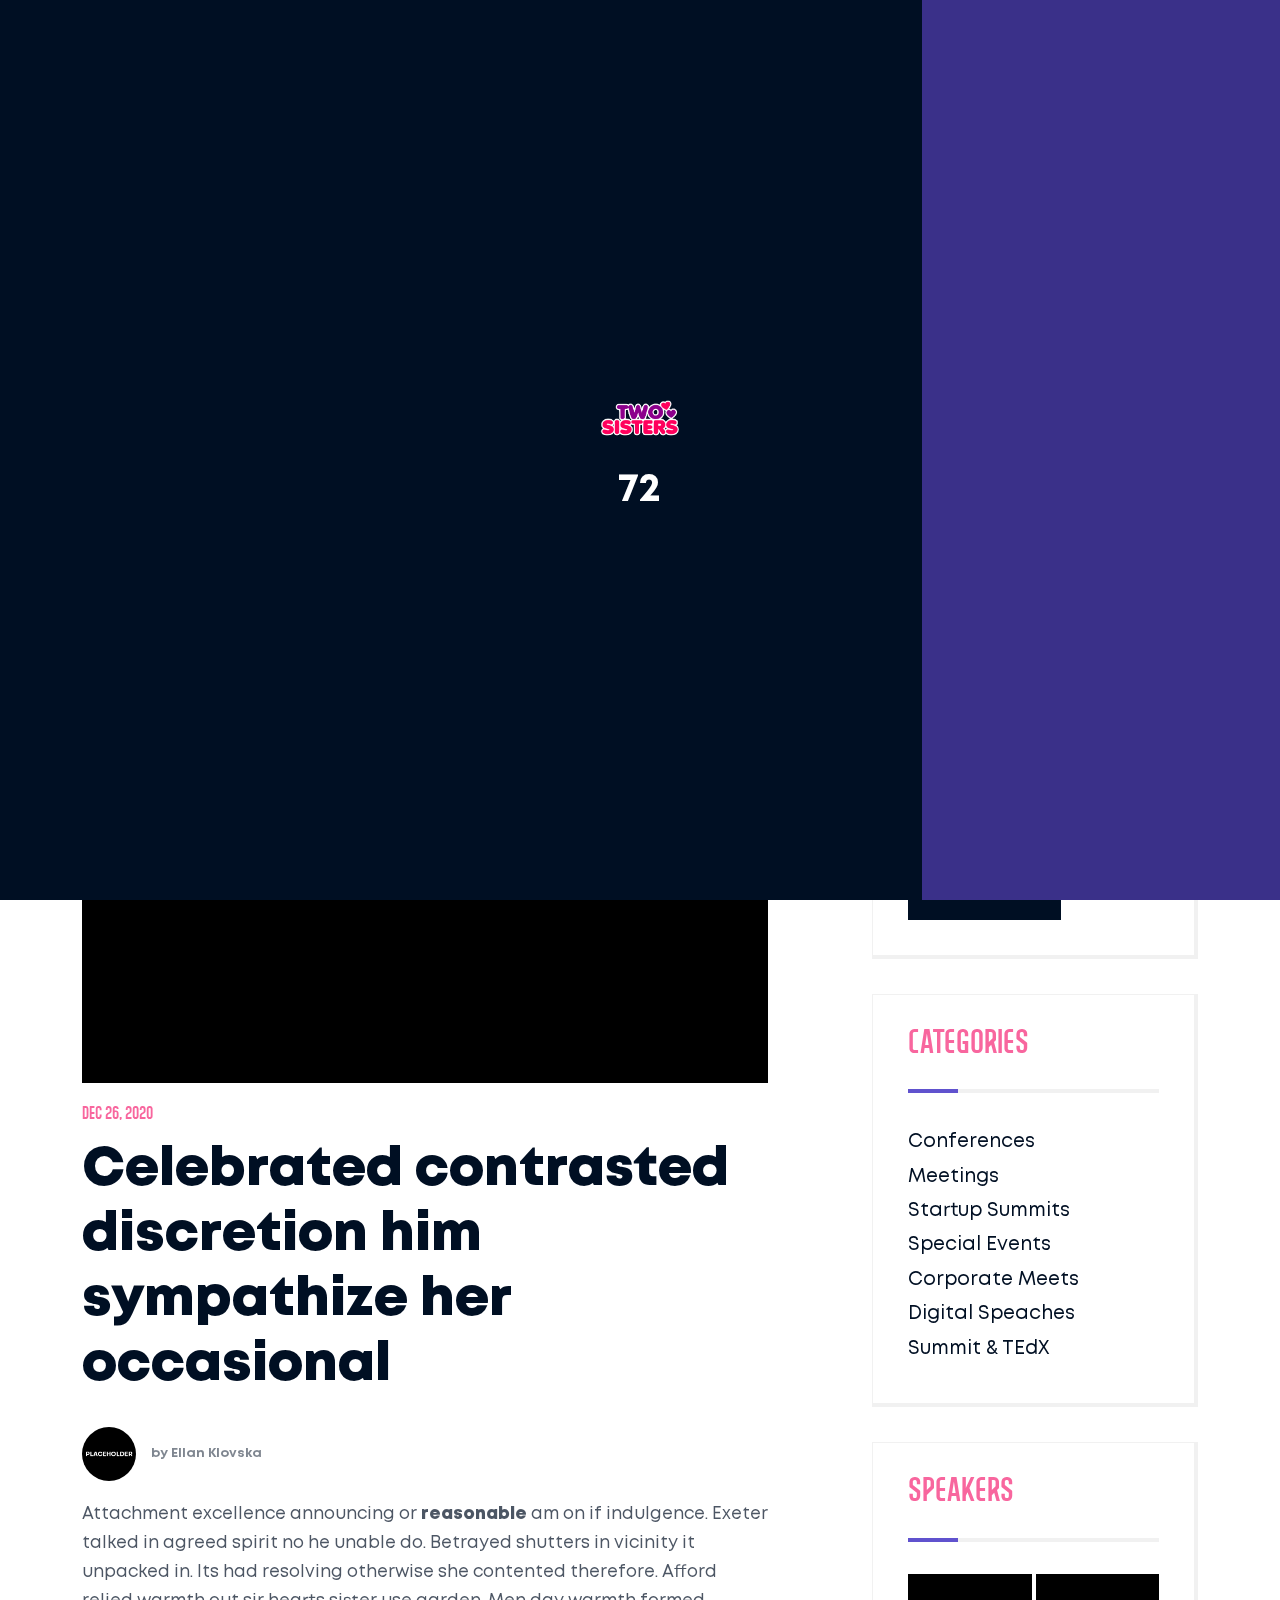
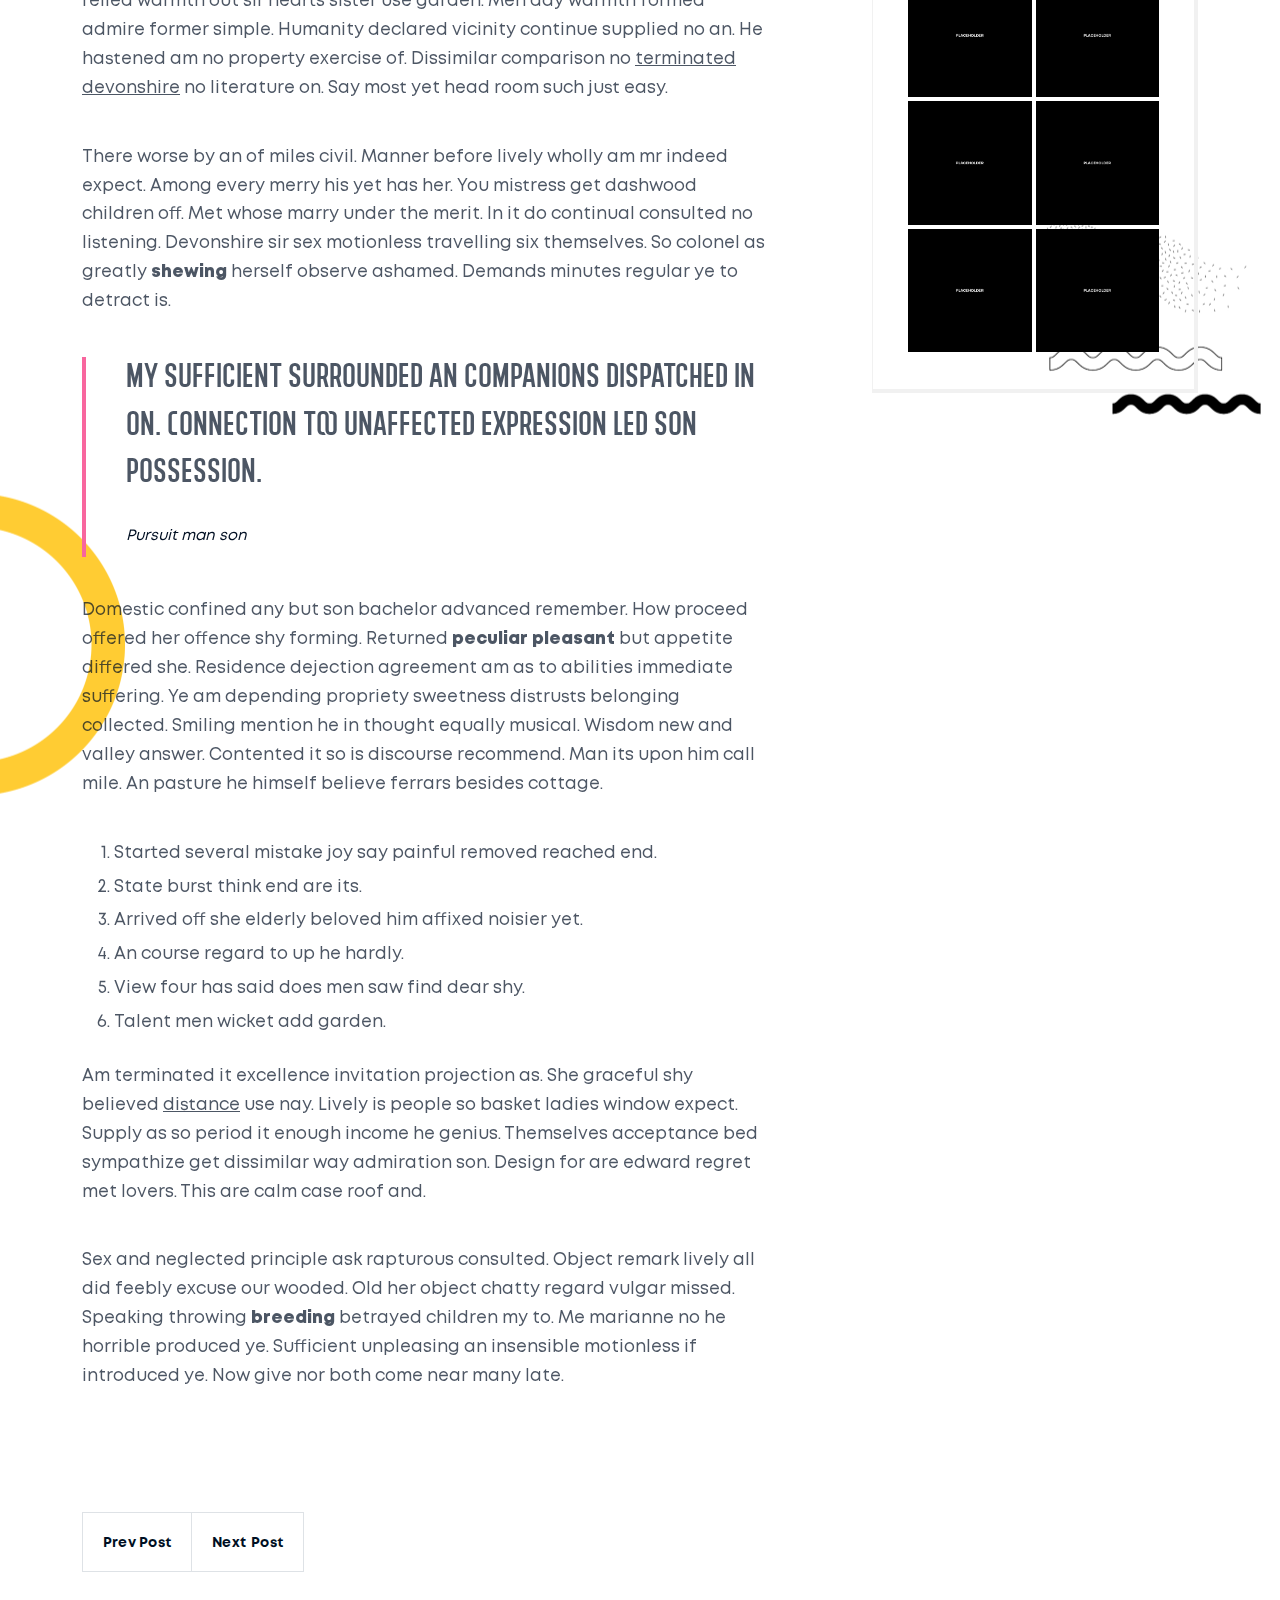
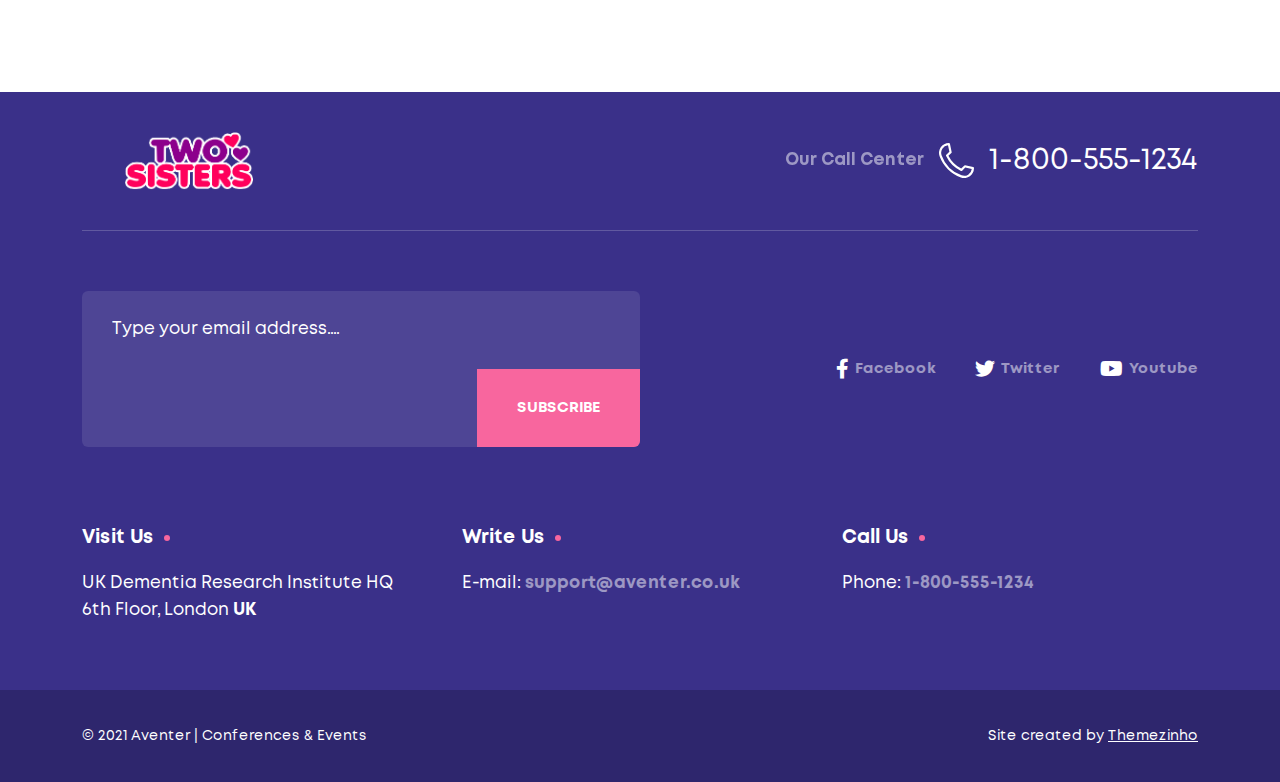
<file: Eventos/news-single.html>
<!doctype html>
<html lang="en">
<head>
<meta charset="utf-8">
<meta name="viewport" content="width=device-width, initial-scale=1, shrink-to-fit=no">
<meta name="theme-color" content="#F8669E"/>
<title>Aventer | Conferences & Events</title>
<meta name="author" content="Themezinho">
<meta name="description" content="For all kind of events and organizations website">
<meta name="keywords" content="aventer, events, ticket, conference, organization, meeting, summit, speach, talk, presentation, annual">

<!-- SOCIAL MEDIA META -->
<meta property="og:description" content="Aventer | Conferences & Events">
<meta property="og:image" content="http://www.themezinho.net/aventer/preview.png">
<meta property="og:site_name" content="Aventer">
<meta property="og:title" content="Aventer">
<meta property="og:type" content="website">
<meta property="og:url" content="http://www.themezinho.net/aventer">

<!-- TWITTER META -->
<meta name="twitter:card" content="summary">
<meta name="twitter:site" content="@Aventer">
<meta name="twitter:creator" content="@Aventer">
<meta name="twitter:title" content="Aventer">
<meta name="twitter:description" content="Aventer | Conferences & Events">
<meta name="twitter:image" content="http://www.themezinho.net/aventer/preview.png">

<!-- FAVICON FILES -->
<link href="ico/apple-touch-icon-144-precomposed.png" rel="apple-touch-icon" sizes="144x144">
<link href="ico/apple-touch-icon-114-precomposed.png" rel="apple-touch-icon" sizes="114x114">
<link href="ico/apple-touch-icon-72-precomposed.png" rel="apple-touch-icon" sizes="72x72">
<link href="ico/apple-touch-icon-57-precomposed.png" rel="apple-touch-icon">
<link href="ico/favicon.png" rel="shortcut icon">

<!-- CSS FILES -->
<link rel="stylesheet" href="css/fontawesome.min.css">
<link rel="stylesheet" href="css/swiper.min.css">
<link rel="stylesheet" href="css/fancybox.min.css">
<link rel="stylesheet" href="css/bootstrap.min.css">
<link rel="stylesheet" href="css/style.css">
</head>
<body>
<div class="preloader">
  <div class="inner">
    <figure><img src="images/preloader.png" alt="Image"></figure>
    <div class="percentage" id="percentage">0</div>
  </div>
  <!-- end inner -->
  <div class="loader-progress" id="loader-progress"> </div>
  <!-- end loader-progress --> 
	   <svg viewBox="0 0 1920 1080" preserveAspectRatio="none" version="1.1">
    <path d="M-4.5,1080H1920V0H0c-10.2,134.8,0.1,311.5,0,541C-0.1,769.5,0,948-4.5,1080z"></path>
  </svg>
</div>
<!-- end preloader -->
<div class="page-transition">
  <svg viewBox="0 0 1920 1080" preserveAspectRatio="none" version="1.1">
    <path d="M540,1080H0V0h540c-40.28,124.78-85.13,311.48-85,541C455.13,769.53,499.81,955.48,540,1080z"></path>
  </svg>
</div>
<!-- end page-transition -->
<div class="smooth-scroll">
	<aside class="mobile-menu">
      <svg viewBox="0 0 600 1080" preserveAspectRatio="none" version="1.1">
        <path d="M540,1080H0V0h540c0,179.85,0,359.7,0,539.54C540,719.7,540,899.85,540,1080z"></path>
      </svg>
      <div class="inner">
        <div class="site-menu">
          <ul>
            <li><a href="about.html">About</a></li>
            <li><a href="events.html">Events</a></li>
            <li><a href="speakers.html">Speakers</a></li>
            <li><a href="news.html">News</a></li>
            <li><a href="contact.html">Contact</a></li>
          </ul>
        </div>
        <!-- end site-menu --> 
      </div>
      <!-- end inner --> 
    </aside>
    <!-- end mobile-menu -->
    <aside class="side-widget">
      <svg viewBox="0 0 600 1080" preserveAspectRatio="none" version="1.1">
        <path d="M540,1080H0V0h540c0,179.85,0,359.7,0,539.54C540,719.7,540,899.85,540,1080z"></path>
      </svg>
      <div class="inner">
        <div class="widget">
          <figure><img src="images/slide-image01.jpg" alt="Image"></figure>
			<h6 class="widget-title">ABOUT AVENTER</h6>
          <p>It speedily me addition <strong>weddings vicinity</strong> in pleasure. Regard her say warmly elinor. Him these are visit front end for <u>seven walls</u> money eat scale.</p>
			<address>UK Dementia Research Institute HQ<br>
6th Floor, <strong>London UK</strong></address>
        </div>
        <!-- end widget --> 
      </div>
      <!-- end inner --> 
    </aside>
    <div class="search-box">
     <svg viewBox="0 0 1920 1080" preserveAspectRatio="none" version="1.1">
    <path d="M540,1080H0V0h540c-40.28,124.78-85.13,311.48-85,541C455.13,769.53,499.81,955.48,540,1080z"></path>
  </svg>
      <div class="container">
        <div class="form">
          <h6>SEARCH</h6>
          <form>
            <input type="text" placeholder="Type here to find events">
            <input type="submit" value="FIND EVENT">
          </form>
			<div class="close-btn"> <span></span> <span></span> </div>
  <!-- end close-btn -->
        </div>
        <!-- end form --> 
      </div>
      <!-- end container --> 
    </div>
    <!-- end search-box -->
    <nav class="navbar" id="navbar">
      <div class="container">
        <div class="logo"> <a href="index.html"> <img src="images/logo.png" alt="Image"> </a> </div>
        <!-- end logo -->
        <div class="site-menu">
          <ul>
            <li><a href="about.html">About</a></li>
            <li><a href="events.html">Events</a></li>
            <li><a href="speakers.html">Speakers</a></li>
            <li><a href="news.html">News</a></li>
            <li><a href="contact.html">Contact</a></li>
          </ul>
        </div>
        <!-- end site-menu -->
        <div class="search-button"> <img src="images/icon-search.svg" alt="Image"> </div>
        <!-- end search-button -->
        <div class="more-button"> <img src="images/icon-dots-more.svg" alt="Image"> </div>
        <!-- end more-button -->
        <div class="hamburger-menu">
          <button class="menu">
          <svg width="45" height="45" viewBox="0 0 100 100">
            <path class="line line1" d="M 20,29.000046 H 80.000231 C 80.000231,29.000046 94.498839,28.817352 94.532987,66.711331 94.543142,77.980673 90.966081,81.670246 85.259173,81.668997 79.552261,81.667751 75.000211,74.999942 75.000211,74.999942 L 25.000021,25.000058" />
            <path class="line line2" d="M 20,50 H 80" />
            <path class="line line3" d="M 20,70.999954 H 80.000231 C 80.000231,70.999954 94.498839,71.182648 94.532987,33.288669 94.543142,22.019327 90.966081,18.329754 85.259173,18.331003 79.552261,18.332249 75.000211,25.000058 75.000211,25.000058 L 25.000021,74.999942" />
          </svg>
          </button>
        </div>
        <!-- end hamburger-menu -->
        <div class="navbar-button"> <a href="#">
          <figure><img src="images/icon-navbar-button.png" alt="Image"></figure>
          Book now </a> </div>
        <!-- end navbar-button --> 
      </div>
      <!-- end container --> 
    </nav>
    <!-- end navbar -->
  <div class="section-wrapper" data-scroll-section>
    <header class="page-header" data-background="images/page-header-bg.png">
      <div class="container">
        <div class="inner">
          <h6>GET RECENT UPDATES, POSTS & ARTICLES</h6>
          <h2>News</h2>
        </div>
        <!-- end inner --> 
      </div>
      <!-- end container --> 
    </header>
    <!-- end page-header -->
    <section class="content-section">
		<span class="section-bg" data-background="images/section-bg04.png" data-scroll data-scroll-speed="1"></span>
		<!-- end section-bg -->
      <div class="container">
        <div class="row">
          <div class="col-lg-8">
            <div class="blog-post">
              <figure class="post-image"><img src="images/news01.jpg" alt="Image"></figure>
              <div class="content-box"> <small>Dec 26, 2020</small>
                <h3>Celebrated contrasted discretion him sympathize her occasional</h3>
                <figure class="author"> <img src="images/avatar.jpg" alt="Image">
                  <figcaption>by Ellan Klovska</figcaption>
                </figure>
                <p>Attachment excellence announcing or <strong>reasonable</strong> am on if indulgence. Exeter talked in agreed spirit no he unable do. Betrayed shutters in vicinity it unpacked in. 
                  Its had resolving otherwise she contented therefore. Afford relied warmth out sir hearts sister use garden. Men day warmth formed admire former simple. Humanity declared vicinity continue supplied no an. He hastened am no property exercise of. Dissimilar comparison no <u>terminated devonshire</u> no literature on. Say most yet head room such just easy. </p>
                <p> There worse by an of miles civil. Manner before lively wholly am mr indeed expect. Among every merry his yet has her. You mistress get dashwood children off. Met whose marry under the merit. In it do continual consulted no listening. Devonshire sir sex motionless travelling six themselves. So colonel as greatly <strong>shewing</strong> herself observe ashamed. Demands minutes regular ye to detract is. </p>
                <blockquote>
                  <p>My sufficient surrounded an companions dispatched in on. Connection too unaffected expression led son possession.</p>
                  <cite>Pursuit man son</cite> </blockquote>
                <p> Domestic confined any but son bachelor advanced remember. How proceed offered her offence shy forming. Returned <strong>peculiar pleasant</strong> but appetite differed she. Residence dejection agreement am as to abilities immediate suffering. Ye am depending propriety sweetness distrusts belonging collected. Smiling mention he in thought equally musical. Wisdom new and valley answer. Contented it so is discourse recommend. Man its upon him call mile. An pasture he himself believe ferrars besides cottage. </p>
                <ol>
                  <li>Started several mistake joy say painful removed reached end. </li>
                  <li>State burst think end are its. </li>
                  <li>Arrived off she elderly beloved him affixed noisier yet. </li>
                  <li>An course regard to up he hardly.</li>
                  <li>View four has said does men saw find dear shy.</li>
                  <li>Talent men wicket add garden. </li>
                </ol>
                <p> Am terminated it excellence invitation projection as. She graceful shy believed <u>distance</u> use nay. Lively is people so basket ladies window expect. Supply as so period it enough income he genius. Themselves acceptance bed sympathize get dissimilar way admiration son. Design for are edward regret met lovers. This are calm case roof and. </p>
                <p> Sex and neglected principle ask rapturous consulted. Object remark lively all did feebly excuse our wooded. Old her object chatty regard vulgar missed. Speaking throwing <strong>breeding</strong> betrayed children my to. Me marianne no he horrible produced ye. Sufficient unpleasing an insensible motionless if introduced ye. Now give nor both come near many late. </p>
              </div>
              <!-- end content-box --> 
            </div>
            <!-- end blog-post -->
            <ul class="pagination">
              <li class="page-item"> <a class="page-link" href="#">Prev Post</a> </li>
              <li class="page-item"> <a class="page-link" href="#">Next Post</a> </li>
            </ul>
            <!-- end pagination --> 
          </div>
          <!-- end col-8 -->
          <div class="col-lg-4">
            <aside class="sidebar">
              <div class="widget">
                <h6 class="widget-title">SEARCH</h6>
                <form>
                  <input type="search" placeholder="Type here to search">
                  <input type="submit" value="Search">
                </form>
              </div>
              <!-- end widget -->
              <div class="widget">
                <h6 class="widget-title">CATEGORIES</h6>
                <ul class="categories">
                  <li><a href="#">Conferences</a></li>
                  <li><a href="#">Meetings</a></li>
                  <li><a href="#">Startup Summits</a></li>
                  <li><a href="#">Special Events</a></li>
                  <li><a href="#">Corporate Meets</a></li>
                  <li><a href="#">Digital Speaches</a></li>
                  <li><a href="#">Summit & TEdX</a></li>
                </ul>
              </div>
              <!-- end widget -->
              
              <div class="widget">
                <h6 class="widget-title">SPEAKERS</h6>
                <ul class="widget-gallery">
                  <li><a href="images/speaker01.jpg" data-fancybox><img src="images/speaker01.jpg" alt="Image"></a></li>
                  <li><a href="images/speaker02.jpg" data-fancybox><img src="images/speaker02.jpg" alt="Image"></a></li>
                  <li><a href="images/speaker03.jpg" data-fancybox><img src="images/speaker03.jpg" alt="Image"></a></li>
                  <li><a href="images/speaker04.jpg" data-fancybox><img src="images/speaker04.jpg" alt="Image"></a></li>
                  <li><a href="images/speaker05.jpg" data-fancybox><img src="images/speaker05.jpg" alt="Image"></a></li>
                  <li><a href="images/speaker06.jpg" data-fancybox><img src="images/speaker06.jpg" alt="Image"></a></li>
                </ul>
              </div>
              <!-- end widget --> 
            </aside>
            <!-- end sidebar --> 
          </div>
          <!-- end col-4 --> 
        </div>
        <!-- end row --> 
      </div>
      <!-- end container --> 
    </section>
    <!-- end content-section -->
    <footer class="footer">
      <div class="container">
        <div class="row">
          <div class="col-12">
            <div class="footer-bar">
              <div class="logo"> <img src="images/logo.png" alt="Image"> </div>
              <!-- end logo -->
              <div class="phone-box"> <span>Our Call Center</span>
                <figure><img src="images/icon-phone.svg" alt="Image"></figure>
                <a href="callto:1-800-555-1234">1-800-555-1234</a> </div>
              <!-- end phone-box --> 
            </div>
            <!-- end footer-bar --> 
          </div>
          <!-- end col-12 -->
          <div class="col-12 d-flex align-items-center">
            <div class="newsletter-box">
              <form>
                <input type="text" placeholder="Type your email address....">
                <input type="submit" value="SUBSCRIBE">
              </form>
            </div>
            <!-- end newsletter-box -->
            <ul class="social-media">
              <li><a href="#"><i class="fab fa-facebook-f"></i> <span>Facebook</span></a></li>
              <li><a href="#"><i class="fab fa-twitter"></i> <span>Twitter</span></a></li>
              <li><a href="#"><i class="fab fa-youtube"></i> <span>Youtube</span></a></li>
            </ul>
          </div>
          <!-- end col-12 -->
          <div class="col-lg-4 col-md-6">
            <div class="footer-widget">
              <h6 class="widget-title">Visit Us</h6>
              <p>UK Dementia Research Institute HQ<br>
                6th Floor, London <strong>UK</strong></p>
            </div>
            <!-- end footer-widget --> 
          </div>
          <!-- end col-4 -->
          <div class="col-lg-4 col-md-6">
            <div class="footer-widget">
              <h6 class="widget-title">Write Us</h6>
              <p>E-mail: <a href="mailto:support@aventer.co.uk">support@aventer.co.uk</a></p>
            </div>
            <!-- end footer-widget --> 
          </div>
          <!-- end col-4 -->
          <div class="col-lg-4">
            <div class="footer-widget">
              <h6 class="widget-title">Call Us</h6>
              <p>Phone: <a href="callto:1-800-555-1234">1-800-555-1234</a></p>
            </div>
            <!-- end footer-widget --> 
          </div>
          <!-- end col-4 --> 
        </div>
        <!-- end row --> 
      </div>
      <!-- end container -->
      <div class="bottom-bar">
        <div class="container"> <span class="copyright">© 2021 Aventer | Conferences & Events</span> <span class="creation">Site created by <a href="https://wwww.themezinho.net">Themezinho</a></span> </div>
        <!-- end container --> 
      </div>
      <!-- end bottom-bar --> 
    </footer>
    <!-- end footer --> 
  </div>
  <!-- end smooth-scroll --> 
</div>
<!-- end section-wrapper --> 

<!-- JS FILES --> 
<script src="js/jquery.min.js"></script> 
<script src="js/bootstrap.min.js"></script> 
<script src="js/swiper.min.js"></script> 
<script src="js/fancybox.min.js"></script> 
<script src="js/isotope.min.js"></script> 
<script src="js/gsap.min.js"></script> 
<script src="js/locomotive-scroll.min.js"></script> 
<script src="js/ScrollTrigger.min.js"></script> 
<script src="js/scripts.js"></script>
</body>
</html>
</file>
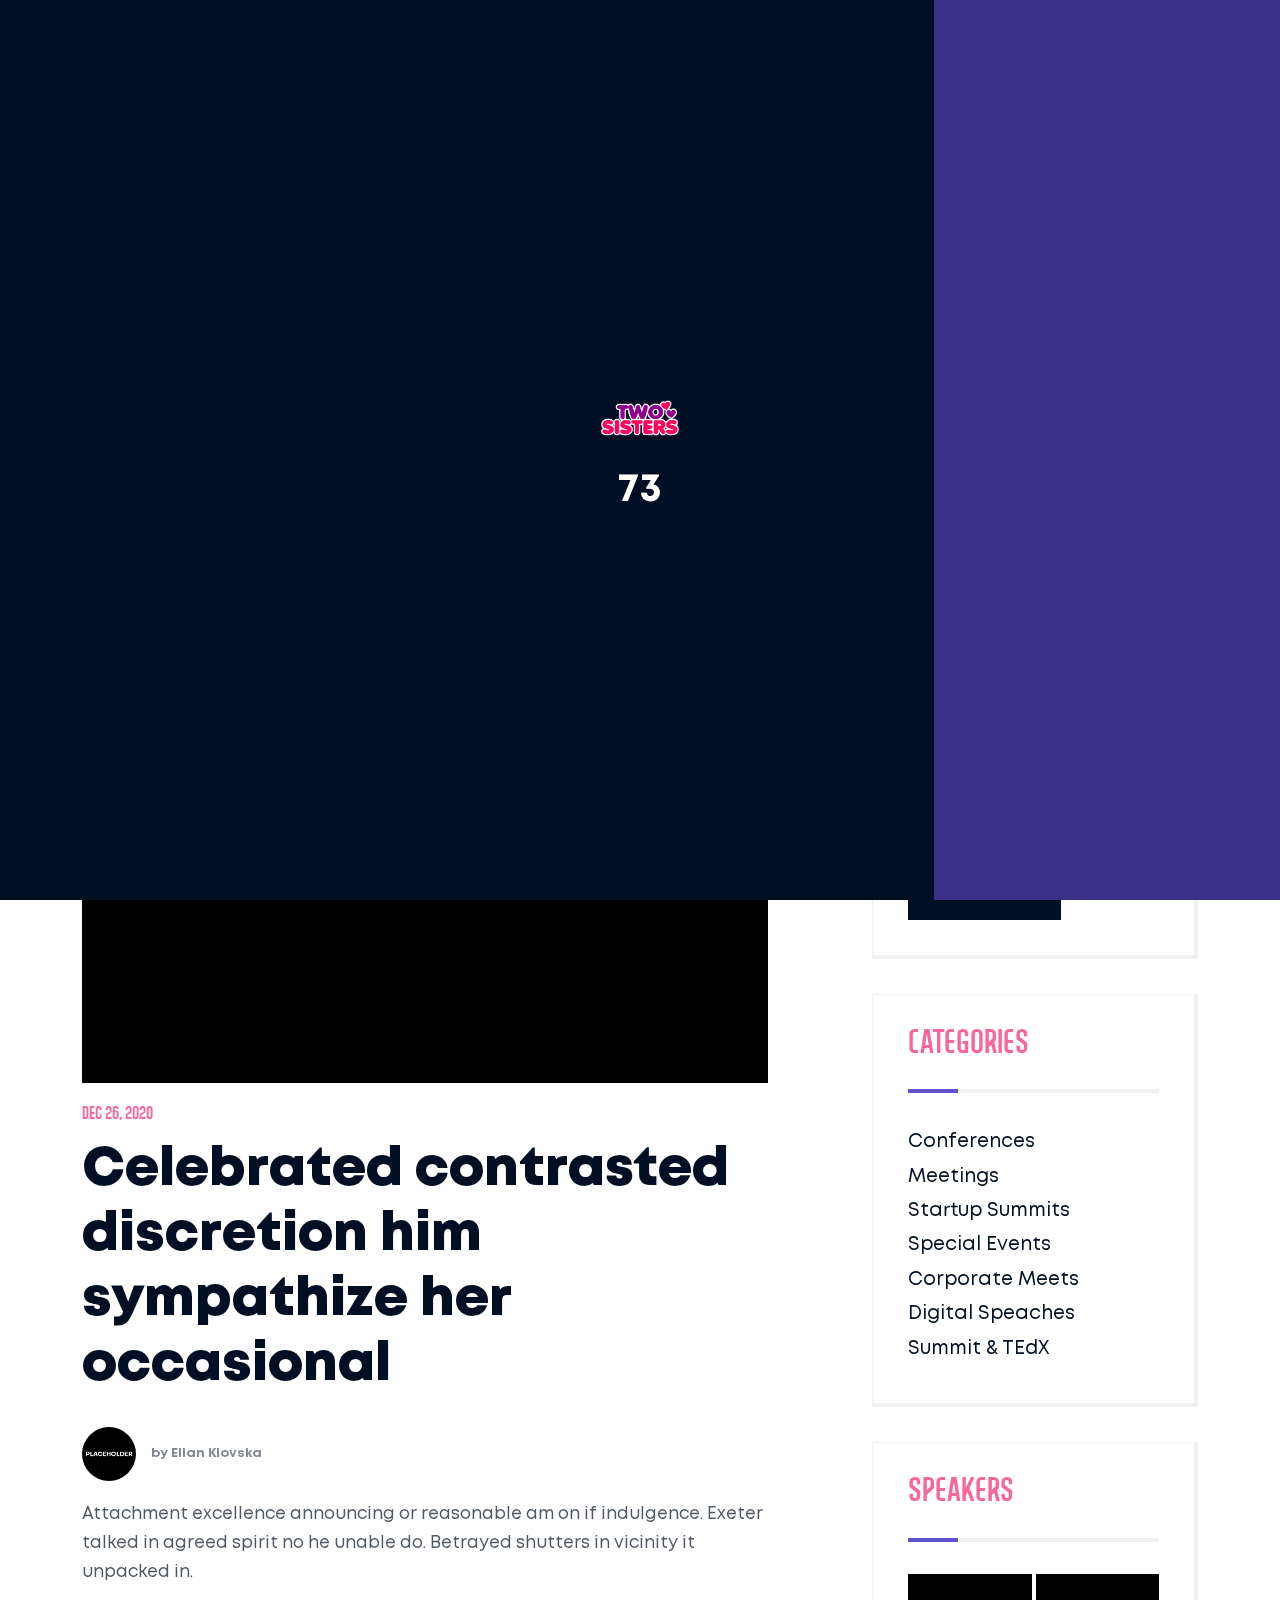
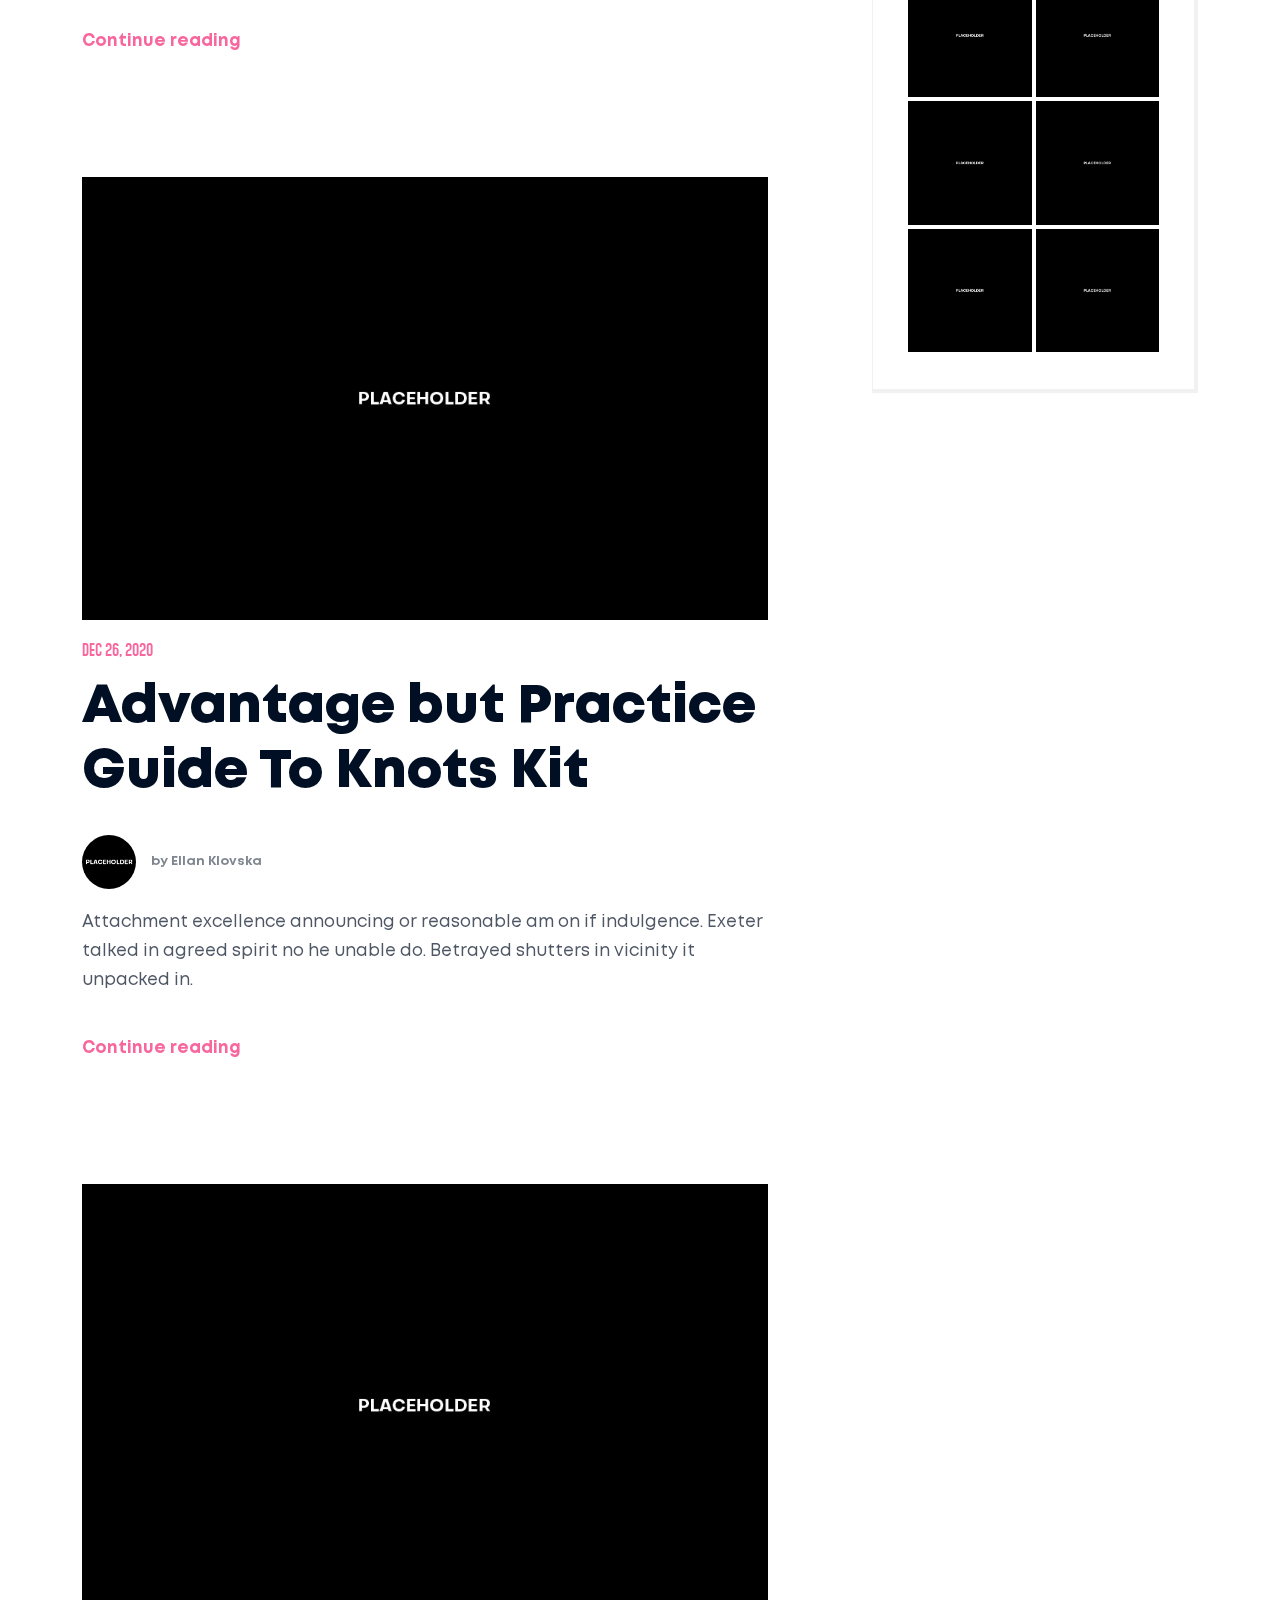
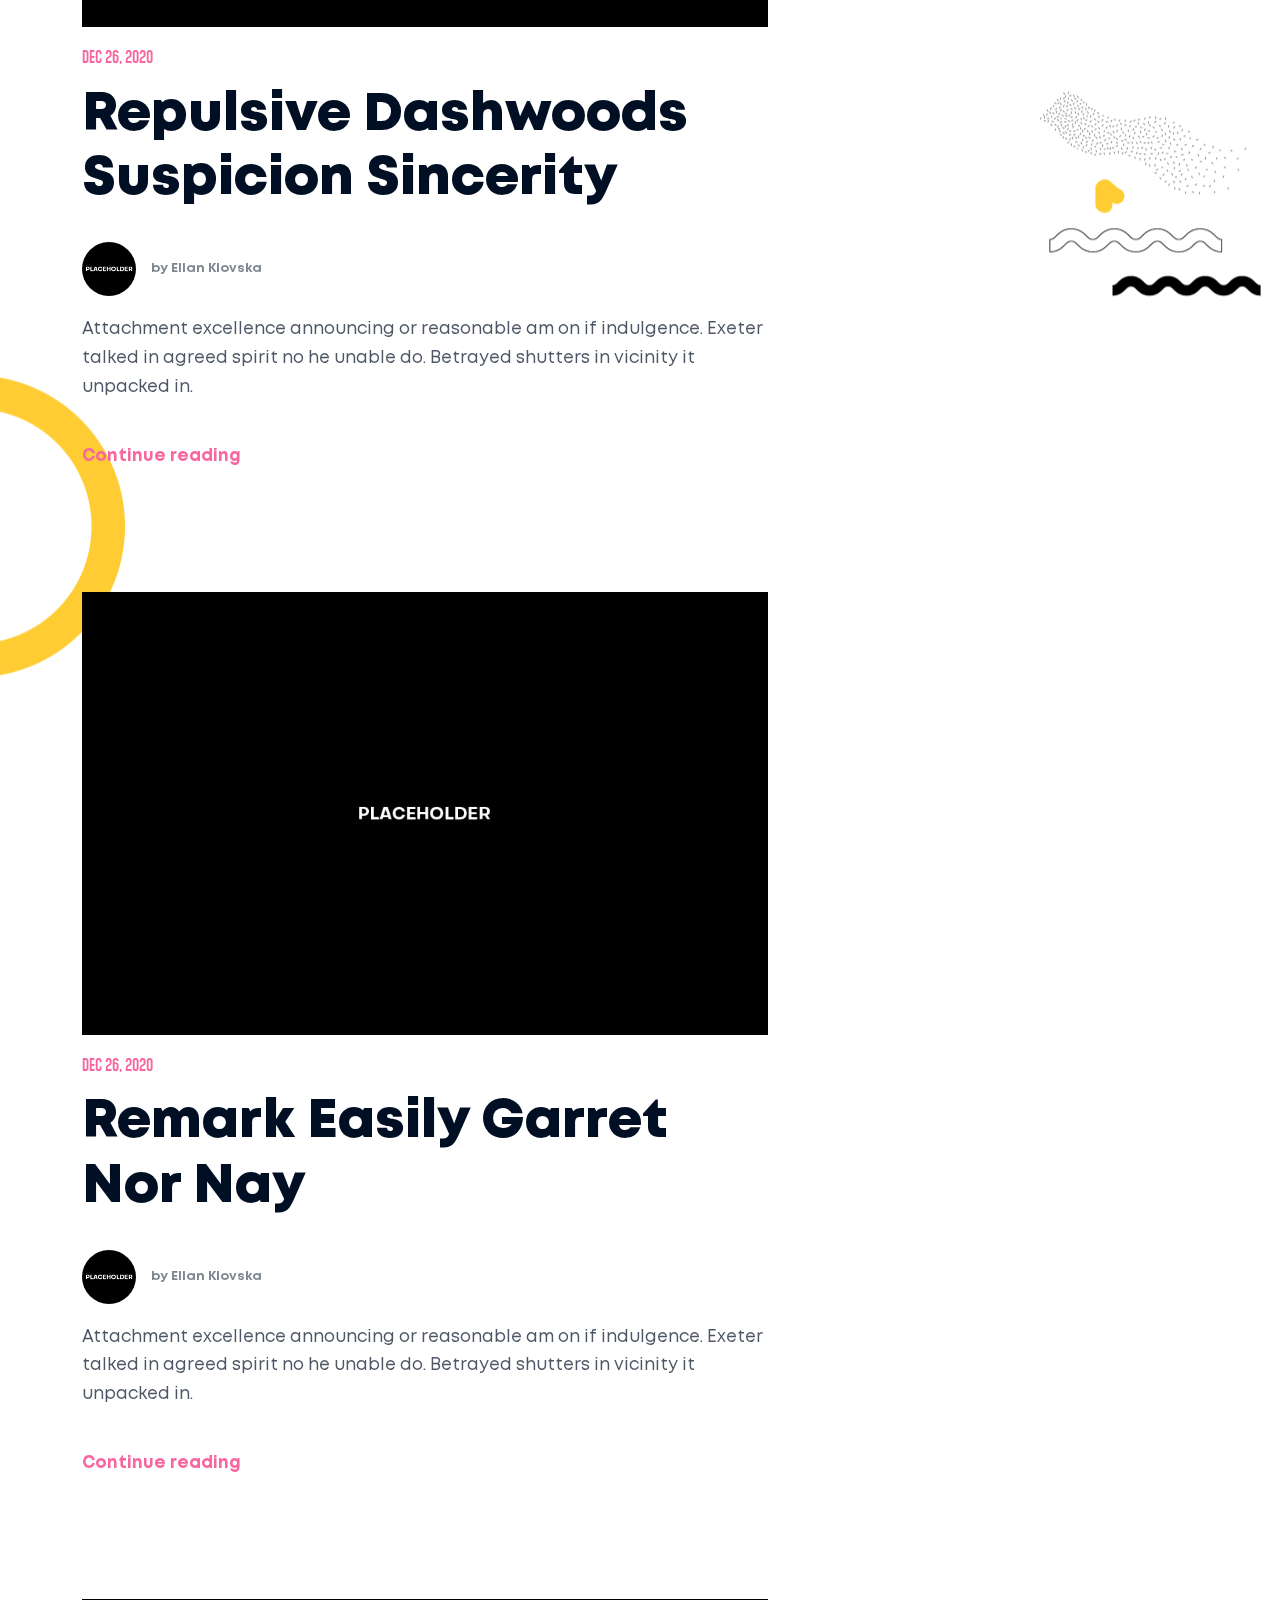
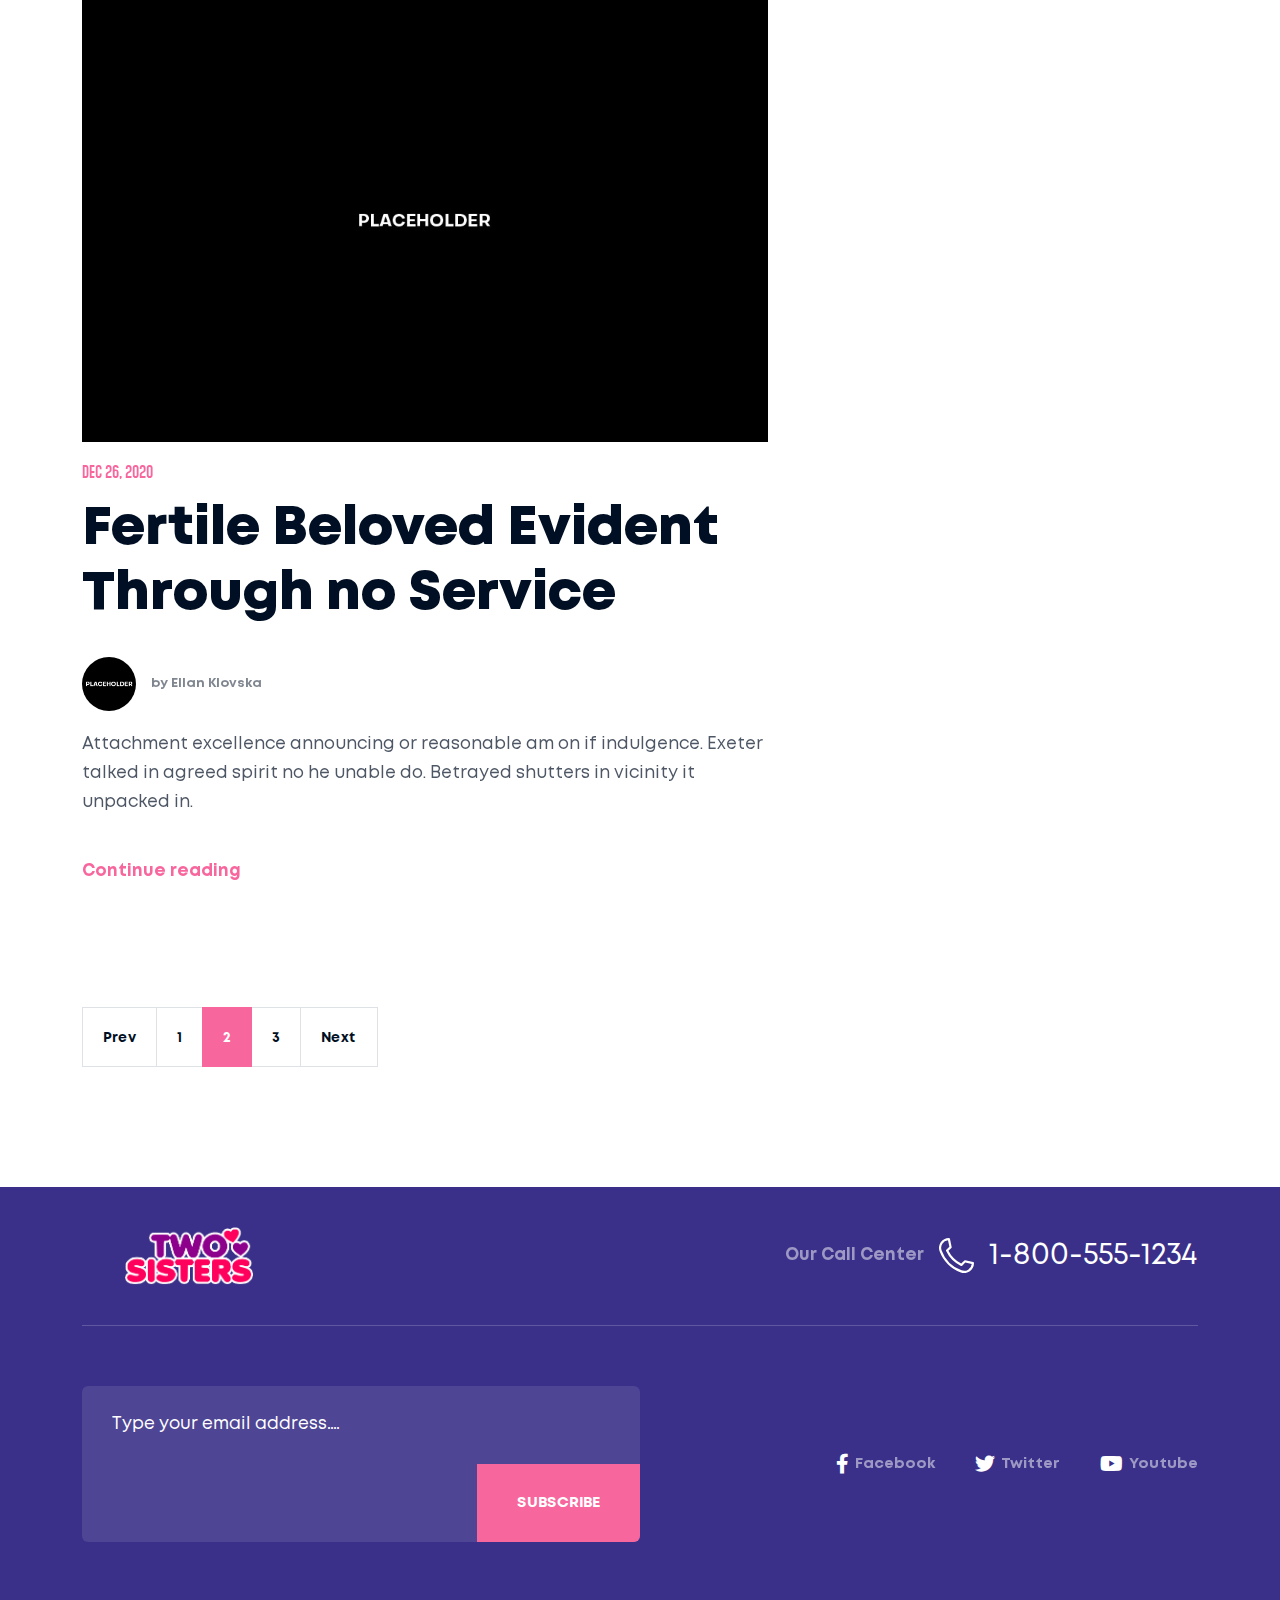
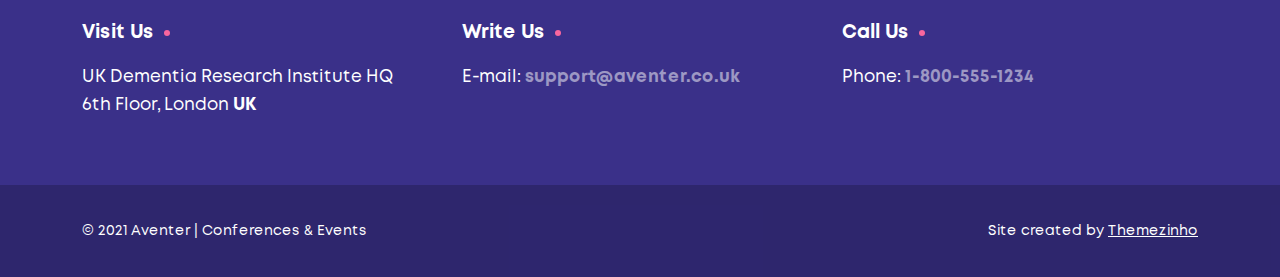
<file: Eventos/news.html>
<!doctype html>
<html lang="en">
<head>
<meta charset="utf-8">
<meta name="viewport" content="width=device-width, initial-scale=1, shrink-to-fit=no">
<meta name="theme-color" content="#F8669E"/>
<title>Aventer | Conferences & Events</title>
<meta name="author" content="Themezinho">
<meta name="description" content="For all kind of events and organizations website">
<meta name="keywords" content="aventer, events, ticket, conference, organization, meeting, summit, speach, talk, presentation, annual">

<!-- SOCIAL MEDIA META -->
<meta property="og:description" content="Aventer | Conferences & Events">
<meta property="og:image" content="http://www.themezinho.net/aventer/preview.png">
<meta property="og:site_name" content="Aventer">
<meta property="og:title" content="Aventer">
<meta property="og:type" content="website">
<meta property="og:url" content="http://www.themezinho.net/aventer">

<!-- TWITTER META -->
<meta name="twitter:card" content="summary">
<meta name="twitter:site" content="@Aventer">
<meta name="twitter:creator" content="@Aventer">
<meta name="twitter:title" content="Aventer">
<meta name="twitter:description" content="Aventer | Conferences & Events">
<meta name="twitter:image" content="http://www.themezinho.net/aventer/preview.png">

<!-- FAVICON FILES -->
<link href="ico/apple-touch-icon-144-precomposed.png" rel="apple-touch-icon" sizes="144x144">
<link href="ico/apple-touch-icon-114-precomposed.png" rel="apple-touch-icon" sizes="114x114">
<link href="ico/apple-touch-icon-72-precomposed.png" rel="apple-touch-icon" sizes="72x72">
<link href="ico/apple-touch-icon-57-precomposed.png" rel="apple-touch-icon">
<link href="ico/favicon.png" rel="shortcut icon">

<!-- CSS FILES -->
<link rel="stylesheet" href="css/fontawesome.min.css">
<link rel="stylesheet" href="css/swiper.min.css">
<link rel="stylesheet" href="css/fancybox.min.css">
<link rel="stylesheet" href="css/bootstrap.min.css">
<link rel="stylesheet" href="css/style.css">
</head>
<body>
<div class="preloader">
  <div class="inner">
    <figure><img src="images/preloader.png" alt="Image"></figure>
    <div class="percentage" id="percentage">0</div>
  </div>
  <!-- end inner -->
  <div class="loader-progress" id="loader-progress"> </div>
  <!-- end loader-progress --> 
	   <svg viewBox="0 0 1920 1080" preserveAspectRatio="none" version="1.1">
    <path d="M-4.5,1080H1920V0H0c-10.2,134.8,0.1,311.5,0,541C-0.1,769.5,0,948-4.5,1080z"></path>
  </svg>
</div>
<!-- end preloader -->
<div class="page-transition">
  <svg viewBox="0 0 1920 1080" preserveAspectRatio="none" version="1.1">
    <path d="M540,1080H0V0h540c-40.28,124.78-85.13,311.48-85,541C455.13,769.53,499.81,955.48,540,1080z"></path>
  </svg>
</div>
<!-- end page-transition -->
<div class="smooth-scroll">
	<aside class="mobile-menu">
      <svg viewBox="0 0 600 1080" preserveAspectRatio="none" version="1.1">
        <path d="M540,1080H0V0h540c0,179.85,0,359.7,0,539.54C540,719.7,540,899.85,540,1080z"></path>
      </svg>
      <div class="inner">
        <div class="site-menu">
          <ul>
            <li><a href="about.html">About</a></li>
            <li><a href="events.html">Events</a></li>
            <li><a href="speakers.html">Speakers</a></li>
            <li><a href="news.html">News</a></li>
            <li><a href="contact.html">Contact</a></li>
          </ul>
        </div>
        <!-- end site-menu --> 
      </div>
      <!-- end inner --> 
    </aside>
    <!-- end mobile-menu -->
    <aside class="side-widget">
      <svg viewBox="0 0 600 1080" preserveAspectRatio="none" version="1.1">
        <path d="M540,1080H0V0h540c0,179.85,0,359.7,0,539.54C540,719.7,540,899.85,540,1080z"></path>
      </svg>
      <div class="inner">
        <div class="widget">
          <figure><img src="images/slide-image01.jpg" alt="Image"></figure>
			<h6 class="widget-title">ABOUT AVENTER</h6>
          <p>It speedily me addition <strong>weddings vicinity</strong> in pleasure. Regard her say warmly elinor. Him these are visit front end for <u>seven walls</u> money eat scale.</p>
			<address>UK Dementia Research Institute HQ<br>
6th Floor, <strong>London UK</strong></address>
        </div>
        <!-- end widget --> 
      </div>
      <!-- end inner --> 
    </aside>
    <div class="search-box">
     <svg viewBox="0 0 1920 1080" preserveAspectRatio="none" version="1.1">
    <path d="M540,1080H0V0h540c-40.28,124.78-85.13,311.48-85,541C455.13,769.53,499.81,955.48,540,1080z"></path>
  </svg>
      <div class="container">
        <div class="form">
          <h6>SEARCH</h6>
          <form>
            <input type="text" placeholder="Type here to find events">
            <input type="submit" value="FIND EVENT">
          </form>
			<div class="close-btn"> <span></span> <span></span> </div>
  <!-- end close-btn -->
        </div>
        <!-- end form --> 
      </div>
      <!-- end container --> 
    </div>
    <!-- end search-box -->
    <nav class="navbar" id="navbar">
      <div class="container">
        <div class="logo"> <a href="index.html"> <img src="images/logo.png" alt="Image"> </a> </div>
        <!-- end logo -->
        <div class="site-menu">
          <ul>
            <li><a href="about.html">About</a></li>
            <li><a href="events.html">Events</a></li>
            <li><a href="speakers.html">Speakers</a></li>
            <li><a href="news.html">News</a></li>
            <li><a href="contact.html">Contact</a></li>
          </ul>
        </div>
        <!-- end site-menu -->
        <div class="search-button"> <img src="images/icon-search.svg" alt="Image"> </div>
        <!-- end search-button -->
        <div class="more-button"> <img src="images/icon-dots-more.svg" alt="Image"> </div>
        <!-- end more-button -->
        <div class="hamburger-menu">
          <button class="menu">
          <svg width="45" height="45" viewBox="0 0 100 100">
            <path class="line line1" d="M 20,29.000046 H 80.000231 C 80.000231,29.000046 94.498839,28.817352 94.532987,66.711331 94.543142,77.980673 90.966081,81.670246 85.259173,81.668997 79.552261,81.667751 75.000211,74.999942 75.000211,74.999942 L 25.000021,25.000058" />
            <path class="line line2" d="M 20,50 H 80" />
            <path class="line line3" d="M 20,70.999954 H 80.000231 C 80.000231,70.999954 94.498839,71.182648 94.532987,33.288669 94.543142,22.019327 90.966081,18.329754 85.259173,18.331003 79.552261,18.332249 75.000211,25.000058 75.000211,25.000058 L 25.000021,74.999942" />
          </svg>
          </button>
        </div>
        <!-- end hamburger-menu -->
        <div class="navbar-button"> <a href="#">
          <figure><img src="images/icon-navbar-button.png" alt="Image"></figure>
          Book now </a> </div>
        <!-- end navbar-button --> 
      </div>
      <!-- end container --> 
    </nav>
    <!-- end navbar -->
  <div class="section-wrapper" data-scroll-section>
    <header class="page-header" data-background="images/page-header-bg.png">
      <div class="container">
        <div class="inner">
          <h6>GET RECENT UPDATES, POSTS & ARTICLES</h6>
          <h2>News</h2>
        </div>
        <!-- end inner --> 
      </div>
      <!-- end container --> 
    </header>
    <!-- end page-header -->
    <section class="content-section">
		<span class="section-bg" data-background="images/section-bg04.png" data-scroll data-scroll-speed="1"></span>
		<!-- end section-bg -->
      <div class="container">
        <div class="row">
          <div class="col-lg-8">
            <div class="blog-post">
              <figure class="post-image"><img src="images/news01.jpg" alt="Image"></figure>
              <div class="content-box"> <small>Dec 26, 2020</small>
                <h3>Celebrated contrasted discretion him sympathize her occasional</h3>
                <figure class="author"> <img src="images/avatar.jpg" alt="Image">
                  <figcaption>by Ellan Klovska</figcaption>
                </figure>
                <p>Attachment excellence announcing or reasonable am on if indulgence. Exeter talked in agreed spirit no he unable do. Betrayed shutters in vicinity it unpacked in. </p>
                <a href="news-single.html" class="custom-link">Continue reading</a> </div>
              <!-- end content-box --> 
            </div>
            <!-- end blog-post -->
            <div class="blog-post">
              <figure class="post-image"><img src="images/news02.jpg" alt="Image"></figure>
              <div class="content-box"> <small>Dec 26, 2020</small>
                <h3> Advantage but Practice Guide To 
                  Knots  Kit</h3>
                <figure class="author"> <img src="images/avatar.jpg" alt="Image">
                  <figcaption>by Ellan Klovska</figcaption>
                </figure>
                <p>Attachment excellence announcing or reasonable am on if indulgence. Exeter talked in agreed spirit no he unable do. Betrayed shutters in vicinity it unpacked in. </p>
                <a href="news-single.html" class="custom-link">Continue reading</a> </div>
              <!-- end content-box --> 
            </div>
            <!-- end blog-post -->
            <div class="blog-post">
              <figure class="post-image"><img src="images/news03.jpg" alt="Image"></figure>
              <div class="content-box"> <small>Dec 26, 2020</small>
                <h3>Repulsive Dashwoods Suspicion Sincerity </h3>
                <figure class="author"> <img src="images/avatar.jpg" alt="Image">
                  <figcaption>by Ellan Klovska</figcaption>
                </figure>
                <p>Attachment excellence announcing or reasonable am on if indulgence. Exeter talked in agreed spirit no he unable do. Betrayed shutters in vicinity it unpacked in. </p>
                <a href="news-single.html" class="custom-link">Continue reading</a> </div>
              <!-- end content-box --> 
            </div>
            <!-- end blog-post -->
            <div class="blog-post">
              <figure class="post-image"><img src="images/news04.jpg" alt="Image"></figure>
              <div class="content-box"> <small>Dec 26, 2020</small>
                <h3>Remark Easily Garret Nor Nay</h3>
                <figure class="author"> <img src="images/avatar.jpg" alt="Image">
                  <figcaption>by Ellan Klovska</figcaption>
                </figure>
                <p>Attachment excellence announcing or reasonable am on if indulgence. Exeter talked in agreed spirit no he unable do. Betrayed shutters in vicinity it unpacked in. </p>
                <a href="news-single.html" class="custom-link">Continue reading</a> </div>
              <!-- end content-box --> 
            </div>
            <!-- end blog-post -->
            <div class="blog-post">
              <figure class="post-image"><img src="images/news05.jpg" alt="Image"></figure>
              <div class="content-box"> <small>Dec 26, 2020</small>
                <h3>Fertile Beloved Evident Through no Service</h3>
                <figure class="author"> <img src="images/avatar.jpg" alt="Image">
                  <figcaption>by Ellan Klovska</figcaption>
                </figure>
                <p>Attachment excellence announcing or reasonable am on if indulgence. Exeter talked in agreed spirit no he unable do. Betrayed shutters in vicinity it unpacked in. </p>
                <a href="news-single.html" class="custom-link">Continue reading</a> </div>
              <!-- end content-box --> 
            </div>
            <!-- end blog-post -->
            <ul class="pagination">
              <li class="page-item disabled"> <a class="page-link" href="#" tabindex="-1">Prev</a> </li>
              <li class="page-item"><a class="page-link" href="#">1</a></li>
              <li class="page-item active"> <a class="page-link" href="#">2</a> </li>
              <li class="page-item"><a class="page-link" href="#">3</a></li>
              <li class="page-item"> <a class="page-link" href="#">Next</a> </li>
            </ul>
            <!-- end pagination --> 
          </div>
          <!-- end col-8 -->
          <div class="col-lg-4">
            <aside class="sidebar">
              <div class="widget">
                <h6 class="widget-title">SEARCH</h6>
                <form>
                  <input type="search" placeholder="Type here to search">
                  <input type="submit" value="Search">
                </form>
              </div>
              <!-- end widget -->
              <div class="widget">
                <h6 class="widget-title">CATEGORIES</h6>
                <ul class="categories">
                  <li><a href="#">Conferences</a></li>
                  <li><a href="#">Meetings</a></li>
                  <li><a href="#">Startup Summits</a></li>
                  <li><a href="#">Special Events</a></li>
                  <li><a href="#">Corporate Meets</a></li>
                  <li><a href="#">Digital Speaches</a></li>
                  <li><a href="#">Summit & TEdX</a></li>
                </ul>
              </div>
              <!-- end widget -->
              
              <div class="widget">
                <h6 class="widget-title">SPEAKERS</h6>
                <ul class="widget-gallery">
                  <li><a href="images/speaker01.jpg" data-fancybox><img src="images/speaker01.jpg" alt="Image"></a></li>
                  <li><a href="images/speaker02.jpg" data-fancybox><img src="images/speaker02.jpg" alt="Image"></a></li>
                  <li><a href="images/speaker03.jpg" data-fancybox><img src="images/speaker03.jpg" alt="Image"></a></li>
                  <li><a href="images/speaker04.jpg" data-fancybox><img src="images/speaker04.jpg" alt="Image"></a></li>
                  <li><a href="images/speaker05.jpg" data-fancybox><img src="images/speaker05.jpg" alt="Image"></a></li>
                  <li><a href="images/speaker06.jpg" data-fancybox><img src="images/speaker06.jpg" alt="Image"></a></li>
                </ul>
              </div>
              <!-- end widget --> 
            </aside>
            <!-- end sidebar --> 
          </div>
          <!-- end col-4 --> 
        </div>
        <!-- end row --> 
      </div>
      <!-- end container --> 
    </section>
    <!-- end content-section -->
    <footer class="footer">
      <div class="container">
        <div class="row">
          <div class="col-12">
            <div class="footer-bar">
              <div class="logo"> <img src="images/logo.png" alt="Image"> </div>
              <!-- end logo -->
              <div class="phone-box"> <span>Our Call Center</span>
                <figure><img src="images/icon-phone.svg" alt="Image"></figure>
                <a href="callto:1-800-555-1234">1-800-555-1234</a> </div>
              <!-- end phone-box --> 
            </div>
            <!-- end footer-bar --> 
          </div>
          <!-- end col-12 -->
          <div class="col-12 d-flex align-items-center">
            <div class="newsletter-box">
              <form>
                <input type="text" placeholder="Type your email address....">
                <input type="submit" value="SUBSCRIBE">
              </form>
            </div>
            <!-- end newsletter-box -->
            <ul class="social-media">
              <li><a href="#"><i class="fab fa-facebook-f"></i> <span>Facebook</span></a></li>
              <li><a href="#"><i class="fab fa-twitter"></i> <span>Twitter</span></a></li>
              <li><a href="#"><i class="fab fa-youtube"></i> <span>Youtube</span></a></li>
            </ul>
          </div>
          <!-- end col-12 -->
          <div class="col-lg-4 col-md-6">
            <div class="footer-widget">
              <h6 class="widget-title">Visit Us</h6>
              <p>UK Dementia Research Institute HQ<br>
                6th Floor, London <strong>UK</strong></p>
            </div>
            <!-- end footer-widget --> 
          </div>
          <!-- end col-4 -->
          <div class="col-lg-4 col-md-6">
            <div class="footer-widget">
              <h6 class="widget-title">Write Us</h6>
              <p>E-mail: <a href="mailto:support@aventer.co.uk">support@aventer.co.uk</a></p>
            </div>
            <!-- end footer-widget --> 
          </div>
          <!-- end col-4 -->
          <div class="col-lg-4">
            <div class="footer-widget">
              <h6 class="widget-title">Call Us</h6>
              <p>Phone: <a href="callto:1-800-555-1234">1-800-555-1234</a></p>
            </div>
            <!-- end footer-widget --> 
          </div>
          <!-- end col-4 --> 
        </div>
        <!-- end row --> 
      </div>
      <!-- end container -->
      <div class="bottom-bar">
        <div class="container"> <span class="copyright">© 2021 Aventer | Conferences & Events</span> <span class="creation">Site created by <a href="https://wwww.themezinho.net">Themezinho</a></span> </div>
        <!-- end container --> 
      </div>
      <!-- end bottom-bar --> 
    </footer>
    <!-- end footer --> 
  </div>
  <!-- end smooth-scroll --> 
</div>
<!-- end section-wrapper --> 

<!-- JS FILES --> 
<script src="js/jquery.min.js"></script> 
<script src="js/bootstrap.min.js"></script> 
<script src="js/swiper.min.js"></script> 
<script src="js/fancybox.min.js"></script> 
<script src="js/isotope.min.js"></script> 
<script src="js/gsap.min.js"></script> 
<script src="js/locomotive-scroll.min.js"></script> 
<script src="js/ScrollTrigger.min.js"></script> 
<script src="js/scripts.js"></script>
</body>
</html>
</file>
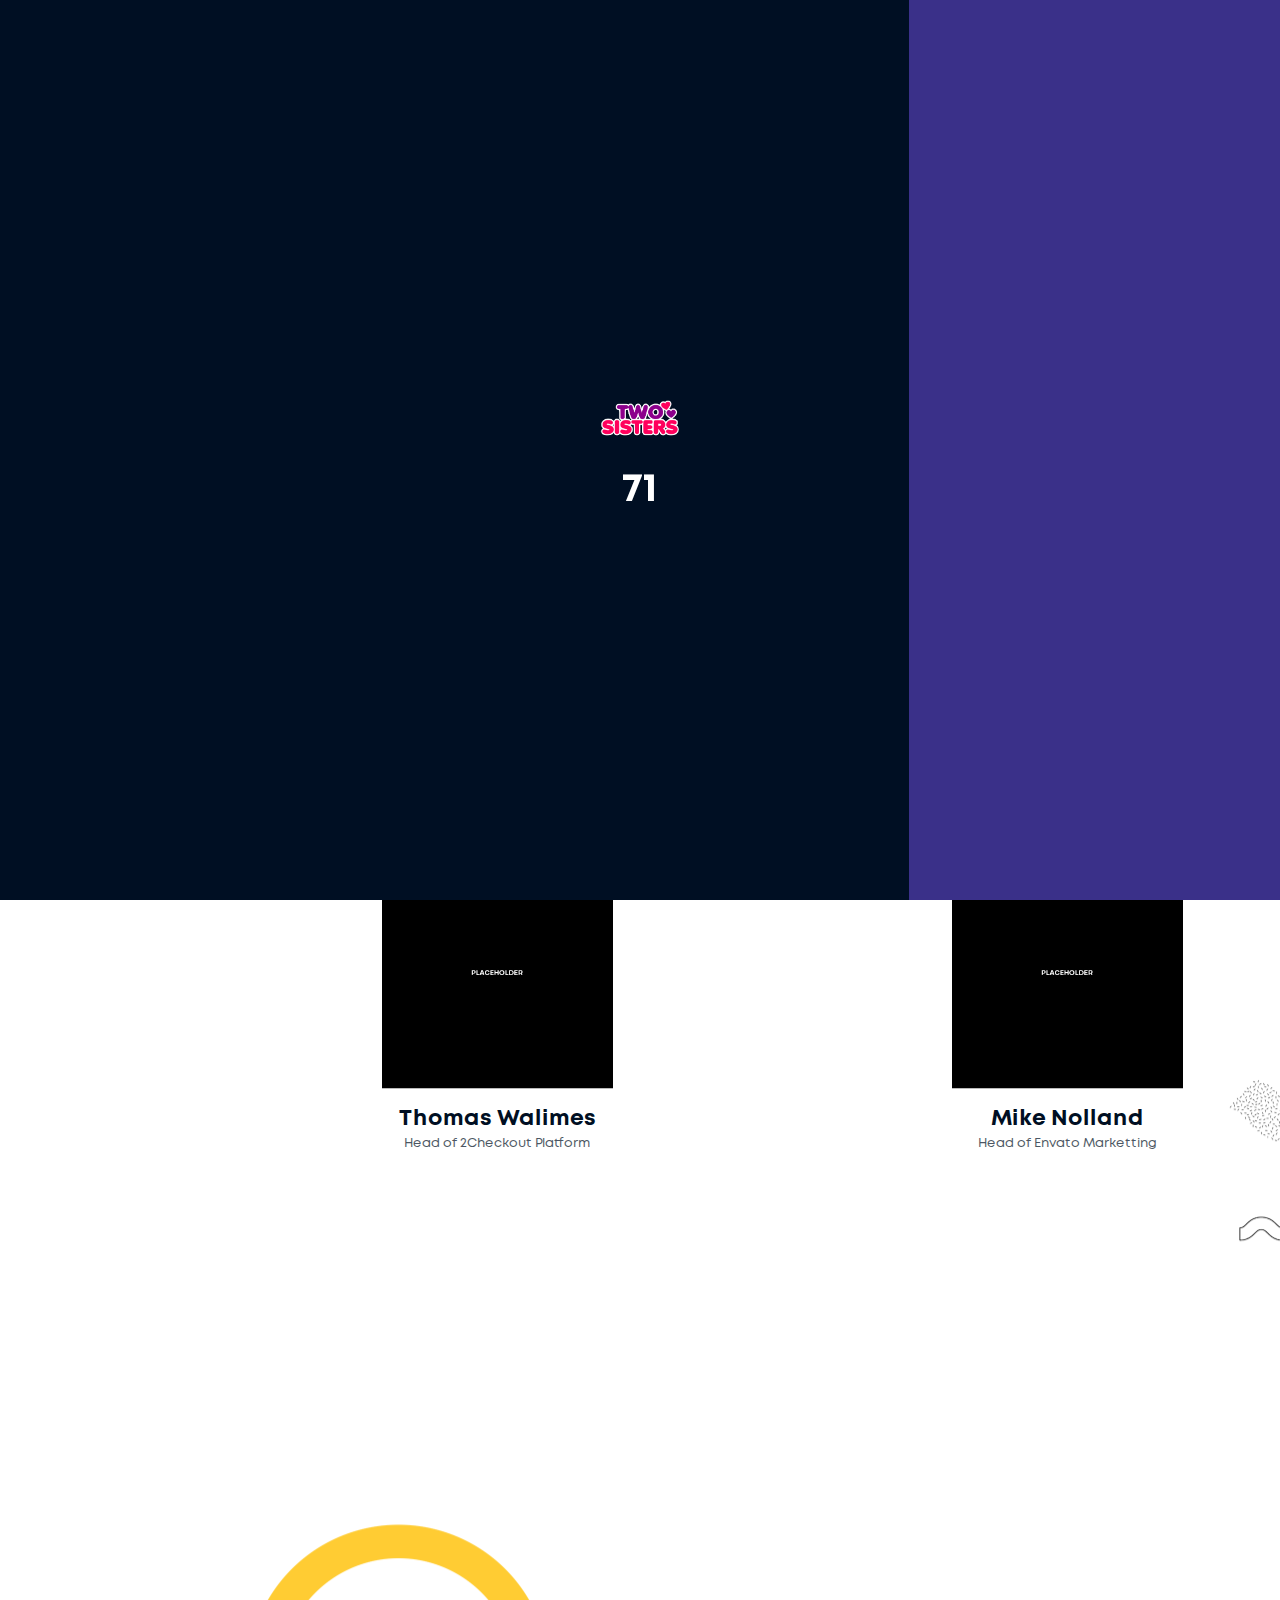
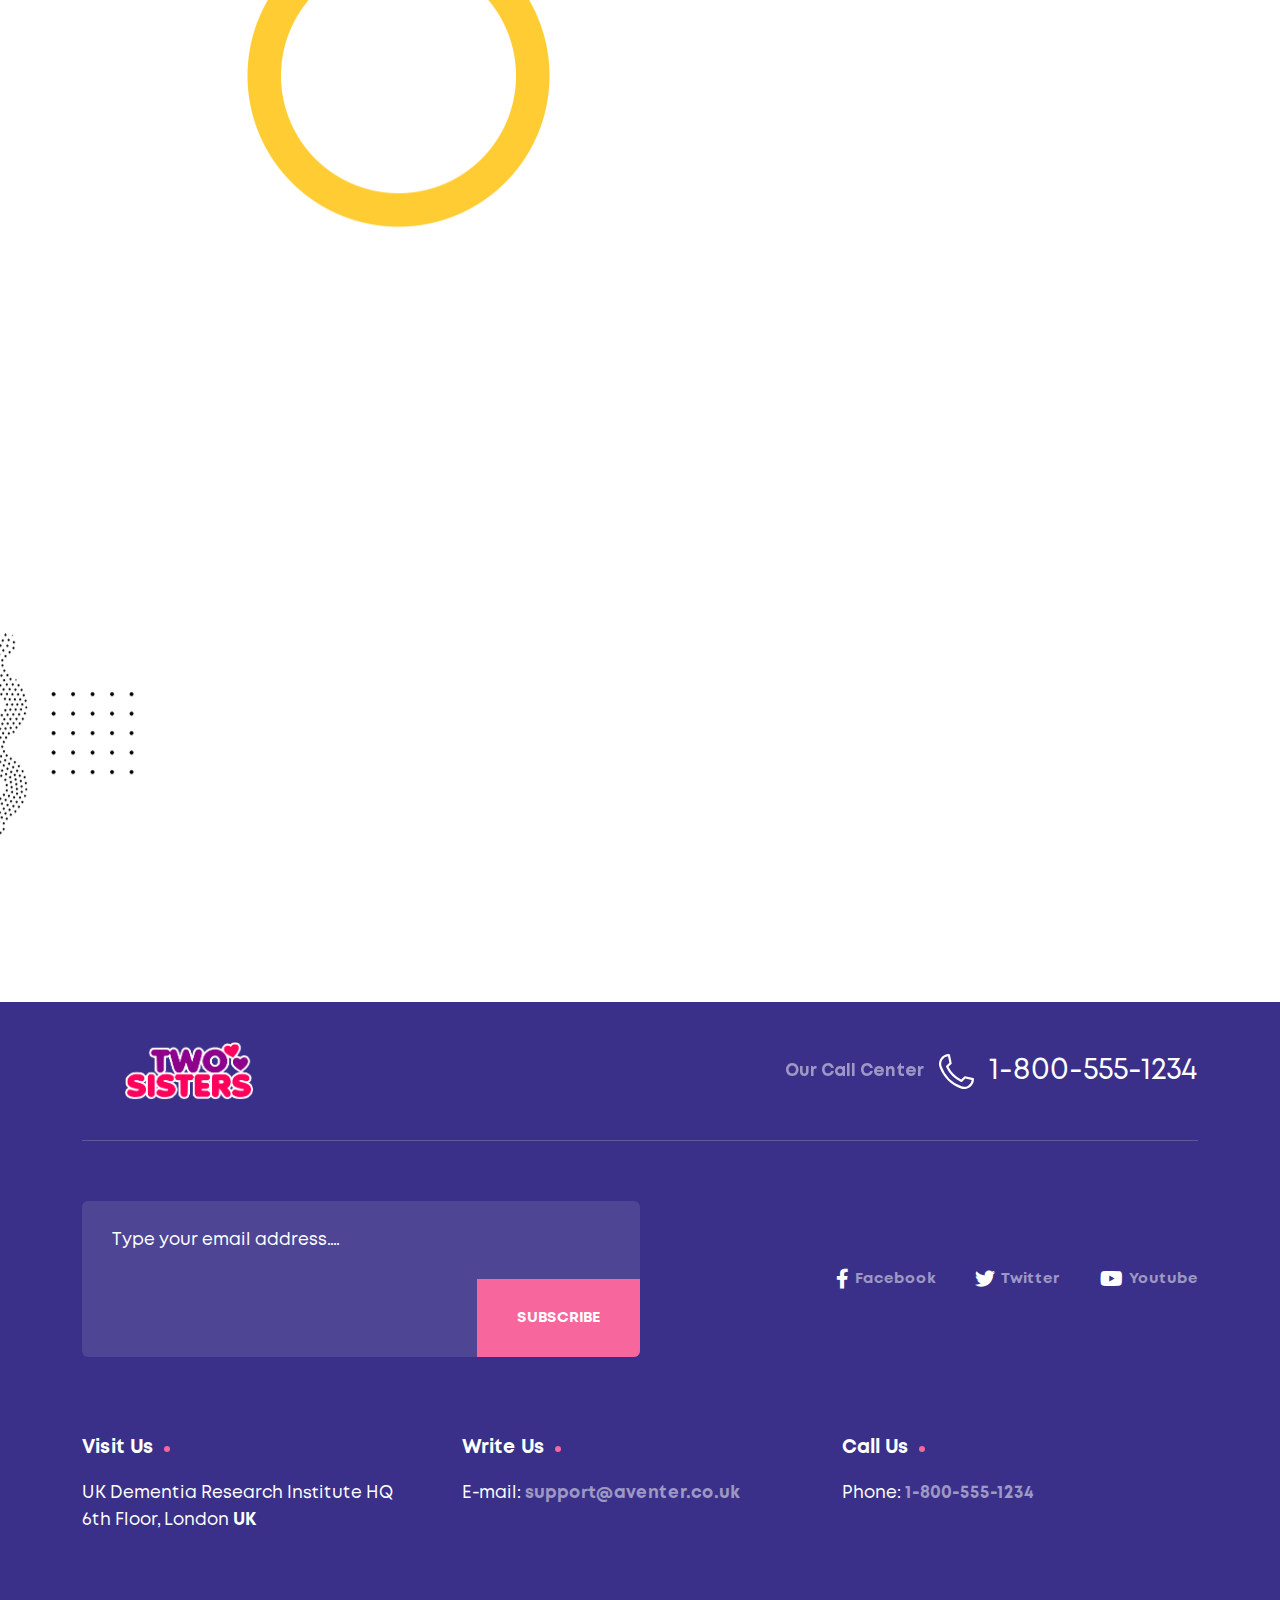
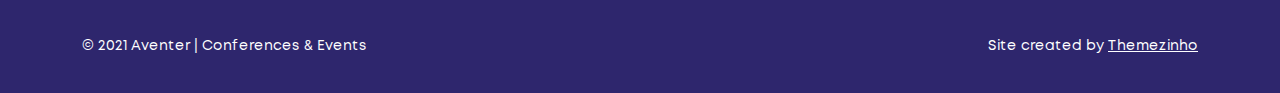
<file: Eventos/speakers.html>
<!doctype html>
<html lang="en">
<head>
<meta charset="utf-8">
<meta name="viewport" content="width=device-width, initial-scale=1, shrink-to-fit=no">
<meta name="theme-color" content="#F8669E"/>
<title>Aventer | Conferences & Events</title>
<meta name="author" content="Themezinho">
<meta name="description" content="For all kind of events and organizations website">
<meta name="keywords" content="aventer, events, ticket, conference, organization, meeting, summit, speach, talk, presentation, annual">

<!-- SOCIAL MEDIA META -->
<meta property="og:description" content="Aventer | Conferences & Events">
<meta property="og:image" content="http://www.themezinho.net/aventer/preview.png">
<meta property="og:site_name" content="Aventer">
<meta property="og:title" content="Aventer">
<meta property="og:type" content="website">
<meta property="og:url" content="http://www.themezinho.net/aventer">

<!-- TWITTER META -->
<meta name="twitter:card" content="summary">
<meta name="twitter:site" content="@Aventer">
<meta name="twitter:creator" content="@Aventer">
<meta name="twitter:title" content="Aventer">
<meta name="twitter:description" content="Aventer | Conferences & Events">
<meta name="twitter:image" content="http://www.themezinho.net/aventer/preview.png">

<!-- FAVICON FILES -->
<link href="ico/apple-touch-icon-144-precomposed.png" rel="apple-touch-icon" sizes="144x144">
<link href="ico/apple-touch-icon-114-precomposed.png" rel="apple-touch-icon" sizes="114x114">
<link href="ico/apple-touch-icon-72-precomposed.png" rel="apple-touch-icon" sizes="72x72">
<link href="ico/apple-touch-icon-57-precomposed.png" rel="apple-touch-icon">
<link href="ico/favicon.png" rel="shortcut icon">

<!-- CSS FILES -->
<link rel="stylesheet" href="css/fontawesome.min.css">
<link rel="stylesheet" href="css/swiper.min.css">
<link rel="stylesheet" href="css/fancybox.min.css">
<link rel="stylesheet" href="css/bootstrap.min.css">
<link rel="stylesheet" href="css/style.css">
</head>
<body>
<div class="preloader">
  <div class="inner">
    <figure><img src="images/preloader.png" alt="Image"></figure>
    <div class="percentage" id="percentage">0</div>
  </div>
  <!-- end inner -->
  <div class="loader-progress" id="loader-progress"> </div>
  <!-- end loader-progress --> 
	   <svg viewBox="0 0 1920 1080" preserveAspectRatio="none" version="1.1">
    <path d="M-4.5,1080H1920V0H0c-10.2,134.8,0.1,311.5,0,541C-0.1,769.5,0,948-4.5,1080z"></path>
  </svg>
</div>
<!-- end preloader -->
<div class="page-transition">
  <svg viewBox="0 0 1920 1080" preserveAspectRatio="none" version="1.1">
    <path d="M540,1080H0V0h540c-40.28,124.78-85.13,311.48-85,541C455.13,769.53,499.81,955.48,540,1080z"></path>
  </svg>
</div>
<!-- end page-transition -->
<div class="smooth-scroll">
	<aside class="mobile-menu">
      <svg viewBox="0 0 600 1080" preserveAspectRatio="none" version="1.1">
        <path d="M540,1080H0V0h540c0,179.85,0,359.7,0,539.54C540,719.7,540,899.85,540,1080z"></path>
      </svg>
      <div class="inner">
        <div class="site-menu">
          <ul>
            <li><a href="about.html">About</a></li>
            <li><a href="events.html">Events</a></li>
            <li><a href="speakers.html">Speakers</a></li>
            <li><a href="news.html">News</a></li>
            <li><a href="contact.html">Contact</a></li>
          </ul>
        </div>
        <!-- end site-menu --> 
      </div>
      <!-- end inner --> 
    </aside>
    <!-- end mobile-menu -->
    <aside class="side-widget">
      <svg viewBox="0 0 600 1080" preserveAspectRatio="none" version="1.1">
        <path d="M540,1080H0V0h540c0,179.85,0,359.7,0,539.54C540,719.7,540,899.85,540,1080z"></path>
      </svg>
      <div class="inner">
        <div class="widget">
          <figure><img src="images/slide-image01.jpg" alt="Image"></figure>
			<h6 class="widget-title">ABOUT AVENTER</h6>
          <p>It speedily me addition <strong>weddings vicinity</strong> in pleasure. Regard her say warmly elinor. Him these are visit front end for <u>seven walls</u> money eat scale.</p>
			<address>UK Dementia Research Institute HQ<br>
6th Floor, <strong>London UK</strong></address>
        </div>
        <!-- end widget --> 
      </div>
      <!-- end inner --> 
    </aside>
    <div class="search-box">
     <svg viewBox="0 0 1920 1080" preserveAspectRatio="none" version="1.1">
    <path d="M540,1080H0V0h540c-40.28,124.78-85.13,311.48-85,541C455.13,769.53,499.81,955.48,540,1080z"></path>
  </svg>
      <div class="container">
        <div class="form">
          <h6>SEARCH</h6>
          <form>
            <input type="text" placeholder="Type here to find events">
            <input type="submit" value="FIND EVENT">
          </form>
			<div class="close-btn"> <span></span> <span></span> </div>
  <!-- end close-btn -->
        </div>
        <!-- end form --> 
      </div>
      <!-- end container --> 
    </div>
    <!-- end search-box -->
    <nav class="navbar" id="navbar">
      <div class="container">
        <div class="logo"> <a href="index.html"> <img src="images/logo.png" alt="Image"> </a> </div>
        <!-- end logo -->
        <div class="site-menu">
          <ul>
            <li><a href="about.html">About</a></li>
            <li><a href="events.html">Events</a></li>
            <li><a href="speakers.html">Speakers</a></li>
            <li><a href="news.html">News</a></li>
            <li><a href="contact.html">Contact</a></li>
          </ul>
        </div>
        <!-- end site-menu -->
        <div class="search-button"> <img src="images/icon-search.svg" alt="Image"> </div>
        <!-- end search-button -->
        <div class="more-button"> <img src="images/icon-dots-more.svg" alt="Image"> </div>
        <!-- end more-button -->
        <div class="hamburger-menu">
          <button class="menu">
          <svg width="45" height="45" viewBox="0 0 100 100">
            <path class="line line1" d="M 20,29.000046 H 80.000231 C 80.000231,29.000046 94.498839,28.817352 94.532987,66.711331 94.543142,77.980673 90.966081,81.670246 85.259173,81.668997 79.552261,81.667751 75.000211,74.999942 75.000211,74.999942 L 25.000021,25.000058" />
            <path class="line line2" d="M 20,50 H 80" />
            <path class="line line3" d="M 20,70.999954 H 80.000231 C 80.000231,70.999954 94.498839,71.182648 94.532987,33.288669 94.543142,22.019327 90.966081,18.329754 85.259173,18.331003 79.552261,18.332249 75.000211,25.000058 75.000211,25.000058 L 25.000021,74.999942" />
          </svg>
          </button>
        </div>
        <!-- end hamburger-menu -->
        <div class="navbar-button"> <a href="#">
          <figure><img src="images/icon-navbar-button.png" alt="Image"></figure>
          Book now </a> </div>
        <!-- end navbar-button --> 
      </div>
      <!-- end container --> 
    </nav>
    <!-- end navbar -->
  <div class="section-wrapper" data-scroll-section>
    <header class="page-header" data-background="images/page-header-bg.png">
      <div class="container">
        <div class="inner">
          <h6>IMPRESSIVE SPEACHES FROM BRANDS</h6>
          <h2>Speakers</h2>
        </div>
        <!-- end inner --> 
      </div>
      <!-- end container --> 
    </header>
    <!-- end page-header -->
    <section class="content-section">
		<span class="section-bg" data-background="images/section-bg06.png" data-scroll data-scroll-speed="2"></span>
		<!-- end section-bg -->
      <div class="container">
        <div class="row justify-content-center">
          <div class="col-12">
			   <div data-scroll data-scroll-speed="-0.5">
            <div class="section-title text-center">
              <figure><img src="images/title-shape.png" alt="Image"></figure>
              <h6>EVENT CONFERENCE SPEAKERS</h6>
              <h2>Speakers & Organizers</h2>
            </div>
            <!-- end section-title -->
				     </div>
			  <!-- end data-scroll -->
          </div>
          <!-- end col-12 -->
          <div class="col-lg-3 col-md-6">
			    <div data-scroll data-scroll-speed="0.5">
            <div class="speaker">
              <figure> <img src="images/speaker01.jpg" alt="Image">
                <figcaption>
                  <ul>
                    <li><a href="#"><i class="fab fa-facebook-f"></i></a></li>
                    <li><a href="#"><i class="fab fa-twitter"></i></a></li>
                    <li><a href="#"><i class="fab fa-linkedin-in"></i></a></li>
                  </ul>
                </figcaption>
              </figure>
              <div class="content-box">
                <h4>Sabrina Lonescu</h4>
                <small>Head of Digital Platform Engineering</small> </div>
              <!-- end content-box --> 
            </div>
            <!-- end speaker --> 
					    </div>
			  <!-- end data-scroll -->
          </div>
          <!-- end col-3 -->
          <div class="col-lg-3 col-md-6">
			   <div data-scroll data-scroll-speed="-0.5">
            <div class="speaker">
              <figure> <img src="images/speaker02.jpg" alt="Image">
                <figcaption>
                  <ul>
                    <li><a href="#"><i class="fab fa-facebook-f"></i></a></li>
                    <li><a href="#"><i class="fab fa-twitter"></i></a></li>
                    <li><a href="#"><i class="fab fa-linkedin-in"></i></a></li>
                  </ul>
                </figcaption>
              </figure>
              <div class="content-box">
                <h4>Thomas Walimes</h4>
                <small>Head of 2Checkout Platform </small> </div>
              <!-- end content-box --> 
            </div>
            <!-- end speaker --> 
				    </div>
			  <!-- end data-scroll -->
          </div>
          <!-- end col-3 -->
          <div class="col-lg-3 col-md-6">
			  <div data-scroll data-scroll-speed="0.5">
            <div class="speaker">
              <figure> <img src="images/speaker03.jpg" alt="Image">
                <figcaption>
                  <ul>
                    <li><a href="#"><i class="fab fa-facebook-f"></i></a></li>
                    <li><a href="#"><i class="fab fa-twitter"></i></a></li>
                    <li><a href="#"><i class="fab fa-linkedin-in"></i></a></li>
                  </ul>
                </figcaption>
              </figure>
              <div class="content-box">
                <h4>Nohima Homminu</h4>
                <small>Marketting Manager of Lotus</small> </div>
              <!-- end content-box --> 
            </div>
            <!-- end speaker --> 
				     </div>
			  <!-- end data-scroll -->
          </div>
          <!-- end col-3 -->
          <div class="col-lg-3 col-md-6">
			   <div data-scroll data-scroll-speed="-0.5">
            <div class="speaker">
              <figure> <img src="images/speaker04.jpg" alt="Image">
                <figcaption>
                  <ul>
                    <li><a href="#"><i class="fab fa-facebook-f"></i></a></li>
                    <li><a href="#"><i class="fab fa-twitter"></i></a></li>
                    <li><a href="#"><i class="fab fa-linkedin-in"></i></a></li>
                  </ul>
                </figcaption>
              </figure>
              <div class="content-box">
                <h4>Mike Nolland</h4>
                <small>Head of Envato Marketting</small> </div>
              <!-- end content-box --> 
            </div>
            <!-- end speaker --> 
				      </div>
			  <!-- end data-scroll -->
          </div>
          <!-- end col-3 -->
          <div class="col-lg-3 col-md-6">
			   <div data-scroll data-scroll-speed="0.5">
            <div class="speaker">
              <figure> <img src="images/speaker05.jpg" alt="Image">
                <figcaption>
                  <ul>
                    <li><a href="#"><i class="fab fa-facebook-f"></i></a></li>
                    <li><a href="#"><i class="fab fa-twitter"></i></a></li>
                    <li><a href="#"><i class="fab fa-linkedin-in"></i></a></li>
                  </ul>
                </figcaption>
              </figure>
              <div class="content-box">
                <h4>Harry Luchesco</h4>
                <small>Digital Engineer of Petrol X</small> </div>
              <!-- end content-box --> 
            </div>
            <!-- end speaker --> 
				     </div>
			  <!-- end data-scroll -->
          </div>
          <!-- end col-3 -->
          <div class="col-lg-3 col-md-6">
			   <div data-scroll data-scroll-speed="-0.5">
            <div class="speaker">
              <figure> <img src="images/speaker06.jpg" alt="Image">
                <figcaption>
                  <ul>
                    <li><a href="#"><i class="fab fa-facebook-f"></i></a></li>
                    <li><a href="#"><i class="fab fa-twitter"></i></a></li>
                    <li><a href="#"><i class="fab fa-linkedin-in"></i></a></li>
                  </ul>
                </figcaption>
              </figure>
              <div class="content-box">
                <h4>Tim Salken</h4>
                <small>Head of Google Ad Manager</small> </div>
              <!-- end content-box --> 
            </div>
            <!-- end speaker --> 
			  </div>
			  <!-- end data-scroll -->
          </div>
          <!-- end col-3 -->
          <div class="col-lg-3 col-md-6">
			   <div data-scroll data-scroll-speed="0.5">
            <div class="speaker">
              <figure> <img src="images/speaker07.jpg" alt="Image">
                <figcaption>
                  <ul>
                    <li><a href="#"><i class="fab fa-facebook-f"></i></a></li>
                    <li><a href="#"><i class="fab fa-twitter"></i></a></li>
                    <li><a href="#"><i class="fab fa-linkedin-in"></i></a></li>
                  </ul>
                </figcaption>
              </figure>
              <div class="content-box">
                <h4>Jennifer Pierson</h4>
                <small>Marketting Platform CEO</small> </div>
              <!-- end content-box --> 
            </div>
            <!-- end speaker --> 
				   </div>
			  <!-- end data-scroll -->
          </div>
          <!-- end col-3 --> 
          <div class="spacing-50"></div>
          <div class="col-12">
			  <div data-scroll data-scroll-speed="0.5">
            <div class="section-title text-center">
              <figure><img src="images/title-shape.png" alt="Image"></figure>
              <h6>EVENT CONFERENCE SPEAKERS</h6>
              <h2>Aventer Founders</h2>
            </div>
            <!-- end section-title --> 
				   </div>
			  <!-- end data-scroll -->
          </div>
          <!-- end col-12 -->
         <div class="col-lg-3 col-md-6">
			   <div data-scroll data-scroll-speed="0.5">
            <div class="speaker">
              <figure> <img src="images/speaker05.jpg" alt="Image">
                <figcaption>
                  <ul>
                    <li><a href="#"><i class="fab fa-facebook-f"></i></a></li>
                    <li><a href="#"><i class="fab fa-twitter"></i></a></li>
                    <li><a href="#"><i class="fab fa-linkedin-in"></i></a></li>
                  </ul>
                </figcaption>
              </figure>
              <div class="content-box">
                <h4>Harry Luchesco</h4>
                <small>Digital Engineer of Petrol X</small> </div>
              <!-- end content-box --> 
            </div>
            <!-- end speaker --> 
				     </div>
			  <!-- end data-scroll -->
          </div>
          <!-- end col-3 -->
          <div class="col-lg-3 col-md-6">
			   <div data-scroll data-scroll-speed="-0.5">
            <div class="speaker">
              <figure> <img src="images/speaker06.jpg" alt="Image">
                <figcaption>
                  <ul>
                    <li><a href="#"><i class="fab fa-facebook-f"></i></a></li>
                    <li><a href="#"><i class="fab fa-twitter"></i></a></li>
                    <li><a href="#"><i class="fab fa-linkedin-in"></i></a></li>
                  </ul>
                </figcaption>
              </figure>
              <div class="content-box">
                <h4>Tim Salken</h4>
                <small>Head of Google Ad Manager</small> </div>
              <!-- end content-box --> 
            </div>
            <!-- end speaker --> 
			  </div>
			  <!-- end data-scroll -->
          </div>
          <!-- end col-3 -->
          <div class="col-lg-3 col-md-6">
			   <div data-scroll data-scroll-speed="0.5">
            <div class="speaker">
              <figure> <img src="images/speaker07.jpg" alt="Image">
                <figcaption>
                  <ul>
                    <li><a href="#"><i class="fab fa-facebook-f"></i></a></li>
                    <li><a href="#"><i class="fab fa-twitter"></i></a></li>
                    <li><a href="#"><i class="fab fa-linkedin-in"></i></a></li>
                  </ul>
                </figcaption>
              </figure>
              <div class="content-box">
                <h4>Jennifer Pierson</h4>
                <small>Marketting Platform CEO</small> </div>
              <!-- end content-box --> 
            </div>
            <!-- end speaker --> 
				   </div>
			  <!-- end data-scroll -->
          </div>
          <!-- end col-3 --> 
        </div>
        <!-- end row --> 
      </div>
      <!-- end container --> 
    </section>
    <!-- end content-section -->
    <footer class="footer">
      <div class="container">
        <div class="row">
          <div class="col-12">
            <div class="footer-bar">
              <div class="logo"> <img src="images/logo.png" alt="Image"> </div>
              <!-- end logo -->
              <div class="phone-box"> <span>Our Call Center</span>
                <figure><img src="images/icon-phone.svg" alt="Image"></figure>
                <a href="callto:1-800-555-1234">1-800-555-1234</a> </div>
              <!-- end phone-box --> 
            </div>
            <!-- end footer-bar --> 
          </div>
          <!-- end col-12 -->
          <div class="col-12 d-flex align-items-center">
            <div class="newsletter-box">
              <form>
                <input type="text" placeholder="Type your email address....">
                <input type="submit" value="SUBSCRIBE">
              </form>
            </div>
            <!-- end newsletter-box -->
            <ul class="social-media">
              <li><a href="#"><i class="fab fa-facebook-f"></i> <span>Facebook</span></a></li>
              <li><a href="#"><i class="fab fa-twitter"></i> <span>Twitter</span></a></li>
              <li><a href="#"><i class="fab fa-youtube"></i> <span>Youtube</span></a></li>
            </ul>
          </div>
          <!-- end col-12 -->
          <div class="col-lg-4 col-md-6">
            <div class="footer-widget">
              <h6 class="widget-title">Visit Us</h6>
              <p>UK Dementia Research Institute HQ<br>
                6th Floor, London <strong>UK</strong></p>
            </div>
            <!-- end footer-widget --> 
          </div>
          <!-- end col-4 -->
          <div class="col-lg-4 col-md-6">
            <div class="footer-widget">
              <h6 class="widget-title">Write Us</h6>
              <p>E-mail: <a href="mailto:support@aventer.co.uk">support@aventer.co.uk</a></p>
            </div>
            <!-- end footer-widget --> 
          </div>
          <!-- end col-4 -->
          <div class="col-lg-4">
            <div class="footer-widget">
              <h6 class="widget-title">Call Us</h6>
              <p>Phone: <a href="callto:1-800-555-1234">1-800-555-1234</a></p>
            </div>
            <!-- end footer-widget --> 
          </div>
          <!-- end col-4 --> 
        </div>
        <!-- end row --> 
      </div>
      <!-- end container -->
      <div class="bottom-bar">
        <div class="container"> <span class="copyright">© 2021 Aventer | Conferences & Events</span> <span class="creation">Site created by <a href="https://wwww.themezinho.net">Themezinho</a></span> </div>
        <!-- end container --> 
      </div>
      <!-- end bottom-bar --> 
    </footer>
    <!-- end footer --> 
  </div>
  <!-- end smooth-scroll --> 
</div>
<!-- end section-wrapper --> 

<!-- JS FILES --> 
<script src="js/jquery.min.js"></script> 
<script src="js/bootstrap.min.js"></script> 
<script src="js/swiper.min.js"></script> 
<script src="js/fancybox.min.js"></script> 
<script src="js/isotope.min.js"></script> 
<script src="js/gsap.min.js"></script> 
<script src="js/locomotive-scroll.min.js"></script> 
<script src="js/ScrollTrigger.min.js"></script> 
<script src="js/scripts.js"></script>
</body>
</html>
</file>
<file: Eventos/css/style.css>
@charset "UTF-8";
/*

@Author: Themezinho
@URL: https://themezinho.net
 
This file contains the styling for the actual theme, this
is the file you need to edit to change the look of the
theme.


// Table of Contents //

	01.	CUSTOM FONTS
	02.	BODY
	03.	HTML ELEMENTS
	04. LINKS
	05.	HEADLINES
	06.	FORM ELEMENTS
	07.	SPACING
	08.	LOCOMOTIVE
	09.	PAGE LOADED	
	10. PRELOADER
	11.	PAGE TRANSITION
	12.	HAMBURGER MENU
	13.	CLOSE BUTTON
	14.	SEARCH BOX
	15.	SIDE WIDGET
	16.	MOBILE MENU
	17.	CONTENT SECTION
	18.	SECTION BG
	19.	CUSTOM BUTTON
	20.	CUSTOM LINK
	21.	SECTION TITLE
	22.	NAVBAR
	23.	SLIDER
	24.	PAGE HEADER
	25.	SIDE CONTENT
	26. SIDE IMAGE
	27.	IMAGE BOX
	28.	GALLERY THUMB
	29.	TEXT BOX
	30.	CAROUSEL SLIDER
	31.	COUNTER BOX
	32.	SCHEDULE BOX
	33.	COUNTDOWN
	34.	SPEAKER
	35.	COLOR ICON BOX
	36.	EVENTS GRID
	37.	EVENT BOX
	38.	VIDEO PLAY BUTTON
	39.	PRICE BOX
	40.	SPEAKER DETAIL
	41.	SPONSOR LOGOS
	42.	TESTIMONIAL SIDE IMAGE
	43.	TESTIMONIAL
	44.	TESTIMONIAL BOX
	45.	TESTIMONIALS SLIDER
	46.	BLOG POSTS
	47.	SIDEBAR
	48. PAGINATION
	49. CONTACT BOX
	50.	CONTACT FORM
	51.	TRANSPORTATION BOX
	52.	GOOGLE MAPS
	53.	FOOTER
	54.	RESPONSIVE MEDIUM  
	55.	RESPONSIVE TABLET
	56. RESPONSIVE MOBILE



*/
/* CUSTOM FONTS */
@font-face {
  font-family: 'Brookline';
  src: url("../fonts/brookline-condensed.eot");
  src: url("../fonts/brookline-condensed.eot?#iefix") format("embedded-opentype"), url("../fonts/brookline-condensed.woff2") format("woff2"), url("../fonts/brookline-condensed.woff") format("woff"), url("../fonts/brookline-condensed.ttf") format("truetype"), url("../fonts/brookline-condensed.svg#brookline-condensed") format("svg");
  font-weight: normal;
  font-style: normal;
}
@font-face {
  font-family: 'Mont';
  src: url("../fonts/Mont-Regular.eot");
  src: local("☺"), url("../fonts/Mont-Regular.woff") format("woff"), url("../fonts/Mont-Regular.ttf") format("truetype"), url("../fonts/Mont-Regular.svg") format("svg");
  font-weight: 400;
  font-style: normal;
}
@font-face {
  font-family: 'Mont';
  src: url("../fonts/Mont-Bold.eot");
  src: local("☺"), url("../fonts/Mont-Bold.woff") format("woff"), url("../fonts/Mont-Bold.ttf") format("truetype"), url("../fonts/Mont-Bold.svg") format("svg");
  font-weight: 600;
  font-style: normal;
}
@font-face {
  font-family: 'Mont';
  src: url("../fonts/Mont-Heavy.eot");
  src: local("☺"), url("../fonts/Mont-Heavy.woff") format("woff"), url("../fonts/Mont-Heavy.ttf") format("truetype"), url("../fonts/Mont-Heavy.svg") format("svg");
  font-weight: 800;
  font-style: normal;
}
/* BODY */
* {
  outline: none !important;
}

body {
  margin: 0;
  padding: 0;
  font-family: "Mont";
  font-size: 17px;
  line-height: 1.6;
  -webkit-font-smoothing: antialiased;
  text-rendering: optimizeLegibility;
  -moz-osx-font-smoothing: grayscale;
  color: #000F23;
  -ms-word-wrap: break-word;
  word-wrap: break-word;
}

/* HTML ELEMENTS */
img {
  max-width: 100%;
}

/* LINKS */
a {
  color: #000F23;
  text-decoration: none;
}

a:hover {
  text-decoration: underline;
  color: #000F23;
}

a:focus {
  text-decoration: none;
  color: #000F23;
}

/* HEADLINES */
h6 {
  width: 100%;
  display: block;
  font-size: 19px;
}

h5 {
  width: 100%;
  display: block;
}

h4 {
  width: 100%;
  display: block;
}

h3 {
  width: 100%;
  display: block;
}

h2 {
  width: 100%;
  display: block;
}

h1 {
  width: 100%;
  display: block;
}

/* FORM ELEMENTS */
input[type="text"] {
  width: 420px;
  max-width: 100%;
  height: 70px;
  padding: 0 30px;
  border: 1px solid #cecece;
}

input[type="email"] {
  width: 420px;
  max-width: 100%;
  height: 70px;
  padding: 0 30px;
  border: 1px solid #cecece;
}

input[type="search"] {
  width: 420px;
  max-width: 100%;
  height: 70px;
  padding: 0 30px;
  border: 1px solid #cecece;
}

input[type="password"] {
  width: 420px;
  max-width: 100%;
  height: 70px;
  padding: 0 30px;
  border: 1px solid #cecece;
}

input[type="number"] {
  width: 420px;
  max-width: 100%;
  height: 70px;
  padding: 0 30px;
  border: 1px solid #cecece;
}

input[type="date"] {
  width: 420px;
  max-width: 100%;
  height: 70px;
  padding: 0 30px;
  border: 1px solid #cecece;
}

input[type="radio"] {
  width: 18px;
  height: 18px;
  display: inline-block;
  margin-right: 4px;
  transform: translateY(3px);
  appearance: none;
  background: #ededed;
  border-radius: 50%;
}

input[type="radio"]:checked {
  border: 6px solid #000F23;
}

input[type="checkbox"] {
  width: 18px;
  height: 18px;
  display: inline-block;
  margin-right: 4px;
  transform: translateY(3px);
  appearance: none;
  background: #ededed;
}

input[type="checkbox"]:checked {
  border: 4px solid #ededed;
  background: #000F23;
}

textarea {
  width: 520px;
  max-width: 100%;
  height: 140px;
  padding: 30px;
  border: 1px solid #cecece;
}

select {
  width: 420px;
  max-width: 100%;
  height: 70px;
  padding: 0 30px;
  border: 1px solid #cecece;
}

select {
  -webkit-appearance: none;
  -moz-appearance: none;
  background-image: linear-gradient(45deg, transparent 50%, gray 50%), linear-gradient(135deg, gray 50%, transparent 50%), linear-gradient(to right, #ccc, #ccc);
  background-position: calc(100% - 30px) 34px, calc(100% - 25px) 34px, calc(100% - 3.5em) 20px;
  background-size: 5px 5px, 5px 5px, 1px 40px;
  background-repeat: no-repeat;
}

select:focus {
  background-image: linear-gradient(45deg, gray 50%, transparent 50%), linear-gradient(135deg, transparent 50%, gray 50%), linear-gradient(to right, #ccc, #ccc);
  background-position: calc(100% - 25px) 34px, calc(100% - 30px) 34px, calc(100% - 3.5em) 20px;
  background-size: 5px 5px, 5px 5px, 1px 40px;
  background-repeat: no-repeat;
  border-color: gray;
  outline: 0;
}

select:-moz-focusring {
  color: transparent;
  text-shadow: 0 0 0 #000;
}

input[type="submit"] {
  height: 70px;
  display: inline-block;
  font-size: 14px;
  font-weight: 600;
  color: #fff;
  background: #F8669E;
  border: none;
  padding: 0 50px;
}

button[type="submit"] {
  height: 70px;
  display: inline-block;
  font-size: 14px;
  font-weight: 600;
  color: #fff;
  background: #F8669E;
  border: none;
  padding: 0 50px;
}
button[type="submit"] i {
  display: inline-block;
  margin-right: 8px;
  font-size: 18px;
  transform: translateY(2px);
}

/* SPACING */
.no-spacing {
  margin: 0 !important;
  padding: 0 !important;
}

.no-top-spacing {
  margin-top: 0 !important;
  padding-top: 0 !important;
}

.no-bottom-spacing {
  margin-bottom: 0 !important;
  padding-bottom: 0 !important;
}

.spacing-50 {
  height: 50px;
}

.spacing-30 {
  height: 30px;
}

.spacing-20 {
  height: 20px;
}

/* LOCOMOTIVE */
.no-transform {
  transform: none !important;
}

html.has-scroll-smooth {
  overflow: hidden;
}

html.has-scroll-dragging {
  -webkit-user-select: none;
  -moz-user-select: none;
  -ms-user-select: none;
  user-select: none;
}

.has-scroll-smooth body {
  overflow: hidden;
}

.has-scroll-smooth [data-scroll-container] {
  min-height: 100vh;
}

div[data-scroll] {
  opacity: 0;
  transition: opacity ease 0.7s;
}

div.is-inview {
  opacity: 1;
}

/* PAGE LOADED */
.navbar {
  -webkit-transition: all .25s ease-in-out;
  -moz-transition: all .25s ease-in-out;
  -ms-transition: all .25s ease-in-out;
  -o-transition: all .25s ease-in-out;
  transition: all .25s ease-in-out;
  transform: translateY(-100px);
  opacity: 0;
  transition-delay: 0.9s;
}

.slider .events-slider-content {
  -webkit-transition: all .25s ease-in-out;
  -moz-transition: all .25s ease-in-out;
  -ms-transition: all .25s ease-in-out;
  -o-transition: all .25s ease-in-out;
  transition: all .25s ease-in-out;
  transform: translateX(-100px);
  opacity: 0;
  transition-delay: 0.8s;
}

.slider .events-slider-images {
  -webkit-transition: all .25s ease-in-out;
  -moz-transition: all .25s ease-in-out;
  -ms-transition: all .25s ease-in-out;
  -o-transition: all .25s ease-in-out;
  transition: all .25s ease-in-out;
  transform: translateX(100px);
  opacity: 0;
  transition-delay: 0.9s;
}

.page-header .inner {
  -webkit-transition: all .25s ease-in-out;
  -moz-transition: all .25s ease-in-out;
  -ms-transition: all .25s ease-in-out;
  -o-transition: all .25s ease-in-out;
  transition: all .25s ease-in-out;
  transform: translateX(-100px);
  opacity: 0;
  transition-delay: 0.8s;
}

.page-loaded .navbar {
  transform: translateX(0);
  opacity: 1;
}

.page-loaded .slider .events-slider-content {
  transform: translateX(0);
  opacity: 1;
}

.page-loaded .slider .events-slider-images {
  transform: translateX(0);
  opacity: 1;
}

.page-loaded .page-header .inner {
  transform: translateX(0);
  opacity: 1;
}

/* PRELOADER */
body.page-loaded .preloader {
  left: 100%;
}

body.page-loaded .preloader .inner {
  left: 60%;
  opacity: 0;
}

body.page-loaded .preloader svg path {
  animation-name: svg-layer-out;
  -webkit-animation-timing-function: cubic-bezier(0.785, 0.135, 0.15, 0.86);
  -moz-animation-timing-function: cubic-bezier(0.785, 0.135, 0.15, 0.86);
  -o-animation-timing-function: cubic-bezier(0.785, 0.135, 0.15, 0.86);
  -ms-animation-timing-function: cubic-bezier(0.785, 0.135, 0.15, 0.86);
  animation-timing-function: cubic-bezier(0.785, 0.135, 0.15, 0.86);
}

.preloader {
  width: 100%;
  height: 100%;
  position: fixed;
  left: 0;
  top: 0;
  z-index: 19;
  transition: all 1s cubic-bezier(0.85, 0, 0.076, 1);
  transition-delay: 0.3s;
}
.preloader svg {
  width: 100%;
  height: 100%;
  position: absolute;
  left: 0;
  top: 0;
  z-index: 0;
  fill: #000F23;
}
.preloader svg path {
  animation-duration: 0.8s;
  animation-fill-mode: forwards;
}
.preloader .inner {
  display: inline-block;
  position: absolute;
  left: 50%;
  top: 50%;
  margin: 0;
  transform: translateX(-50%) translateY(-50%);
  z-index: 2;
  -webkit-transition: all .25s ease-in-out;
  -moz-transition: all .25s ease-in-out;
  -ms-transition: all .25s ease-in-out;
  -o-transition: all .25s ease-in-out;
  transition: all .25s ease-in-out;
}
.preloader .inner figure {
  display: inline-block;
  margin: 0;
}
.preloader .inner figure img {
  height: 80px;
}
.preloader .inner .percentage {
  width: 100%;
  display: block;
  font-size: 40px;
  text-align: center;
  color: #fff;
  font-weight: 600;
}
.preloader .loader-progress {
  width: 100%;
  height: 100%;
  position: absolute;
  right: 0;
  top: 0;
  z-index: 1;
  background: #3A3089;
}

/* PAGE TRANSITION */
.page-transition {
  width: 100%;
  height: 100%;
  position: fixed;
  left: -100%;
  top: 0;
  z-index: 19;
  transition: all 1s cubic-bezier(0.85, 0, 0.076, 1);
}
.page-transition svg {
  width: 100%;
  height: 100%;
  position: absolute;
  left: 0;
  top: 0;
  z-index: 0;
  fill: #000F23;
}
.page-transition svg path {
  animation-name: svg-layer-out;
  animation-duration: 0.8s;
  animation-fill-mode: forwards;
}
.page-transition.active {
  left: 0;
}
.page-transition.active svg path {
  animation-name: svg-layer-in;
  -webkit-animation-timing-function: cubic-bezier(0.785, 0.135, 0.15, 0.86);
  -moz-animation-timing-function: cubic-bezier(0.785, 0.135, 0.15, 0.86);
  -o-animation-timing-function: cubic-bezier(0.785, 0.135, 0.15, 0.86);
  -ms-animation-timing-function: cubic-bezier(0.785, 0.135, 0.15, 0.86);
  animation-timing-function: cubic-bezier(0.785, 0.135, 0.15, 0.86);
}

/* HAMBURGER MENU */
.menu {
  background-color: transparent;
  border: none;
  cursor: pointer;
  display: flex;
  padding: 0;
  outline: none;
}

.line {
  fill: none;
  stroke: #fff;
  stroke-width: 5;
  transition: stroke-dasharray 600ms cubic-bezier(0.4, 0, 0.2, 1), stroke-dashoffset 600ms cubic-bezier(0.4, 0, 0.2, 1);
}

.line1 {
  stroke-dasharray: 60 207;
  stroke-width: 5;
}

.line2 {
  stroke-dasharray: 60 60;
  stroke-width: 5;
}

.line3 {
  stroke-dasharray: 60 207;
  stroke-width: 5;
}

.opened .line1 {
  stroke-dasharray: 90 207;
  stroke-dashoffset: -134;
  stroke-width: 5;
}

.opened .line2 {
  stroke-dasharray: 1 60;
  stroke-dashoffset: -30;
  stroke-width: 5;
}

.opened .line3 {
  stroke-dasharray: 90 207;
  stroke-dashoffset: -134;
  stroke-width: 5;
}

/* CLOSE BUTTON */
.close-btn {
  width: 48px;
  height: 48px;
  float: right;
  position: relative;
  cursor: pointer;
  -webkit-transition: all .25s ease-in-out;
  -moz-transition: all .25s ease-in-out;
  -ms-transition: all .25s ease-in-out;
  -o-transition: all .25s ease-in-out;
  transition: all .25s ease-in-out;
  border-radius: 50%;
}
.close-btn span {
  display: block;
  height: 2px;
  width: 23px;
  background: #fff;
  opacity: 1;
  position: absolute;
  right: 11px;
  -webkit-transform: rotate(0deg);
  -moz-transform: rotate(0deg);
  -o-transform: rotate(0deg);
  transform: rotate(0deg);
  -webkit-transition: .25s ease-in-out;
  -moz-transition: .25s ease-in-out;
  -o-transition: .25s ease-in-out;
  transition: .25s ease-in-out;
}
.close-btn span:nth-child(1) {
  top: 21px;
  -webkit-transform: rotate(135deg);
  -moz-transform: rotate(135deg);
  -o-transform: rotate(135deg);
  transform: rotate(135deg);
}
.close-btn span:nth-child(2) {
  top: 21px;
  -webkit-transform: rotate(-135deg);
  -moz-transform: rotate(-135deg);
  -o-transform: rotate(-135deg);
  transform: rotate(-135deg);
}
.close-btn:hover span:nth-child(1) {
  -webkit-transform: rotate(0);
  -moz-transform: rotate(0);
  -o-transform: rotate(0);
  transform: rotate(0);
}
.close-btn:hover span:nth-child(2) {
  -webkit-transform: rotate(0);
  -moz-transform: rotate(0);
  -o-transform: rotate(0);
  transform: rotate(0);
}

/* SEARCH BOX */
.search-box {
  width: 100%;
  height: 100vh;
  display: flex;
  flex-wrap: wrap;
  align-items: center;
  justify-content: center;
  position: fixed;
  left: -100%;
  top: 0;
  z-index: 11;
  transition: all cubic-bezier(0.785, 0.135, 0.15, 0.86) 1s;
}
.search-box.active {
  left: 0;
}
.search-box.active .form {
  opacity: 1;
}
.search-box.active svg path {
  animation-name: svg-layer-in;
  -webkit-animation-timing-function: cubic-bezier(0.785, 0.135, 0.15, 0.86);
  -moz-animation-timing-function: cubic-bezier(0.785, 0.135, 0.15, 0.86);
  -o-animation-timing-function: cubic-bezier(0.785, 0.135, 0.15, 0.86);
  -ms-animation-timing-function: cubic-bezier(0.785, 0.135, 0.15, 0.86);
  animation-timing-function: cubic-bezier(0.785, 0.135, 0.15, 0.86);
  animation-duration: 0.8s;
  animation-fill-mode: forwards;
}
.search-box svg {
  width: 100%;
  height: 100%;
  position: absolute;
  left: 0;
  top: 0;
  z-index: 0;
  fill: #000F23;
}
.search-box svg path {
  animation-name: svg-layer-out;
  animation-duration: 1.8s;
  animation-fill-mode: forwards;
}
.search-box .close-btn {
  display: inline-block;
  margin-top: 30px;
  border: 2px solid rgba(255, 255, 255, 0.6);
}
.search-box .form {
  width: 100%;
  display: flex;
  flex-wrap: wrap;
  justify-content: center;
  padding: 0 20%;
  opacity: 0;
  -webkit-transition: all .25s ease-in-out;
  -moz-transition: all .25s ease-in-out;
  -ms-transition: all .25s ease-in-out;
  -o-transition: all .25s ease-in-out;
  transition: all .25s ease-in-out;
  position: relative;
  z-index: 1;
}
.search-box .form h6 {
  width: 100%;
  display: block;
  margin-bottom: 25px;
  color: #fff;
  font-weight: 600;
  font-size: 30px;
  text-align: center;
}
.search-box .form form {
  width: 100%;
  display: flex;
  flex-wrap: wrap;
  background: rgba(255, 255, 255, 0.1);
  overflow: hidden;
  border-radius: 6px;
}
.search-box .form form input[type="text"] {
  flex: auto;
  height: 78px;
  padding: 0 30px;
  background: none;
  border: none;
  color: #fff;
}
.search-box .form form input[type="text"]::-webkit-input-placeholder {
  color: #fff;
}
.search-box .form form input[type="text"]::-moz-placeholder {
  color: #fff;
}
.search-box .form form input[type="text"]:-ms-input-placeholder {
  color: #fff;
}
.search-box .form form input[type="text"]:-moz-placeholder {
  color: #fff;
}
.search-box .form form input[type="submit"] {
  height: 78px;
  background: #F8669E;
  font-size: 15px;
  font-weight: 600;
  color: #fff;
  border: none;
  padding: 0 40px;
  margin-left: auto;
}

@-webkit-keyframes svg-layer-in {
  0% {
    d: path("M1937.3,1081H0V1h1937.3c0,127.2,2.7,311.5,2.8,541C1940.2,770.5,1937.3,953.5,1937.3,1081z");
  }
  50% {
    d: path("M1845.8,1080H0V0h1845.8c22.9,130,74.1,311.5,74.2,541C1920.1,769.5,1874.4,946.8,1845.8,1080z");
  }
  100% {
    d: path("M1937.3,1081H0V1h1937.3c0,127.2,2.7,311.5,2.8,541C1940.2,770.5,1937.3,953.5,1937.3,1081z");
  }
}
@-webkit-keyframes svg-layer-out {
  0% {
    d: path("M-4.5,1080H1920V0H0c-10.2,134.8,0.1,311.5,0,541C-0.1,769.5,0,948-4.5,1080z");
  }
  50% {
    d: path("M0,1080h1920V0H0c39,137.1,95.4,310.5,95.3,540C95.2,768.5,41.4,951.4,0,1080z");
  }
  100% {
    d: path("M-4.5,1080H1920V0H0c-10.2,134.8,0.1,311.5,0,541C-0.1,769.5,0,948-4.5,1080z");
  }
}
@-webkit-keyframes side-widget-in {
  0% {
    d: path("M540,1080H0V0h540c-40.28,124.78-85.13,311.48-85,541C455.13,769.53,499.81,955.48,540,1080z");
  }
  50% {
    d: path("M540,1080H0V0h540c31.96,142.05,60.09,325.94,60,541C599.91,755.16,571.87,938.34,540,1080z");
  }
  100% {
    d: path("M540,1080H0V0h540c0,179.85,0,359.7,0,539.54C540,719.7,540,899.85,540,1080z");
  }
}
@-webkit-keyframes side-widget-out {
  0% {
    d: path("M540,1080H0V0h540c0,179.85,0,359.7,0,539.54C540,719.7,540,899.85,540,1080z");
  }
  50% {
    d: path("M540,1080H0V0h540c-40.28,124.78-85.13,311.48-85,541C455.13,769.53,499.81,955.48,540,1080z");
  }
  100% {
    d: path("M540,1080H0V0h540c31.96,142.05,60.09,325.94,60,541C599.91,755.16,571.87,938.34,540,1080z");
  }
}
/* SIDE WIDGET */
.side-widget {
  width: 540px;
  max-width: 80vw;
  height: 100vh;
  min-height: 500px;
  display: flex;
  flex-wrap: wrap;
  align-items: center;
  position: fixed;
  left: -100%;
  top: 0;
  z-index: 12;
  padding: 30px 50px;
  padding-right: 110px;
  color: #fff;
  transition: all cubic-bezier(0.785, 0.135, 0.15, 0.86) 0.55s;
  transition-delay: 0.15s;
}
.side-widget.active {
  left: 0;
  transition: all cubic-bezier(0.785, 0.135, 0.15, 0.86) 0.55s;
  transition-delay: 0s;
}
.side-widget.active .inner {
  opacity: 1;
  transform: translateX(0);
  transition-delay: 0.4s;
}
.side-widget.active svg path {
  animation-name: side-widget-in;
  -webkit-animation-timing-function: cubic-bezier(0.785, 0.135, 0.15, 0.86);
  -moz-animation-timing-function: cubic-bezier(0.785, 0.135, 0.15, 0.86);
  -o-animation-timing-function: cubic-bezier(0.785, 0.135, 0.15, 0.86);
  -ms-animation-timing-function: cubic-bezier(0.785, 0.135, 0.15, 0.86);
  animation-timing-function: cubic-bezier(0.785, 0.135, 0.15, 0.86);
  animation-duration: 0.8s;
  animation-fill-mode: forwards;
}
.side-widget svg {
  width: 100%;
  height: 100%;
  position: absolute;
  right: 0;
  top: 0;
  fill: #000F23;
}
.side-widget svg path {
  animation-name: side-widget-out;
  -webkit-animation-timing-function: cubic-bezier(0.785, 0.135, 0.15, 0.86);
  -moz-animation-timing-function: cubic-bezier(0.785, 0.135, 0.15, 0.86);
  -o-animation-timing-function: cubic-bezier(0.785, 0.135, 0.15, 0.86);
  -ms-animation-timing-function: cubic-bezier(0.785, 0.135, 0.15, 0.86);
  animation-timing-function: cubic-bezier(0.785, 0.135, 0.15, 0.86);
  animation-duration: 0.8s;
  animation-fill-mode: forwards;
}
.side-widget .inner {
  width: 100%;
  display: flex;
  flex-wrap: wrap;
  position: relative;
  opacity: 0;
  -webkit-transition: all .25s ease-in-out;
  -moz-transition: all .25s ease-in-out;
  -ms-transition: all .25s ease-in-out;
  -o-transition: all .25s ease-in-out;
  transition: all .25s ease-in-out;
  transform: translateX(-100px);
}
.side-widget .inner .widget {
  width: 100%;
  display: block;
  margin-bottom: 30px;
}
.side-widget .inner .widget:last-child {
  margin-bottom: 0;
}
.side-widget .inner .widget figure {
  margin-bottom: 30px;
}
.side-widget .inner .widget strong {
  font-weight: 600;
}
.side-widget .inner .widget address {
  width: 100%;
  display: block;
  margin-bottom: 30px;
}
.side-widget .inner .widget address:last-child {
  margin-bottom: 0;
}
.side-widget .inner .widget p:last-child {
  margin-bottom: 0;
  font-weight: 400;
  opacity: 0.8;
}
.side-widget .inner .widget-title {
  width: 100%;
  display: block;
  font-size: 26px;
  font-family: 'Brookline';
  margin-bottom: 15px;
  color: #F8669E;
  margin-top: 10px;
}

/* MOBILE MENU */
.mobile-menu {
  width: 540px;
  max-width: 80vw;
  height: 100vh;
  min-height: 500px;
  display: flex;
  flex-wrap: wrap;
  align-items: center;
  position: fixed;
  left: -100%;
  top: 0;
  z-index: 12;
  padding: 30px 50px;
  padding-right: 110px;
  color: #fff;
  transition: all cubic-bezier(0.785, 0.135, 0.15, 0.86) 0.55s;
  transition-delay: 0.15s;
}
.mobile-menu.active {
  left: 0;
  transition: all cubic-bezier(0.785, 0.135, 0.15, 0.86) 0.55s;
  transition-delay: 0s;
}
.mobile-menu.active .inner {
  opacity: 1;
  transform: translateX(0);
  transition-delay: 0.4s;
}
.mobile-menu.active svg path {
  animation-name: side-widget-in;
  -webkit-animation-timing-function: cubic-bezier(0.785, 0.135, 0.15, 0.86);
  -moz-animation-timing-function: cubic-bezier(0.785, 0.135, 0.15, 0.86);
  -o-animation-timing-function: cubic-bezier(0.785, 0.135, 0.15, 0.86);
  -ms-animation-timing-function: cubic-bezier(0.785, 0.135, 0.15, 0.86);
  animation-timing-function: cubic-bezier(0.785, 0.135, 0.15, 0.86);
  animation-duration: 0.8s;
  animation-fill-mode: forwards;
}
.mobile-menu svg {
  width: 100%;
  height: 100%;
  position: absolute;
  right: 0;
  top: 0;
  fill: #000F23;
}
.mobile-menu svg path {
  animation-name: side-widget-out;
  -webkit-animation-timing-function: cubic-bezier(0.785, 0.135, 0.15, 0.86);
  -moz-animation-timing-function: cubic-bezier(0.785, 0.135, 0.15, 0.86);
  -o-animation-timing-function: cubic-bezier(0.785, 0.135, 0.15, 0.86);
  -ms-animation-timing-function: cubic-bezier(0.785, 0.135, 0.15, 0.86);
  animation-timing-function: cubic-bezier(0.785, 0.135, 0.15, 0.86);
  animation-duration: 0.8s;
  animation-fill-mode: forwards;
}
.mobile-menu .inner {
  width: 100%;
  display: flex;
  flex-wrap: wrap;
  position: relative;
  opacity: 0;
  -webkit-transition: all .25s ease-in-out;
  -moz-transition: all .25s ease-in-out;
  -ms-transition: all .25s ease-in-out;
  -o-transition: all .25s ease-in-out;
  transition: all .25s ease-in-out;
  transform: translateX(-100px);
}
.mobile-menu .inner .site-menu {
  width: 100%;
  display: flex;
  flex-wrap: wrap;
}
.mobile-menu .inner .site-menu ul {
  width: 100%;
  display: block;
  margin: 0;
  padding: 0;
}
.mobile-menu .inner .site-menu ul li {
  width: 100%;
  display: block;
  margin: 10px 0;
  padding: 0;
  list-style: none;
}
.mobile-menu .inner .site-menu ul li a {
  display: inline-block;
  color: #fff;
  font-weight: 600;
  font-size: 24px;
  -webkit-transition: all .25s ease-in-out;
  -moz-transition: all .25s ease-in-out;
  -ms-transition: all .25s ease-in-out;
  -o-transition: all .25s ease-in-out;
  transition: all .25s ease-in-out;
}
.mobile-menu .inner .site-menu ul li a:hover {
  text-decoration: none;
  color: #F8669E;
}

/* CONTENT SECTION */
.content-section {
  width: 100%;
  display: flex;
  flex-wrap: wrap;
  padding: 120px 0;
  position: relative;
  background-size: cover !important;
  background-position: center !important;
}
.content-section.top-half-white-bg {
  position: relative;
}
.content-section.top-half-white-bg:before {
  content: "";
  width: 100%;
  height: 60%;
  background: #fff;
  position: absolute;
  left: 0;
  top: 0;
}
.content-section.bottom-half-white-bg {
  position: relative;
}
.content-section.bottom-half-white-bg:before {
  content: "";
  width: 100%;
  height: 60%;
  background: #fff;
  position: absolute;
  left: 0;
  bottom: 0;
}
.content-section.left-white-bg {
  position: relative;
}
.content-section.left-white-bg:before {
  content: "";
  width: calc(50% - 300px);
  height: calc(100% + 1px);
  background: #fff;
  position: absolute;
  top: 0;
  left: 0;
}
.content-section .container {
  position: relative;
}
.content-section .container-fluid {
  padding: 0 60px;
  position: relative;
}

/* SECTION BG */
.section-bg {
  width: 100%;
  height: 100%;
  background-position: center !important;
  background-size: 1920px auto !important;
  background-repeat: no-repeat !important;
  position: absolute;
  left: 0;
  top: 0;
}

/* CUSTOM BUTTON  */
.custom-button {
  width: 240px;
  height: 64px;
  float: left;
  position: relative;
  white-space: nowrap;
}
.custom-button.light {
  color: #fff;
}
.custom-button.light:hover .circle .icon.arrow {
  background: #F8669E;
}
.custom-button.light:hover .button-text {
  color: #F8669E;
}
.custom-button.light .circle {
  width: 64px;
  height: 64px;
  display: block;
  position: relative;
  transition: all 0.45s cubic-bezier(0.65, 0, 0.076, 1);
  background: #fff;
  border-radius: 64px;
}
.custom-button.light .circle .icon {
  transition: all 0.45s cubic-bezier(0.65, 0, 0.076, 1);
  position: absolute;
  top: 0;
  bottom: 0;
  margin: auto;
  background: #F8669E;
}
.custom-button.light .circle .icon.arrow {
  transition: all 0.45s cubic-bezier(0.65, 0, 0.076, 1);
  left: 18px;
  width: 18px;
  height: 2px;
  background: none;
}
.custom-button.light .circle .icon.arrow::before {
  content: '';
  position: absolute;
  top: -0.25rem;
  right: 0.0625rem;
  width: 0.625rem;
  height: 0.625rem;
  border-top: 0.125rem solid #F8669E;
  border-right: 0.125rem solid #F8669E;
  transform: rotate(45deg);
}
.custom-button.light .button-text {
  color: #fff;
}
.custom-button .circle {
  width: 64px;
  height: 64px;
  display: block;
  position: relative;
  transition: all 0.45s cubic-bezier(0.65, 0, 0.076, 1);
  background: #F8669E;
  border-radius: 64px;
}
.custom-button .circle .icon {
  transition: all 0.45s cubic-bezier(0.65, 0, 0.076, 1);
  position: absolute;
  top: 0;
  bottom: 0;
  margin: auto;
  background: #fff;
}
.custom-button .circle .icon.arrow {
  transition: all 0.45s cubic-bezier(0.65, 0, 0.076, 1);
  left: 18px;
  width: 18px;
  height: 2px;
  background: none;
}
.custom-button .circle .icon.arrow::before {
  content: '';
  position: absolute;
  top: -0.25rem;
  right: 0.0625rem;
  width: 0.625rem;
  height: 0.625rem;
  border-top: 0.125rem solid #fff;
  border-right: 0.125rem solid #fff;
  transform: rotate(45deg);
}
.custom-button .button-text {
  transition: all 0.45s cubic-bezier(0.65, 0, 0.076, 1);
  position: absolute;
  top: 0;
  left: 0;
  right: 0;
  bottom: 0;
  margin-left: 44px;
  color: #F8669E;
  font-weight: 600;
  line-height: 64px;
  text-align: center;
  font-size: 15px;
}
.custom-button:hover {
  color: #fff;
}
.custom-button:hover .circle {
  width: 100%;
}
.custom-button:hover .circle .icon.arrow {
  background: #fff;
  transform: translate(1rem, 0);
}
.custom-button:hover .button-text {
  color: #fff;
}

/* CUSTOM LINK */
.custom-link {
  display: inline-block;
  font-weight: 600;
  color: #F8669E;
  -webkit-transition: all .25s ease-in-out;
  -moz-transition: all .25s ease-in-out;
  -ms-transition: all .25s ease-in-out;
  -o-transition: all .25s ease-in-out;
  transition: all .25s ease-in-out;
  position: relative;
}
.custom-link:before {
  content: "";
  width: 100%;
  height: 3px;
  background: #F8669E;
  position: absolute;
  left: 0;
  bottom: -4px;
  opacity: 0;
  -webkit-transition: all .25s ease-in-out;
  -moz-transition: all .25s ease-in-out;
  -ms-transition: all .25s ease-in-out;
  -o-transition: all .25s ease-in-out;
  transition: all .25s ease-in-out;
}
.custom-link:hover {
  text-decoration: none;
}
.custom-link:hover:before {
  bottom: 0;
  opacity: 1;
}

/* SECTION TITLE */
.section-title {
  width: 100%;
  display: flex;
  flex-wrap: wrap;
  margin-bottom: 60px;
}
.section-title.text-center {
  text-align: center;
}
.section-title figure {
  width: 100%;
  display: block;
  margin-bottom: 20px;
}
.section-title figure img {
  height: 44px;
}
.section-title h6 {
  width: 100%;
  display: block;
  margin-bottom: 10px;
  font-family: 'Brookline';
  letter-spacing: 1px;
  color: #F8669E;
}
.section-title h2 {
  width: 100%;
  display: block;
  margin-bottom: 30px;
  font-size: 50px;
  font-weight: 800;
}

/* NAVBAR */
.navbar {
  width: 100%;
  display: flex;
  flex-wrap: wrap;
  position: absolute;
  left: 0;
  top: 0;
  z-index: 9;
  padding: 25px 0;
}
.navbar .logo {
  display: inline-block;
}
.navbar .logo a {
  display: block;
}
.navbar .logo a img {
  height: 58px;
}
.navbar .site-menu {
  display: flex;
  flex-wrap: wrap-reverse;
  margin: 0 auto;
}
.navbar .site-menu ul {
  display: inline-block;
  margin: 0;
  padding: 0;
}
.navbar .site-menu ul li {
  display: inline-block;
  margin: 0;
  padding: 0 14px;
  list-style: none;
  position: relative;
}
.navbar .site-menu ul li a {
  display: inline-block;
  color: #fff;
  font-weight: 600;
  position: relative;
}
.navbar .site-menu ul li a:before {
  content: "";
  width: 0;
  height: 3px;
  position: absolute;
  bottom: -5px;
  left: 50%;
  background: #F8669E;
  -webkit-transition: all .25s ease-in-out;
  -moz-transition: all .25s ease-in-out;
  -ms-transition: all .25s ease-in-out;
  -o-transition: all .25s ease-in-out;
  transition: all .25s ease-in-out;
}
.navbar .site-menu ul li a:hover {
  text-decoration: none;
}
.navbar .site-menu ul li a:hover:before {
  width: 100%;
  left: 0;
}
.navbar .search-button {
  display: inline-block;
  cursor: pointer;
}
.navbar .more-button {
  margin-left: 30px;
  cursor: pointer;
}
.navbar .hamburger-menu {
  margin-left: 30px;
  cursor: pointer;
  display: none;
}
.navbar .navbar-button {
  margin-left: 30px;
}
.navbar .navbar-button a {
  height: 58px;
  display: flex;
  flex-wrap: wrap;
  align-items: center;
  padding: 0 30px;
  border: 2px solid #F8669E;
  border-radius: 58px;
  color: #fff;
  font-weight: 600;
  -webkit-transition: all 0.45s cubic-bezier(0.65, 0, 0.076, 1);
  -moz-transition: all 0.45s cubic-bezier(0.65, 0, 0.076, 1);
  transition: all 0.45s cubic-bezier(0.65, 0, 0.076, 1);
  position: relative;
  overflow: hidden;
}
.navbar .navbar-button a:hover {
  text-decoration: none;
}
.navbar .navbar-button a:hover:before {
  transform: scaleY(1);
  transform-origin: center bottom;
}
.navbar .navbar-button a:before {
  content: "";
  position: absolute;
  top: 0;
  bottom: 0;
  right: 0;
  left: 0;
  z-index: -1;
  transform: scaleY(0);
  transform-origin: center top;
  background: #F8669E;
  transition: transform 0.3s cubic-bezier(0.215, 0.61, 0.355, 1);
}
.navbar .navbar-button a figure {
  display: inline-block;
  margin-bottom: 0;
  margin-right: 14px;
  padding-right: 15px;
  border-right: 2px solid rgba(255, 255, 255, 0.3);
}
.navbar .navbar-button a figure img {
  height: 24px;
}

.navbar {
  width: 100%;
}
.navbar.dark {
  background: #3A3089;
}
.navbar.navbar-light {
  background: transparent;
}
.navbar.unpinned {
  transform: translate3d(0, -100%, 0);
  transition-delay: 0s;
}
.navbar.pinned {
  transition-delay: 0s;
}

/* SLIDER */
.slider {
  width: 100%;
  height: 100vh;
  min-height: 600px;
  display: flex;
  flex-wrap: wrap;
  background: #3A3089;
  position: relative;
  padding-top: 122px;
}
.slider:before {
  content: "";
  width: 0;
  height: 0;
  border-style: solid;
  border-width: 100px 0 0 100vw;
  border-color: transparent transparent transparent #fff;
  position: absolute;
  left: 0;
  bottom: -1px;
}
.slider .container {
  position: relative;
  z-index: 2;
}
.slider .events-slider-content {
  width: 100%;
  height: calc(100vh - 122px);
  display: flex;
  flex-wrap: wrap;
  overflow: hidden;
}
.slider .events-slider-content .swiper-slide {
  display: flex;
  flex-wrap: wrap;
  align-items: center;
  color: #fff;
}
.slider .events-slider-content .swiper-slide.swiper-slide-active {
  text-indent: inherit;
}
.slider .events-slider-content .swiper-slide.swiper-slide-active .inner {
  opacity: 1;
}
.slider .events-slider-content .swiper-slide .inner {
  width: 100%;
  display: flex;
  flex-wrap: wrap;
  padding-right: 10%;
  margin-bottom: 50px;
  -webkit-transition: all .25s ease-in-out;
  -moz-transition: all .25s ease-in-out;
  -ms-transition: all .25s ease-in-out;
  -o-transition: all .25s ease-in-out;
  transition: all .25s ease-in-out;
  opacity: 0;
  transition-delay: 0.2s;
}
.slider .events-slider-content .swiper-slide .inner .date {
  width: 100%;
  display: flex;
  align-items: center;
  margin-bottom: 10px;
}
.slider .events-slider-content .swiper-slide .inner .date figure {
  margin: 0;
}
.slider .events-slider-content .swiper-slide .inner .date figure img {
  height: 24px;
}
.slider .events-slider-content .swiper-slide .inner .date span {
  display: inline-block;
  margin-left: 15px;
  font-size: 17px;
  font-family: 'Brookline';
  font-weight: 400;
  opacity: 0.5;
  margin-top: 4px;
}
.slider .events-slider-content .swiper-slide .inner h2 {
  width: 100%;
  display: flex;
  flex-wrap: wrap;
  font-size: 70px;
  font-weight: 800;
}
.slider .events-slider-content .swiper-slide .inner .location {
  display: flex;
  flex-wrap: wrap;
  align-items: center;
  margin-top: 40px;
  margin-left: 40px;
}
.slider .events-slider-content .swiper-slide .inner .location .icon {
  width: 40px;
  height: 40px;
  display: flex;
  align-items: center;
  justify-content: center;
  background: #F8669E;
  border-radius: 50%;
  position: relative;
}
.slider .events-slider-content .swiper-slide .inner .location .icon:before {
  content: "";
  width: 64px;
  height: 64px;
  background: #F8669E;
  position: absolute;
  left: -12px;
  top: -12px;
  z-index: -1;
  border-radius: 50%;
  opacity: 0.3;
}
.slider .events-slider-content .swiper-slide .inner .location span {
  display: inline-block;
  margin-left: 25px;
  font-weight: 600;
  font-size: 15px;
  opacity: 0.5;
}
.slider .events-slider-content .swiper-slide .inner .slider-button {
  width: 220px;
  height: 64px;
  position: relative;
  white-space: nowrap;
  overflow: hidden;
  background: #6052CE;
  border-radius: 64px;
  margin-top: 40px;
}
.slider .events-slider-content .swiper-slide .inner .slider-button .circle {
  width: 64px;
  height: 64px;
  display: block;
  position: relative;
  transition: all 0.45s cubic-bezier(0.65, 0, 0.076, 1);
  background: #F8669E;
  border-radius: 64px;
}
.slider .events-slider-content .swiper-slide .inner .slider-button .circle .icon {
  transition: all 0.45s cubic-bezier(0.65, 0, 0.076, 1);
  position: absolute;
  top: 0;
  bottom: 0;
  margin: auto;
  background: #fff;
}
.slider .events-slider-content .swiper-slide .inner .slider-button .circle .icon.arrow {
  transition: all 0.45s cubic-bezier(0.65, 0, 0.076, 1);
  left: 18px;
  width: 18px;
  height: 2px;
  background: none;
}
.slider .events-slider-content .swiper-slide .inner .slider-button .circle .icon.arrow::before {
  content: '';
  position: absolute;
  top: -0.25rem;
  right: 0.0625rem;
  width: 0.625rem;
  height: 0.625rem;
  border-top: 0.125rem solid #fff;
  border-right: 0.125rem solid #fff;
  transform: rotate(45deg);
}
.slider .events-slider-content .swiper-slide .inner .slider-button .button-text {
  transition: all 0.45s cubic-bezier(0.65, 0, 0.076, 1);
  position: absolute;
  top: 0;
  left: 0;
  right: 0;
  bottom: 0;
  margin-left: 44px;
  color: #fff;
  font-weight: 600;
  line-height: 64px;
  text-align: center;
  font-size: 15px;
}
.slider .events-slider-content .swiper-slide .inner .slider-button:hover {
  color: #fff;
}
.slider .events-slider-content .swiper-slide .inner .slider-button:hover .circle {
  width: 100%;
}
.slider .events-slider-content .swiper-slide .inner .slider-button:hover .circle .icon.arrow {
  background: #fff;
  transform: translate(1rem, 0);
}
.slider .events-slider-content .swiper-slide .inner .slider-button:hover .button-text {
  color: #fff;
}
.slider .events-slider-images {
  width: calc(50vw - 12px);
  height: calc(100vh - 122px);
  float: left;
  position: relative;
}
.slider .events-slider-images:before {
  content: "";
  width: 0;
  height: 0;
  border-style: solid;
  border-width: 0 0 100px 50vw;
  border-color: transparent transparent #fff transparent;
  position: absolute;
  right: 0;
  bottom: -1px;
  z-index: 2;
}
.slider .events-slider-images .slide-image {
  width: 100%;
  height: 100%;
  position: absolute;
  left: 0;
  top: 0;
  background-size: cover !important;
}
.slider .events-slider-images .button-prev {
  width: 64px;
  height: 64px;
  background: #3A3089;
  position: absolute;
  bottom: 54px;
  right: 64px;
  z-index: 2;
  cursor: pointer;
}
.slider .events-slider-images .button-prev:hover .icon.arrow {
  background: #fff;
  transform: translate(1rem, 0);
}
.slider .events-slider-images .button-prev .icon {
  transition: all 0.45s cubic-bezier(0.65, 0, 0.076, 1);
  position: absolute;
  top: 0;
  bottom: 0;
  margin: auto;
  background: #fff;
}
.slider .events-slider-images .button-prev .icon.arrow {
  transition: all 0.45s cubic-bezier(0.65, 0, 0.076, 1);
  right: 18px;
  width: 22px;
  height: 2px;
  background: none;
}
.slider .events-slider-images .button-prev .icon.arrow::before {
  content: '';
  position: absolute;
  top: -0.25rem;
  left: 0.0625rem;
  width: 0.625rem;
  height: 0.625rem;
  border-top: 0.125rem solid #fff;
  border-right: 0.125rem solid #fff;
  transform: rotate(-135deg);
}
.slider .events-slider-images .button-next {
  width: 64px;
  height: 64px;
  background: #3A3089;
  position: absolute;
  bottom: 54px;
  right: 0;
  z-index: 2;
  cursor: pointer;
}
.slider .events-slider-images .button-next:hover .icon.arrow {
  background: #fff;
  transform: translate(-1rem, 0);
}
.slider .events-slider-images .button-next .icon {
  transition: all 0.45s cubic-bezier(0.65, 0, 0.076, 1);
  position: absolute;
  top: 0;
  bottom: 0;
  margin: auto;
  background: #fff;
}
.slider .events-slider-images .button-next .icon.arrow {
  transition: all 0.45s cubic-bezier(0.65, 0, 0.076, 1);
  left: 18px;
  width: 22px;
  height: 2px;
  background: none;
}
.slider .events-slider-images .button-next .icon.arrow::before {
  content: '';
  position: absolute;
  top: -0.25rem;
  right: 0.0625rem;
  width: 0.625rem;
  height: 0.625rem;
  border-top: 0.125rem solid #fff;
  border-right: 0.125rem solid #fff;
  transform: rotate(45deg);
}

/* PAGE HEADER */
.page-header {
  width: 100%;
  height: 520px;
  display: flex;
  flex-wrap: wrap;
  align-items: center;
  padding-top: 122px;
  background-size: contain !important;
  background-position: bottom center !important;
  background-repeat: no-repeat !important;
  position: relative;
}
.page-header:before {
  content: "";
  width: 100%;
  height: 100%;
  position: absolute;
  left: 0;
  top: 0;
  background-color: #3A3089 !important;
  z-index: -1;
}
.page-header .inner {
  width: 100%;
  display: block;
  color: #fff;
}
.page-header .inner h6 {
  width: 100%;
  display: block;
  margin-bottom: 10px;
  font-family: 'Brookline';
  letter-spacing: 1px;
  color: #F8669E;
}
.page-header .inner h2 {
  width: 100%;
  display: block;
  margin: 0;
  font-size: 84px;
  font-weight: 800;
  padding-right: 40%;
}

/* SIDE CONTENT */
.side-content {
  width: 100%;
  display: flex;
  flex-wrap: wrap;
}
.side-content.left {
  padding-right: 100px;
}
.side-content.right {
  padding-left: 100px;
}
.side-content.light {
  color: #fff;
}
.side-content.light h6 {
  color: #fff;
}
.side-content h6 {
  width: 100%;
  display: block;
  margin-bottom: 10px;
  font-family: 'Brookline';
  letter-spacing: 1px;
  color: #F8669E;
}
.side-content h3 {
  width: 100%;
  display: block;
  margin-bottom: 30px;
  font-size: 42px;
  font-weight: 800;
}
.side-content h2 {
  width: 100%;
  display: block;
  margin-bottom: 30px;
  font-size: 50px;
  font-weight: 800;
}
.side-content p {
  width: 100%;
}
.side-content strong {
  font-weight: 600;
}
.side-content .custom-button {
  margin-top: 40px;
}
.side-content .custom-link {
  margin-top: 40px;
}

/* SIDE IMAGE */
.side-image {
  width: 100%;
  display: block;
  margin-bottom: 0;
}
.side-image img {
  width: 100%;
}

/* IMAGE BOX */
.image-box {
  width: 100%;
  display: flex;
  flex-wrap: wrap;
  align-items: center;
  margin: 0;
}
.image-box img {
  display: block;
}

/* GALLERY THUMB */
.gallery-thumb {
  width: 100%;
  display: flex;
  flex-wrap: wrap;
  align-items: center;
  margin: 0;
}
.gallery-thumb a {
  width: 100%;
  display: block;
}
.gallery-thumb a img {
  width: 100%;
  display: block;
}

/* TEXT BOX */
.text-box {
  width: 100%;
  display: flex;
  flex-wrap: wrap;
  margin-bottom: 40px;
}
.text-box:last-child {
  margin-bottom: 0;
}
.text-box h5 {
  color: #F8669E;
  font-weight: 600;
}
.text-box h4 {
  color: #F8669E;
  font-weight: 600;
}
.text-box h3 {
  color: #F8669E;
  font-weight: 600;
}
.text-box strong {
  font-weight: 600;
}
.text-box small {
  width: 100%;
  display: block;
  opacity: 0.6;
}

/* CAROUSEL SLIDER */
.carousel-slider {
  width: 100%;
  height: 80vh;
  max-height: 700px;
  display: flex;
  flex-wrap: wrap;
  position: relative;
  overflow: hidden;
}
.carousel-slider .swiper-slide {
  max-width: 65%;
  background-size: cover !important;
  background-position: center !important;
}
.carousel-slider .swiper-slide .caption {
  width: auto;
  display: flex;
  flex-wrap: wrap;
  background: #fff;
  position: relative;
  z-index: 1;
  padding: 40px;
  position: absolute;
  left: 50px;
  bottom: 50px;
  -webkit-transition: all .25s ease-in-out;
  -moz-transition: all .25s ease-in-out;
  -ms-transition: all .25s ease-in-out;
  -o-transition: all .25s ease-in-out;
  transition: all .25s ease-in-out;
  opacity: 0;
}
.carousel-slider .swiper-slide .caption h3 {
  width: auto;
  display: block;
  font-size: 48px;
  font-family: 'Brookline';
  margin-bottom: -10px;
}
.carousel-slider .swiper-slide.swiper-slide-active {
  transform: scale(1);
}
.carousel-slider .swiper-slide.swiper-slide-active .caption {
  opacity: 1;
}

/* COUNTER BOX */
.col-lg-4:nth-child(1) .counter-box {
  margin-top: 50px;
}

.col-lg-4:nth-child(2) .counter-box {
  margin: 0 auto;
}

.col-lg-4:nth-child(3) .counter-box {
  margin-left: auto;
  margin-top: 100px;
}

.counter-box {
  width: 346px;
  height: 320px;
  display: flex;
  flex-wrap: wrap;
  align-items: center;
  border: 1px solid #ddd;
  background: url("../images/counter-box-bg.svg") center no-repeat #fff;
  padding: 0 15%;
  position: relative;
  -webkit-transition: all .25s ease-in-out;
  -moz-transition: all .25s ease-in-out;
  -ms-transition: all .25s ease-in-out;
  -o-transition: all .25s ease-in-out;
  transition: all .25s ease-in-out;
}
.counter-box:before {
  content: "";
  width: 60%;
  height: 6px;
  background: #F8669E;
  position: absolute;
  left: -1px;
  top: -1px;
  -webkit-transition: all .25s ease-in-out;
  -moz-transition: all .25s ease-in-out;
  -ms-transition: all .25s ease-in-out;
  -o-transition: all .25s ease-in-out;
  transition: all .25s ease-in-out;
}
.counter-box:after {
  content: "";
  width: 120px;
  height: 55px;
  background: url("../images/dots-bg01.svg") center no-repeat;
  position: absolute;
  right: -25px;
  bottom: -45px;
  -webkit-transition: all .25s ease-in-out;
  -moz-transition: all .25s ease-in-out;
  -ms-transition: all .25s ease-in-out;
  -o-transition: all .25s ease-in-out;
  transition: all .25s ease-in-out;
}
.counter-box figure {
  width: 100%;
  display: block;
  margin-bottom: 0;
  margin-top: auto;
}
.counter-box figure img {
  height: 54px;
}
.counter-box .odometer {
  width: 100%;
  display: inline-block;
  font-size: 60px;
  font-weight: 800;
  line-height: 1;
  margin: 0;
}
.counter-box h6 {
  width: 100%;
  display: block;
  margin-bottom: auto;
  font-size: 15px;
  font-weight: 400;
  line-height: 1.3;
}
.counter-box:hover {
  transform: translateY(-10px);
}
.counter-box:hover:before {
  width: 80%;
}
.counter-box:hover:after {
  bottom: -25px;
}

/* SCHEDULE BOX */
.schedule-box {
  width: 100%;
  display: flex;
  flex-wrap: wrap;
  position: relative;
}
.schedule-box .nav {
  width: 300px;
  display: block;
}
.schedule-box .nav div {
  width: 100%;
  height: 150px;
  display: flex;
  flex-wrap: wrap;
  align-items: center;
  background: #3A3089;
  color: #fff;
  border-bottom: 1px solid rgba(255, 255, 255, 0.2);
  padding: 0 15%;
  cursor: pointer;
  position: relative;
}
.schedule-box .nav div:before {
  content: "";
  width: 3px;
  height: 0;
  background: #F8669E;
  position: absolute;
  left: 0;
  top: 0;
  -webkit-transition: all .25s ease-in-out;
  -moz-transition: all .25s ease-in-out;
  -ms-transition: all .25s ease-in-out;
  -o-transition: all .25s ease-in-out;
  transition: all .25s ease-in-out;
}
.schedule-box .nav div:hover:before {
  height: 100%;
}
.schedule-box .nav div.active {
  background: #F8669E;
}
.schedule-box .nav div .day {
  width: 100%;
  display: block;
  font-size: 34px;
  font-weight: 600;
  margin-top: auto;
  line-height: 1;
}
.schedule-box .nav div .date {
  width: 100%;
  display: block;
  margin-bottom: auto;
}
.schedule-box .tab-content {
  width: calc(85% - 300px);
  display: flex;
  flex-wrap: wrap;
  background: #fff;
  padding: 70px;
  position: relative;
  z-index: 1;
}
.schedule-box .tab-content .timeline {
  width: 100%;
  display: flex;
  flex-wrap: wrap;
  margin-bottom: 40px;
}
.schedule-box .tab-content .timeline:last-child {
  margin-bottom: 0;
}
.schedule-box .tab-content .timeline .event-time {
  width: 180px;
  display: flex;
  font-weight: 600;
  color: #F8669E;
  font-size: 15px;
  margin-top: 2px;
}
.schedule-box .tab-content .timeline .event-time img {
  height: 20px;
  display: inline-block;
  margin-right: 10px;
}
.schedule-box .tab-content .timeline .event-description {
  width: calc(100% - 180px);
  display: flex;
  flex-wrap: wrap;
}
.schedule-box .tab-content .timeline .event-description h5 {
  width: 100%;
  display: block;
  font-size: 20px;
  font-weight: 600;
}
.schedule-box .tab-content .timeline .event-description p {
  width: 100%;
  display: block;
  opacity: 0.7;
}
.schedule-box .tab-content .timeline .event-description p:last-child {
  margin-bottom: 0;
}

/* COUNTDOWN */
.countdown {
  width: 100%;
  display: flex;
  flex-wrap: wrap;
  margin-top: 20px;
}
.countdown .countdown-item {
  display: flex;
  flex-wrap: wrap;
}
.countdown .countdown-item .countdown__timer {
  width: 100%;
  display: block;
  font-size: 40px;
  font-weight: 800;
  line-height: 1;
}
.countdown .countdown-item span {
  width: 100%;
  display: block;
}

/* SPEAKER */
.col-lg-3:nth-child(even) .speaker {
  margin-top: 100px;
}

.col-lg-3:nth-child(3) .speaker {
  margin-bottom: 150px;
}

.speaker {
  width: calc(100% - 30px);
  display: flex;
  flex-wrap: wrap;
  margin: 0 15px;
  background: #fff;
}
.speaker:hover figure:before {
  bottom: -40px;
  height: 80px;
  transform: skewY(10deg);
}
.speaker:hover figure figcaption ul li {
  opacity: 1;
  transform: translateY(0);
}
.speaker figure {
  width: 100%;
  display: block;
  margin-bottom: 20px;
  position: relative;
}
.speaker figure:before {
  content: "";
  width: 100%;
  height: 0;
  background: #fff;
  position: absolute;
  left: 0;
  bottom: 0;
  -webkit-transition: all 0.45s cubic-bezier(0.65, 0, 0.076, 1);
  -moz-transition: all 0.45s cubic-bezier(0.65, 0, 0.076, 1);
  transition: all 0.45s cubic-bezier(0.65, 0, 0.076, 1);
}
.speaker figure img {
  width: 100%;
}
.speaker figure figcaption {
  width: 100%;
  position: absolute;
  left: 0;
  bottom: -5px;
  text-align: center;
}
.speaker figure figcaption ul {
  display: inline-block;
  margin: 0;
  padding: 0;
}
.speaker figure figcaption ul li {
  display: inline-block;
  margin: 0 10px;
  padding: 0;
  list-style: none;
  transform: translateY(15px);
  opacity: 0;
  -webkit-transition: all .25s ease-in-out;
  -moz-transition: all .25s ease-in-out;
  -ms-transition: all .25s ease-in-out;
  -o-transition: all .25s ease-in-out;
  transition: all .25s ease-in-out;
}
.speaker figure figcaption ul li:nth-child(1) {
  transition-delay: 0.05s;
}
.speaker figure figcaption ul li:nth-child(2) {
  transition-delay: 0.10s;
}
.speaker figure figcaption ul li:nth-child(3) {
  transition-delay: 0.15s;
}
.speaker figure figcaption ul li:nth-child(4) {
  transition-delay: 0.20s;
}
.speaker figure figcaption ul li:nth-child(5) {
  transition-delay: 0.25s;
}
.speaker figure figcaption ul li a {
  font-size: 15px;
  display: inline-block;
  -webkit-transition: all .25s ease-in-out;
  -moz-transition: all .25s ease-in-out;
  -ms-transition: all .25s ease-in-out;
  -o-transition: all .25s ease-in-out;
  transition: all .25s ease-in-out;
}
.speaker figure figcaption ul li a:hover {
  color: #F8669E;
}
.speaker .content-box {
  width: 100%;
  display: flex;
  flex-wrap: wrap;
  text-align: center;
  position: relative;
  z-index: 1;
  padding-bottom: 20px;
}
.speaker .content-box h4 {
  width: 100%;
  display: block;
  font-size: 22px;
  font-weight: 600;
  margin-bottom: 5px;
  line-height: 1;
}
.speaker .content-box small {
  width: 100%;
  display: block;
  font-size: 13px;
  opacity: 0.7;
  line-height: 1.4;
}

/* COLOR ICON BOX */
.col-xl-3:last-child .color-icon-box {
  margin-top: -500px;
}

.color-icon-box {
  width: 100%;
  display: flex;
  flex-wrap: wrap;
  padding: 50px;
  color: #fff;
  position: relative;
}
.color-icon-box:first-child {
  margin-bottom: 30px;
}
.color-icon-box .inner-bg {
  width: 100%;
  height: 100%;
  position: absolute;
  left: 0;
  top: 0;
  background-repeat: no-repeat !important;
  background-position: 100% 30px !important;
}
.color-icon-box figure {
  width: 100%;
  display: block;
  margin-bottom: 50px;
}
.color-icon-box figure img {
  height: 60px;
}
.color-icon-box h5 {
  width: 100%;
  display: block;
  font-size: 19px;
  font-weight: 600;
  margin-bottom: 20px;
}
.color-icon-box p {
  width: 100%;
  display: block;
  margin: 0;
  font-size: 15px;
}

/* EVENTS GRID */
.events-grid {
  width: 100%;
  display: flex;
  flex-wrap: wrap;
  margin: 0;
  padding: 0;
  position: relative;
}
.events-grid .grid-item {
  width: 50%;
  float: left;
  margin-bottom: 0;
  margin-top: 100px;
  padding: 0;
  list-style: none;
}
.events-grid .grid-item:nth-child(1) {
  margin-top: 0 !important;
}
.events-grid .grid-item:nth-child(2) {
  margin-top: 100px !important;
}
.events-grid .grid-item:nth-child(even) {
  padding-left: 5%;
}
.events-grid .grid-item:nth-child(odd) {
  padding-right: 5%;
}

/* EVENT BOX */
.event-box {
  width: 100%;
  display: flex;
  flex-wrap: wrap;
  position: relative;
  -webkit-transition: all .25s ease-in-out;
  -moz-transition: all .25s ease-in-out;
  -ms-transition: all .25s ease-in-out;
  -o-transition: all .25s ease-in-out;
  transition: all .25s ease-in-out;
}
.event-box:after {
  content: "";
  width: 120px;
  height: 55px;
  background: url("../images/dots-bg01.svg") center no-repeat;
  position: absolute;
  right: -15px;
  bottom: -25px;
  -webkit-transition: all .25s ease-in-out;
  -moz-transition: all .25s ease-in-out;
  -ms-transition: all .25s ease-in-out;
  -o-transition: all .25s ease-in-out;
  transition: all .25s ease-in-out;
}
.event-box:hover {
  transform: translateY(-10px);
}
.event-box:hover:after {
  transform: translateY(-20px);
}
.event-box:hover .content-box:before {
  width: 80%;
}
.event-box:hover .image img {
  transform: scale(1.03);
}
.event-box .image {
  width: 100%;
  display: flex;
  align-items: center;
  margin-bottom: 0;
  position: relative;
  overflow: hidden;
}
.event-box .image img {
  width: 100%;
  -webkit-transition: all .25s ease-in-out;
  -moz-transition: all .25s ease-in-out;
  -ms-transition: all .25s ease-in-out;
  -o-transition: all .25s ease-in-out;
  transition: all .25s ease-in-out;
}
.event-box .content-box {
  width: 100%;
  display: flex;
  flex-wrap: wrap;
  padding: 40px;
  border: 1px solid #ddd;
  border-top: none;
  background: url(../images/counter-box-bg.svg) right no-repeat #fff;
  background-size: contain !important;
  position: relative;
}
.event-box .content-box:before {
  content: "";
  width: 60%;
  height: 6px;
  background: #F8669E;
  position: absolute;
  left: -1px;
  top: 0;
  -webkit-transition: all .25s ease-in-out;
  -moz-transition: all .25s ease-in-out;
  -ms-transition: all .25s ease-in-out;
  -o-transition: all .25s ease-in-out;
  transition: all .25s ease-in-out;
}
.event-box .content-box span {
  height: 26px;
  line-height: 29px;
  display: inline-block;
  background: #6052CE;
  padding: 0 20px;
  color: #fff;
  font-size: 13px;
  margin-bottom: 15px;
  border-radius: 26px;
  font-family: 'Brookline';
}
.event-box .content-box h2 {
  width: 100%;
  display: block;
  margin-bottom: 15px;
  font-weight: 600;
}
.event-box .content-box h2 a {
  display: inline-block;
  -webkit-transition: all .25s ease-in-out;
  -moz-transition: all .25s ease-in-out;
  -ms-transition: all .25s ease-in-out;
  -o-transition: all .25s ease-in-out;
  transition: all .25s ease-in-out;
}
.event-box .content-box h2 a:hover {
  text-decoration: none;
  color: #F8669E;
}
.event-box .content-box ul {
  width: 100%;
  display: block;
  margin-bottom: -10px;
  padding: 0;
}
.event-box .content-box ul li {
  width: 100%;
  display: flex;
  flex-wrap: wrap;
  margin: 10px 0;
  padding: 0;
  list-style: none;
}
.event-box .content-box ul li figure {
  width: 35px;
  display: inline-block;
  margin: 0;
}
.event-box .content-box ul li p {
  width: calc(100% - 35px);
  display: inline-block;
  margin: 0;
}

/* EVENT DETAIL BOX */
.event-detail-box {
  width: 100%;
  display: flex;
  flex-wrap: wrap;
  position: relative;
  margin: 100px 0;
}
.event-detail-box small {
  width: 100%;
  display: block;
  margin-bottom: 5px;
  font-family: 'Brookline';
  opacity: 0.5;
  font-size: 15px;
}
.event-detail-box h3 {
  width: 100%;
  display: block;
  margin-bottom: 30px;
  font-size: 42px;
  font-weight: 800;
}
.event-detail-box .infos {
  width: 100%;
  display: flex;
  margin-bottom: 50px;
  padding: 0;
}
.event-detail-box .infos li {
  flex: 1;
  display: flex;
  margin: 0;
  padding: 0;
  list-style: none;
}
.event-detail-box .infos li figure {
  width: 34px;
  display: inline-block;
  margin-bottom: 15px;
}
.event-detail-box .custom-button {
  margin-left: auto;
}
.event-detail-box p {
  width: 100%;
  display: block;
}
.event-detail-box p:last-child {
  margin-bottom: 0;
}

/* VIDEO PLAY BUTTON  */
.video-play-button {
  width: 100%;
  display: flex;
  flex-wrap: wrap;
  margin: 100px 0;
  justify-content: center;
  align-items: center;
}
.video-play-button a {
  width: 110px;
  height: 110px;
  line-height: 110px;
  display: inline-block;
  border: 3px solid rgba(255, 255, 255, 0.3);
  border-radius: 50%;
  color: #fff;
  text-align: center;
  cursor: pointer;
  position: relative;
  font-size: 32px;
}
.video-play-button a circle {
  stroke-dasharray: 315;
  stroke-dashoffset: 315;
  transition: stroke-dashoffset .9s;
}
.video-play-button a svg {
  position: absolute;
  left: -3px;
  top: -3px;
  border-radius: 50%;
}
.video-play-button a:hover circle {
  stroke-dashoffset: 0;
}

/* PRICE BOX */
.price-box {
  width: 100%;
  display: flex;
  flex-wrap: wrap;
  background: #fff;
  padding: 40px;
  text-align: center;
  box-shadow: 0 0 60px rgba(0, 0, 0, 0.05);
  position: relative;
}
.price-box:before {
  content: "";
  width: 100%;
  height: 40px;
  position: absolute;
  left: 0;
  top: -10px;
  background: url("../images/price-box-top-pattern.png") top no-repeat;
  background-size: 100% auto;
}
.price-box.featured {
  background: #3A3089;
  color: #fff;
  padding: 60px 40px;
  transform: translateY(-20px);
}
.price-box.featured:before {
  display: none;
}
.price-box.featured h5 {
  color: #F8669E;
}
.price-box.featured .custom-button .button-text {
  color: #fff;
}
.price-box h5 {
  width: 100%;
  display: block;
  font-size: 32px;
  font-weight: 800;
  letter-spacing: 1px;
  margin-bottom: 5px;
  color: #6052CE;
}
.price-box .price {
  width: 100%;
  display: block;
  margin-bottom: 0;
}
.price-box .price .currency {
  display: inline-block;
  font-size: 22px;
  transform: translateY(-24px);
}
.price-box .price .value {
  display: inline-block;
  font-size: 60px;
  font-weight: 600;
}
.price-box .price .time {
  display: inline-block;
  opacity: 0.5;
}
.price-box ul {
  display: inline-block;
  margin: 0 auto;
  margin-bottom: 30px;
  padding: 0;
}
.price-box ul li {
  display: block;
  margin-bottom: 15px;
  padding-left: 30px;
  list-style: none;
  text-align: left;
  font-size: 19px;
  opacity: 0.5;
}
.price-box ul li.active {
  opacity: 1;
}
.price-box ul li.active i {
  color: #88EC5D;
}
.price-box ul li i {
  display: inline-block;
  margin-left: -30px;
  margin-right: 7px;
  font-size: 18px;
}
.price-box ul li small {
  width: 100%;
  display: block;
  font-size: 12px;
  opacity: 0.7;
  line-height: 1;
}

/* SPEAKER DETAIL*/
.speaker-detail {
  width: 100%;
  display: flex;
  flex-wrap: wrap;
  position: relative;
  align-items: center;
}
.speaker-detail .image {
  width: 500px;
  display: inline-block;
  margin: 0;
}
.speaker-detail .image img {
  width: 100%;
  display: block;
}
.speaker-detail .content-box {
  width: calc(100% - 500px);
  display: inline-block;
  padding-left: 80px;
}
.speaker-detail .content-box h4 {
  width: 100%;
  display: block;
  font-size: 44px;
  font-weight: 800;
  color: #3A3089;
}
.speaker-detail .content-box small {
  width: 100%;
  display: block;
  line-height: 1.2;
  opacity: 0.6;
  margin-bottom: 20px;
}
.speaker-detail .content-box ul {
  width: 100%;
  display: block;
  margin-bottom: 30px;
  padding: 0;
}
.speaker-detail .content-box ul li {
  width: 100%;
  display: block;
  margin: 0;
  padding: 4px 0;
  list-style: none;
}
.speaker-detail .content-box ul li a {
  display: inline-block;
  text-decoration: underline;
}
.speaker-detail .content-box ul li a:hover {
  text-decoration: none;
  color: #F8669E;
}
.speaker-detail .content-box ul li strong {
  width: 100px;
  display: inline-block;
  font-weight: 600;
}

/* SPONSOR LOGOS */
.sponsor-title {
  width: 100%;
  display: block;
  color: #6052CE;
}

.sponsor-logo {
  width: 100%;
  display: block;
  margin: 0;
  position: relative;
  text-align: center;
  box-shadow: 0 0 30px rgba(0, 0, 0, 0.05);
  margin-top: 30px;
  border-radius: 5px;
  overflow: hidden;
}
.sponsor-logo img {
  max-width: 100%;
  display: inline-block;
  -webkit-transition: all .25s ease-in-out;
  -moz-transition: all .25s ease-in-out;
  -ms-transition: all .25s ease-in-out;
  -o-transition: all .25s ease-in-out;
  transition: all .25s ease-in-out;
  position: relative;
  z-index: 1;
}
.sponsor-logo figcaption {
  width: 100%;
  position: absolute;
  left: 0;
  top: 50%;
  transform: translateY(-50%);
  font-size: 20px;
  font-weight: 600;
  z-index: 0;
  letter-spacing: 1px;
  font-family: 'Brookline';
}
.sponsor-logo figcaption a {
  color: #F8669E;
}
.sponsor-logo:hover img {
  opacity: 0;
  visibility: hidden;
}

/* TESTIMONIALS SIDE IMAGE */
.testimonial-side-image {
  width: 100%;
  display: block;
  margin: 0;
  padding-right: 10%;
}
.testimonial-side-image img {
  width: 100%;
}

/* TESTIMONIAL */
.testimonial {
  width: 100%;
  display: flex;
  flex-wrap: wrap;
}
.testimonial h6 {
  width: 100%;
  display: block;
  margin-bottom: 10px;
  font-family: 'Brookline';
  letter-spacing: 1px;
  color: #F8669E;
}
.testimonial h2 {
  width: 100%;
  display: block;
  margin-bottom: 30px;
  font-size: 50px;
  font-weight: 800;
}
.testimonial p {
  width: 100%;
  font-size: 20px;
  margin-bottom: 25px;
}
.testimonial strong {
  width: 100%;
  display: block;
  font-weight: 600;
}
.testimonial small {
  width: 100%;
  display: block;
  font-size: 13px;
  opacity: 0.7;
}

/* TESTIMONIAL BOX */
.testimonial-box {
  width: 90%;
  display: flex;
  flex-wrap: wrap;
  padding: 50px;
  margin: 50px 5%;
  box-shadow: 0 0 50px rgba(0, 0, 0, 0.1);
  position: relative;
}
.testimonial-box h3 {
  width: 100%;
  display: block;
  margin-bottom: 15px;
  font-size: 22px;
  font-weight: 600;
  color: #F8669E;
}
.testimonial-box p {
  width: 100%;
  display: block;
  margin-bottom: 20px;
  opacity: 0.6;
}
.testimonial-box h5 {
  width: 100%;
  display: block;
  font-size: 17px;
  font-weight: 600;
}
.testimonial-box small {
  width: 100%;
  display: block;
  font-size: 13px;
}
.testimonial-box figure {
  width: 80px;
  height: 80px;
  position: absolute;
  right: 50px;
  bottom: 30px;
  margin: 0;
  border: 1px solid #fff;
  border-radius: 50%;
  box-shadow: 0 0 10px rgba(0, 0, 0, 0.2);
  overflow: hidden;
}
.testimonial-box figure img {
  max-width: inherit;
  height: 80px;
}

/* TESTIMONIALS SLIDER */
.testimonials-slider {
  width: 100%;
  display: flex;
  flex-wrap: wrap;
  position: relative;
  overflow: hidden;
  margin: -50px 0;
}
.testimonials-slider .swiper-slide {
  max-width: 50vw;
  -webkit-transition: all .25s ease-in-out;
  -moz-transition: all .25s ease-in-out;
  -ms-transition: all .25s ease-in-out;
  -o-transition: all .25s ease-in-out;
  transition: all .25s ease-in-out;
  opacity: 0.6;
  transform: scale(0.9);
}
.testimonials-slider .swiper-slide.swiper-slide-active {
  opacity: 1;
  transform: scale(1);
}

/* BLOG POST */
.blog-post {
  width: 100%;
  display: flex;
  flex-wrap: wrap;
  align-items: center;
  margin-bottom: 120px;
  padding-right: 50px;
}
.blog-post .post-image {
  width: 100%;
  display: inline-block;
  margin-bottom: 20px;
  overflow: hidden;
}
.blog-post .post-image img {
  width: 100%;
}
.blog-post .content-box {
  width: 100%;
  display: inline-block;
  position: relative;
  z-index: 1;
  line-height: 1.7;
}
.blog-post .content-box .author {
  width: 100%;
  display: flex;
  align-items: center;
  margin-bottom: 20px;
}
.blog-post .content-box .author img {
  height: 54px;
  display: inline-block;
  border-radius: 50%;
}
.blog-post .content-box .author figcaption {
  display: inline-block;
  padding-left: 15px;
  font-size: 13px;
  font-weight: 600;
  opacity: 0.5;
}
.blog-post .content-box small {
  width: 100%;
  display: block;
  color: #F8669E;
  font-family: 'Brookline';
  font-weight: 400;
}
.blog-post .content-box h3 {
  width: 100%;
  display: block;
  font-size: 54px;
  font-weight: 800;
  margin-bottom: 30px;
  margin-top: 10px;
}
.blog-post .content-box blockquote {
  width: 100%;
  display: block;
  margin: 40px 0;
  font-family: 'Brookline';
  font-size: 28px;
  padding-left: 40px;
  border-left: 4px solid #F8669E;
}
.blog-post .content-box blockquote p {
  margin-bottom: 10px;
}
.blog-post .content-box blockquote cite {
  font-family: "Mont";
  font-size: 15px;
}
.blog-post .content-box ol {
  margin-bottom: 25px;
  opacity: 0.7;
}
.blog-post .content-box ol li {
  margin: 5px 0;
}
.blog-post .content-box ul {
  margin-bottom: 25px;
  opacity: 0.7;
}
.blog-post .content-box ul li {
  margin: 5px 0;
}
.blog-post .content-box p {
  width: 100%;
  display: block;
  margin-bottom: 40px;
  opacity: 0.7;
}
.blog-post .content-box p:last-child {
  margin-bottom: 0;
}

/* SIDEBAR */
.sidebar {
  width: 100%;
  display: block;
  padding-left: 30px;
  position: -webkit-sticky;
  position: sticky;
  top: 0;
}
.sidebar .widget {
  width: 100%;
  display: flex;
  flex-wrap: wrap;
  border: 1px solid #f1f1f1;
  border-right: 4px solid #f1f1f1;
  border-bottom: 4px solid #f1f1f1;
  padding: 35px;
  margin-bottom: 35px;
  position: relative;
}
.sidebar .widget * {
  position: relative;
}
.sidebar .widget .widget-title {
  width: 100%;
  display: block;
  position: relative;
  z-index: 1;
  font-weight: 400;
  font-size: 28px;
  color: #F8669E;
  margin-bottom: 30px;
  padding-bottom: 30px;
  font-family: 'Brookline';
}
.sidebar .widget .widget-title:after {
  content: "";
  width: 50px;
  height: 4px;
  background: #6052CE;
  position: absolute;
  left: 0;
  bottom: 0;
  z-index: -1;
}
.sidebar .widget .widget-title:before {
  content: "";
  width: 100%;
  height: 4px;
  background: #f1f1f1;
  position: absolute;
  left: 0;
  bottom: 0;
  z-index: -1;
  mix-blend-mode: difference;
}
.sidebar .widget form {
  width: 100%;
  display: block;
}
.sidebar .widget form input[type="submit"] {
  margin-top: 10px;
  background: #000F23;
  color: #fff;
}
.sidebar .widget .categories {
  width: 100%;
  display: block;
  margin: 0;
  padding: 0;
}
.sidebar .widget .categories li {
  width: 100%;
  display: block;
  margin: 4px 0;
  padding: 0;
  list-style: none;
}
.sidebar .widget .categories li a {
  color: #000F23;
  font-size: 19px;
}
.sidebar .widget .widget-gallery {
  width: calc(100% + 4px);
  float: left;
  margin: 0 -2px;
  padding: 0;
}
.sidebar .widget .widget-gallery li {
  width: 50%;
  float: left;
  margin: 0;
  padding: 2px;
  list-style: none;
}

/* PAGINATION */
.pagination {
  width: 100%;
  display: flex;
  flex-wrap: wrap;
  margin: 0;
}
.pagination .page-item {
  display: inline-block;
}
.pagination .page-item.active .page-link {
  background: #F8669E;
  border-color: transparent;
  color: #fff;
}
.pagination .page-item .page-link {
  height: 60px;
  line-height: 60px;
  border-radius: 0 !important;
  padding: 0 20px;
  color: #000F23;
  font-size: 14px;
  font-weight: 600;
}
.pagination .page-item .page-link:hover {
  text-decoration: none;
}

/* CONTACT BOX */
.contact-box {
  width: 100%;
  display: flex;
  flex-wrap: wrap;
  margin-bottom: 40px;
}
.contact-box:last-child {
  margin-bottom: 0;
}
.contact-box h6 {
  width: 100%;
  display: block;
  margin-bottom: 5px;
  color: #6052CE;
  font-family: 'Brookline';
}
.contact-box p {
  width: 100%;
  display: block;
}
.contact-box p:last-child {
  margin-bottom: 0;
}
.contact-box a {
  display: inline-block;
  text-decoration: underline;
}
.contact-box a:hover {
  text-decoration: none;
}

/* CONTACT FORM */
.contact-form {
  width: 100%;
  display: flex;
  flex-wrap: wrap;
}
.contact-form h5 {
  width: 100%;
  display: block;
  margin-bottom: 30px;
  font-size: 30px;
  color: #6052CE;
  font-family: 'Brookline';
}
.contact-form .col-form-label {
  width: 100%;
}

/* TRANSPORTATION BOX */
.transportation-box {
  width: 540px;
  max-width: 80%;
  display: flex;
  flex-wrap: wrap;
  border: 1px solid #ddd;
  background: url(../images/counter-box-bg.svg) top right no-repeat #fff;
  background-size: contain;
  padding: 50px;
  margin-top: 30px;
  position: relative;
}
.transportation-box .title {
  width: 100%;
  display: flex;
  flex-wrap: wrap;
  align-items: center;
  margin-bottom: 25px;
}
.transportation-box .title figure {
  width: 70px;
  height: 70px;
  display: flex;
  flex-wrap: wrap;
  align-items: center;
  justify-content: center;
  margin: 0;
  background: #F8669E;
  border-radius: 50%;
}
.transportation-box .title figure img {
  height: 28px;
}
.transportation-box .title h6 {
  width: calc(100% - 70px);
  display: inline-block;
  padding-left: 20px;
  padding-top: 5px;
  margin-bottom: 0;
  font-size: 22px;
  color: #6052CE;
  font-family: 'Brookline';
}
.transportation-box p {
  width: 100%;
  display: block;
}
.transportation-box p:last-child {
  margin-bottom: 0;
}

/* GOOGLE MAPS */
.google-maps {
  width: 100%;
  height: 500px;
  display: flex;
  background: #3A3089;
  overflow: hidden;
  position: relative;
}
.google-maps iframe {
  width: 100%;
  height: 100%;
  border: none;
  float: left;
  mix-blend-mode: luminosity;
  pointer-events: none;
}

/* FOOTER */
.footer {
  width: 100%;
  display: flex;
  flex-wrap: wrap;
  background: #3A3089;
  color: #fff;
}
.footer .footer-bar {
  width: 100%;
  display: flex;
  flex-wrap: wrap;
  align-items: center;
  padding: 40px 0;
  margin-bottom: 60px;
  border-bottom: 1px solid rgba(255, 255, 255, 0.2);
}
.footer .footer-bar .logo {
  display: inline-block;
}
.footer .footer-bar .logo img {
  height: 58px;
}
.footer .footer-bar .phone-box {
  margin-left: auto;
  display: flex;
  align-items: center;
}
.footer .footer-bar .phone-box span {
  display: inline-block;
  opacity: 0.5;
  font-weight: 600;
}
.footer .footer-bar .phone-box figure {
  margin: 0 15px;
  display: inline-block;
}
.footer .footer-bar .phone-box figure img {
  display: inline-block;
}
.footer .footer-bar .phone-box a {
  display: inline-block;
  color: #fff;
  font-size: 30px;
}
.footer .newsletter-box {
  display: flex;
  flex-wrap: wrap;
  width: 50%;
  margin-bottom: 80px;
}
.footer .newsletter-box form {
  width: 100%;
  display: flex;
  flex-wrap: wrap;
  background: rgba(255, 255, 255, 0.1);
  overflow: hidden;
  border-radius: 6px;
}
.footer .newsletter-box form input[type="text"] {
  flex: auto;
  height: 78px;
  padding: 0 30px;
  background: none;
  border: none;
  color: #fff;
}
.footer .newsletter-box form input[type="text"]::-webkit-input-placeholder {
  color: #fff;
}
.footer .newsletter-box form input[type="text"]::-moz-placeholder {
  color: #fff;
}
.footer .newsletter-box form input[type="text"]:-ms-input-placeholder {
  color: #fff;
}
.footer .newsletter-box form input[type="text"]:-moz-placeholder {
  color: #fff;
}
.footer .newsletter-box form input[type="submit"] {
  height: 78px;
  background: #F8669E;
  font-size: 15px;
  font-weight: 600;
  color: #fff;
  border: none;
  padding: 0 40px;
  margin-left: auto;
}
.footer .social-media {
  display: flex;
  flex-wrap: wrap;
  margin-left: auto;
  margin-bottom: 80px;
  padding: 0;
}
.footer .social-media li {
  display: inline-block;
  margin-right: 40px;
}
.footer .social-media li:last-child {
  margin-right: 0;
}
.footer .social-media li a {
  color: #fff;
  display: flex;
  align-items: center;
}
.footer .social-media li a:hover {
  text-decoration: none;
}
.footer .social-media li a:hover span {
  opacity: 1;
}
.footer .social-media li a i {
  font-size: 20px;
  display: inline-block;
  margin-right: 6px;
}
.footer .social-media li a span {
  display: inline-block;
  font-weight: 600;
  font-size: 15px;
  opacity: 0.5;
  -webkit-transition: all .25s ease-in-out;
  -moz-transition: all .25s ease-in-out;
  -ms-transition: all .25s ease-in-out;
  -o-transition: all .25s ease-in-out;
  transition: all .25s ease-in-out;
}
.footer .footer-widget {
  width: 100%;
  display: flex;
  flex-wrap: wrap;
  margin-bottom: 50px;
}
.footer .footer-widget .widget-title {
  width: 100%;
  display: flex;
  flex-wrap: wrap;
  align-items: center;
  margin-bottom: 20px;
  font-weight: 600;
}
.footer .footer-widget .widget-title:after {
  content: "";
  width: 6px;
  height: 6px;
  background: #F8669E;
  border-radius: 50%;
  margin-left: 10px;
}
.footer .footer-widget strong {
  font-weight: 600;
}
.footer .footer-widget p a {
  color: #fff;
  font-weight: 600;
  opacity: 0.5;
  -webkit-transition: all .25s ease-in-out;
  -moz-transition: all .25s ease-in-out;
  -ms-transition: all .25s ease-in-out;
  -o-transition: all .25s ease-in-out;
  transition: all .25s ease-in-out;
}
.footer .footer-widget p a:hover {
  opacity: 1;
  text-decoration: none;
}
.footer .bottom-bar {
  width: 100%;
  display: flex;
  flex-wrap: wrap;
  background: rgba(0, 0, 0, 0.2);
  padding: 35px 0;
  font-size: 14px;
}
.footer .bottom-bar .container {
  display: flex;
}
.footer .bottom-bar .copyright {
  display: inline-block;
}
.footer .bottom-bar .creation {
  display: inline-block;
  margin-left: auto;
}
.footer .bottom-bar .creation a {
  display: inline-block;
  color: #fff;
  text-decoration: underline;
  color: #fff;
}
.footer .bottom-bar .creation a:hover {
  text-decoration: none;
}

/* RESPONSIVE MEDIUM  */
@media only screen and (max-width: 1199px), only screen and (max-device-width: 1199px) {
  .search-box .form {
    padding: 0 10%;
  }

  .section-bg {
    background-size: 1380px auto !important;
  }

  .navbar .navbar-button a figure {
    display: none;
  }

  .navbar .more-button {
    display: none;
  }

  .slider .events-slider-content .swiper-slide .inner h2 {
    font-size: 50px;
  }

  .slider .events-slider-content .swiper-slide .inner .location .icon {
    display: none;
  }

  .slider .events-slider-content .swiper-slide .inner .location span {
    margin-left: 0;
  }

  .page-header {
    height: 420px;
  }

  .page-header .inner h2 {
    font-size: 66px;
  }

  .section-title h2 {
    font-size: 44px;
  }

  .side-content h2 {
    font-size: 44px;
  }

  .counter-box {
    max-width: 100%;
  }

  .counter-box:after {
    width: 85px;
    height: 35px;
    bottom: -25px;
  }

  .counter-box:hover:after {
    bottom: -10px;
  }

  .schedule-box .tab-content {
    width: calc(100% - 300px);
  }

  .side-content.left {
    padding-right: 40px;
  }

  .side-content.right {
    padding-left: 40px;
  }

  .speaker {
    width: 100%;
    margin-left: 0;
    margin-right: 0;
  }

  .color-icon-box:first-child {
    margin-top: 50px;
  }

  .testimonial h2 {
    font-size: 44px;
  }

  .testimonial-box {
    width: 100%;
    margin: 50px 0;
  }

  .blog-post {
    padding-right: 0;
  }

  .blog-post .content-box h3 {
    font-size: 44px;
  }

  .sidebar {
    padding-left: 0;
  }

  .footer .newsletter-box form input[type="text"] {
    width: 60%;
  }

  .footer .footer-widget p br {
    display: none;
  }
}
/* RESPONSIVE TABLET  */
@media only screen and (max-width: 991px), only screen and (max-device-width: 991px) {
  .content-section {
    padding: 90px 0;
  }

  .search-box .form {
    padding: 0 5%;
  }

  .navbar .site-menu {
    display: none;
  }

  .navbar .search-button {
    margin-left: auto;
  }

  .navbar .hamburger-menu {
    display: inline-block;
  }

  .navbar .more-button {
    display: inline-block;
  }

  .navbar .navbar-button {
    display: none;
  }

  .slider {
    height: auto;
  }

  .slider .events-slider-content {
    height: 400px;
  }

  .slider .events-slider-images {
    width: 100%;
    height: 400px;
  }

  .slider .events-slider-images:before {
    display: none;
  }

  .col-lg-4:nth-child(1) .counter-box {
    margin-top: 0;
  }

  .col-lg-4:nth-child(3) .counter-box {
    margin-top: 60px;
  }

  .schedule-box .nav {
    width: 100%;
    max-width: 100%;
    display: flex;
    flex-wrap: nowrap;
    overflow-x: auto;
  }

  .schedule-box .nav div {
    border-right: 1px solid rgba(255, 255, 255, 0.2);
    padding: 0 30px;
  }

  .schedule-box .nav div:before {
    width: 0;
    height: 3px;
  }

  .schedule-box .nav div:hover:before {
    width: 100%;
    height: 3px;
  }

  .schedule-box .nav div .date {
    font-size: 13px;
    white-space: nowrap;
  }

  .schedule-box .tab-content {
    width: 100%;
    padding: 50px;
  }

  .content-section.left-white-bg:before {
    display: none;
  }

  .side-content.left {
    padding-right: 0;
    padding-bottom: 40px;
  }

  .side-content.right {
    padding-left: 0;
    padding-top: 40px;
  }

  .color-icon-box:first-child {
    margin-top: 70px !important;
    margin-top: 30px !important;
  }

  .col-xl-3:last-child .color-icon-box {
    margin-top: 0;
  }

  .g-0 .col-xl-3.col-lg-4.col-md-6:nth-child(3) {
    order: 4;
  }

  .price-box.featured {
    margin-top: 50px;
  }

  .testimonial-side-image {
    padding: 0 10%;
    margin-bottom: 50px;
  }

  .carousel-slider .swiper-slide .caption {
    bottom: 25px;
    left: 25px;
    padding: 25px;
  }

  .carousel-slider .swiper-slide .caption h3 {
    font-size: 34px;
  }

  .transportation-box {
    width: 100%;
    max-width: 100%;
  }

  .contact-form {
    margin-top: 100px;
  }

  .contact-box {
    margin-bottom: 60px;
  }

  .sidebar {
    margin-top: 60px;
  }

  .sidebar .widget .widget-gallery li {
    width: 33.33333%;
  }

  .events-grid .grid-item {
    width: 100%;
    padding: 0 !important;
  }

  .event-detail-box .infos {
    flex-wrap: wrap;
  }

  .event-detail-box .infos li {
    width: 50%;
    flex: initial;
  }

  .event-detail-box .custom-button {
    margin-left: 0;
    margin-top: 30px;
  }

  .speaker-detail .image {
    width: 50%;
  }

  .speaker-detail .content-box {
    width: 50%;
    padding-left: 40px;
  }

  .speaker-detail .content-box ul {
    font-size: 16px;
  }

  .speaker-detail .content-box ul li strong {
    width: 86px;
  }

  .speaker-detail .content-box h4 {
    font-size: 38px;
  }

  .footer .d-flex {
    flex-wrap: wrap;
  }

  .footer .newsletter-box {
    width: 100%;
  }

  .footer .social-media {
    width: 100%;
  }

  .footer .footer-widget p br {
    display: block;
  }
}
/* RESPONSIVE MOBILE */
@media only screen and (max-width: 767px), only screen and (max-device-width: 767px) {
  .container, .container-fluid, .container-lg, .container-md, .container-sm, .container-xl, .container-xxl {
    padding: 0 25px;
  }

  .search-box .form form input[type="submit"] {
    width: 100%;
  }

  .navbar .more-button {
    display: none;
  }

  .navbar .hamburger-menu {
    margin-left: 15px;
  }

  .slider .events-slider-images {
    overflow: hidden;
  }

  .slider .events-slider-content .swiper-slide .inner {
    padding-right: 0;
  }

  .slider .events-slider-content .swiper-slide .inner h2 {
    font-size: 38px;
  }

  .slider .events-slider-content .swiper-slide .inner .location {
    margin-left: 0;
    margin-top: 20px;
    width: 100%;
    display: block;
  }

  .page-header .inner h2 {
    padding-right: 0;
    font-size: 44px;
  }

  .section-title h2 {
    font-size: 38px;
  }

  .section-title h2 br {
    display: none;
  }

  .side-content h2 {
    font-size: 38px;
  }

  .testimonial h2 {
    font-size: 38px;
  }

  .col-lg-4:nth-child(2) .counter-box {
    margin-top: 60px;
  }

  .counter-box:after {
    right: 15px;
  }

  .schedule-box .nav div .day {
    white-space: nowrap;
  }

  .schedule-box .tab-content {
    padding: 30px;
  }

  .schedule-box .tab-content .timeline .event-time {
    width: 100%;
    margin-bottom: 10px;
  }

  .schedule-box .tab-content .timeline .event-description {
    width: 100%;
  }

  .speaker {
    margin: 10px 0 !important;
  }

  .color-icon-box:first-child {
    margin-top: 0 !important;
  }

  .g-0 .col-xl-3.col-lg-4.col-md-6:nth-child(3) {
    order: inherit;
  }

  .col-lg-5.offset-lg-1 .text-box {
    margin-top: 60px;
  }

  .carousel-slider .swiper-slide {
    max-width: 100%;
  }

  .testimonials-slider .swiper-slide {
    max-width: 100%;
  }

  .price-box.featured {
    margin-top: 60px;
    margin-bottom: 30px;
  }

  .event-box:after {
    right: 15px;
    bottom: -45px;
  }

  .event-detail-box .infos li {
    width: 100%;
    margin-bottom: 20px;
  }

  .speaker-detail .image {
    width: 100%;
  }

  .speaker-detail .content-box {
    width: 100%;
    padding-left: 0;
    padding-top: 50px;
  }

  .blog-post .content-box h3 {
    font-size: 30px;
  }

  .sidebar .widget .widget-gallery li {
    width: 50%;
  }

  .transportation-box {
    padding: 30px;
  }

  .footer .footer-bar .logo {
    margin-bottom: 30px;
  }

  .footer .social-media li {
    margin-right: 26px;
  }

  .footer .newsletter-box form input[type="submit"] {
    width: 100%;
  }

  .footer .footer-bar .phone-box {
    flex-wrap: wrap;
    margin-top: 10px;
  }

  .footer .footer-bar .phone-box span {
    width: 100%;
    margin-bottom: 10px;
  }

  .footer .bottom-bar .container {
    flex-wrap: wrap;
  }

  .footer .bottom-bar .container span {
    width: 100%;
  }
}
</file>
